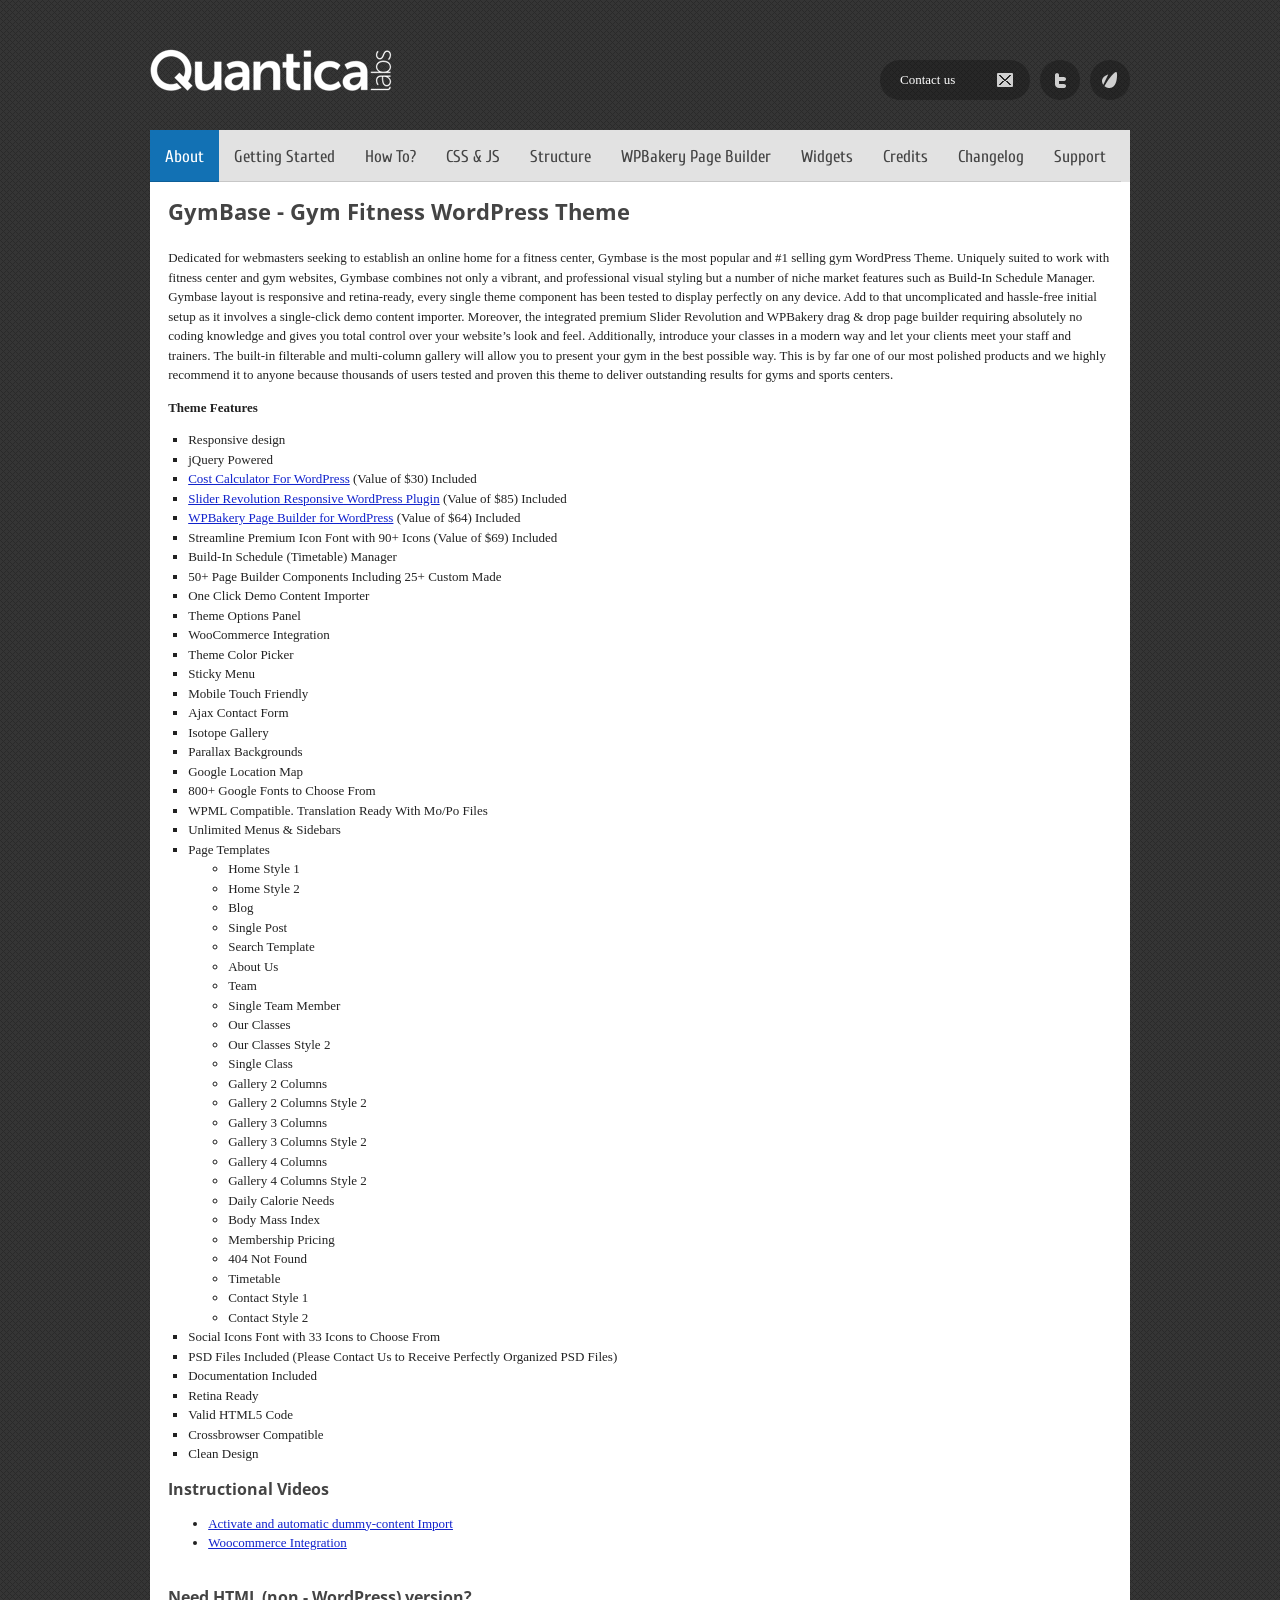
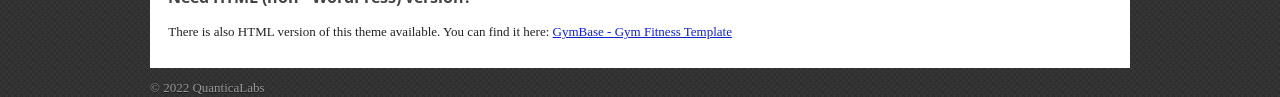
<file: documentation/index.html>
<!DOCTYPE html>
<html lang="en-US">
    <head>
        <title>GymBase - Gym Fitness WordPress Theme - Documentation</title>
        <meta http-equiv="content-type" content="text/html; charset=utf-8"/>

        <link rel="stylesheet" type="text/css" href="style/jquery-ui/smoothness/jquery-ui.css"/> 
        <link rel="stylesheet" type="text/css" href="style/base.css"/> 
        <link rel="stylesheet" type="text/css" href="https://fonts.googleapis.com/css?family=Cuprum"/>
        <link rel="stylesheet" type="text/css" href="https://fonts.googleapis.com/css?family=Open+Sans"/>

        <script type="text/javascript" src="script/jquery.min.js"></script>
        <script type="text/javascript" src="script/jquery-ui.min.js"></script>
        <script type="text/javascript" src="script/main.js"></script>

    </head>
    
    <body>
    
        <div class="main clear-fix overflow-fix box-center">
            
            <div class="header clear-fix overflow-fix">
                
                <div class="layout-50-left">
                    <a href="https://1.envato.market/quanticalabs" class="header-logo"></a>
                </div>
                
                <div class="layout-50-right">
                    
                    <ul class="no-list header-menu">
                        <li><a href="https://1.envato.market/quanticalabs-profile-contact-form-themeforest" class="header-menu-contact-us">Contact us</a></li>
                        <li><a href="https://twitter.com/QuanticaLabs" class="header-menu-twitter"></a></li>
                        <li><a href="https://1.envato.market/quanticalabs" class="header-menu-envato"></a></li>
                    </ul>
                    
                </div>
                
            </div>
            
            <div class="content">
                
                <div class="tabs">
                    
                    <ul>
                        <li><a href="#tab-about">About</a></li>
						<li><a href="#tab-getting-started">Getting Started</a></li>
						<li><a href="#tab-how-to">How To?</a></li>
                        <li><a href="#tab-css-js">CSS &amp; JS</a></li>
                        <li><a href="#tab-structure">Structure</a></li>
                        <li><a href="#tab-wpbakery-page-builder">WPBakery Page Builder</a></li>
						<li><a href="#tab-widgets">Widgets</a></li>
                        <li><a href="#tab-credits">Credits</a></li>
						<li><a href="#tab-changelog">Changelog</a></li>
                        <li><a href="#tab-support">Support</a></li>
                    </ul>
                    
                    <!-- #### -->
                    
                    <div id="tab-about">
                        
                        <h1>GymBase - Gym Fitness WordPress Theme</h1>      
                        
                        <p>
							Dedicated for webmasters seeking to establish an online home for a fitness center, Gymbase is the most popular and #1 selling gym WordPress Theme. Uniquely suited to work with fitness center and gym websites, Gymbase combines not only a vibrant, and professional visual styling but a number of niche market features such as Build-In Schedule Manager.
<br>
Gymbase layout is responsive and retina-ready, every single theme component has been tested to display perfectly on any device. Add to that uncomplicated and hassle-free initial setup as it involves a single-click demo content importer. Moreover, the integrated premium Slider Revolution and WPBakery drag & drop page builder requiring absolutely no coding knowledge and gives you total control over your website’s look and feel. Additionally, introduce your classes in a modern way and let your clients meet your staff and trainers. The built-in filterable and multi-column gallery will allow you to present your gym in the best possible way. This is by far one of our most polished products and we highly recommend it to anyone because thousands of users tested and proven this theme to deliver outstanding results for gyms and sports centers.
						</p>
						
						<p><b>Theme Features</b></p>
                        
						<ul class="documentation">
							<li>Responsive design</li>
							<li>jQuery Powered</li>
							<li><a href="https://1.envato.market/cost-calculator-for-wordpress">Cost Calculator For WordPress</a> (Value of $30) Included</li>
							<li><a href="https://1.envato.market/c/296919/275988/4415?u=https://codecanyon.net/item/slider-revolution-responsive-wordpress-plugin/2751380?ref=QuanticaLabs">Slider Revolution Responsive WordPress Plugin</a> (Value of $85) Included</li>
							<li><a href="https://1.envato.market/c/296919/275988/4415?u=https://codecanyon.net/item/visual-composer-page-builder-for-wordpress/242431?ref=QuanticaLabs">WPBakery Page Builder for WordPress</a> (Value of $64) Included</li>
							<li>Streamline Premium Icon Font with 90+ Icons (Value of $69) Included</li>
							<li>Build-In Schedule (Timetable) Manager</li>
							<li>50+ Page Builder Components Including 25+ Custom Made</li>
							<li>One Click Demo Content Importer</li>
							<li>Theme Options Panel</li>
							<li>WooCommerce Integration</li>
							<li>Theme Color Picker</li>
							<li>Sticky Menu</li>
							<li>Mobile Touch Friendly</li>
							<li>Ajax Contact Form</li>
							<li>Isotope Gallery</li>
							<li>Parallax Backgrounds</li>
							<li>Google Location Map</li>
							<li>800+ Google Fonts to Choose From</li>
							<li>WPML Compatible. Translation Ready With Mo/Po Files</li>
							<li>Unlimited Menus & Sidebars</li>
							<li>Page Templates
								<ul>
									<li>Home Style 1</li>
									<li>Home Style 2</li>
									<li>Blog</li>
									<li>Single Post</li>
									<li>Search Template</li>
									<li>About Us</li>
									<li>Team</li>
									<li>Single Team Member</li>
									<li>Our Classes</li>
									<li>Our Classes Style 2</li>
									<li>Single Class</li>
									<li>Gallery 2 Columns</li>
									<li>Gallery 2 Columns Style 2</li>
									<li>Gallery 3 Columns</li>
									<li>Gallery 3 Columns Style 2</li>
									<li>Gallery 4 Columns</li>
									<li>Gallery 4 Columns Style 2</li>
									<li>Daily Calorie Needs</li>
									<li>Body Mass Index</li>
									<li>Membership Pricing</li>
									<li>404 Not Found</li>
									<li>Timetable</li>
									<li>Contact Style 1</li>
									<li>Contact Style 2</li>
									
								</ul>
							</li>
							<li>Social Icons Font with 33 Icons to Choose From</li>
							<li>PSD Files Included (Please Contact Us to Receive Perfectly Organized PSD Files)</li>
							<li>Documentation Included</li>
							<li>Retina Ready</li>
							<li>Valid HTML5 Code</li>
							<li>Crossbrowser Compatible</li>
							<li>Clean Design</li>
						</ul>	
						
						<h4>Instructional Videos</h4>
						<ul>							
							<li><a href="https://www.youtube.com/watch?v=vA4yhpFZSlU&list=PLGLtAGgUWN3MXBR8WyAyL62dL7rn7PEo-">Activate and automatic dummy-content Import</a></li>
							<li><a href="https://www.youtube.com/watch?v=wFuZzKIkJqg&list=PLGLtAGgUWN3MXBR8WyAyL62dL7rn7PEo-&index=2">Woocommerce Integration</a></li>
						</ul>
						<br>
						<h4>Need HTML (non - WordPress) version?</h4>
						<p>
							There is also HTML version of this theme available. You can find it here: <a href='https://1.envato.market/gymbase-responsive-gym-fitness-template' rel='nofollow'>GymBase - Gym Fitness Template</a>
						</p>
                        
                    </div>
					
					<!-- #### -->

                    <div id="tab-getting-started">
                        
                        <h1>Getting Started</h1>
						<h4>1. Downloading theme archive</h4>
						<p>To install GymBase on your WordPress website, you need to download the theme archive file from your <a href="https://1.envato.market/downloads-themeforest">Downloads</a> section on <a href="https://1.envato.market/c/296919/275988/4415?u=https://themeforest.net">ThemeForest</a>. Downloaded archive will look like this 'themeforest-TcOFFSgY-gymbase-responsive-gym-fitness-wordpress-theme.zip'. Please unzip this file and inside you will find 'gymbase.zip' archive (<a href="https://support.quanticalabs.com/wp-content/uploads/2020/03/gymbase-theme-archive.png">screenshot</a>) which contains all theme files necessary to install the theme.</p>
						<br><br>
						<h4>2. Theme installation</h4>
						<p>Please login to your WP dashboard and go to '<a href="https://support.quanticalabs.com/wp-content/uploads/2014/07/themes-panel.jpg">Appearance->Themes</a>' panel, over there you can use the 'Add New' option to install new themes. Click on 'Upload Theme' button located at the top left corner of the screen (near the 'Add Themes' page title, <a href="https://support.quanticalabs.com/wp-content/uploads/2014/07/add-themes.jpg">screenshot</a>) and select the 'gymbase.zip' file from your computer, now use the 'Install Now' button and if everything goes right, you should notice 'Theme installed successfully' message (<a href="https://support.quanticalabs.com/wp-content/uploads/2014/07/gymbase-theme-installed.jpg">screenshot</a>), after that you can activate the theme.</p>
						<br><br>
						<h4>3. Plugins installation</h4>
						<p>Once the theme is active, you need to install required plugins, you can do that in '<a href="https://support.quanticalabs.com/wp-content/uploads/2020/03/gymbase-theme-required-plugins.png">Appearance->Install Plugins</a>' panel. After installation please activate plugins if necessary.</p>
						<br><br>
						<h4>4. Dummy data import</h4>
						<p>The last thing is to import the dummy data, this will create sample content and configure your WordPress settings, making your website look exactly as in our <a href="https://1.envato.market/gymbase-responsive-gym-fitness-wordpress-theme-preview" rel="nofollow">preview version</a>. This step is optional, you don't need to install dummy content if you don't need it but it will help you to see how content has been configured on demo site, you can also take it as a base for your customized website.
To do this, please go to 'Appearance->Theme Options' panel and click on 'Import dummy content' button, please remember that this can take some time, so you should wait until the confirmation message is displayed (<a href="https://support.quanticalabs.com/wp-content/uploads/2020/03/gymbase-theme-dummy-data.png">screenshot</a>). After that, your website will be ready and now you can start adding your own content or customize the theme. All steps from the dummy content process can be viewed on this <a href="https://www.youtube.com/watch?v=vA4yhpFZSlU&list=PLGLtAGgUWN3MXBR8WyAyL62dL7rn7PEo-">instructional video</a>.
				   </div>
                    
                    <!-- #### -->

                    <div id="tab-css-js">
                        
                        <h1>CSS Styles</h1>
						<p>The project uses the following cascade of theme styles (in order):</p>
						<ul class="documentation">
							<li><span class="name">animations.css</span> - styles for animated elements,</li>
							<li><span class="name">jquery.qtip.css</span> - default styles for tooltips (overwritten in <span class="name">style.css</span>),</li>
							<li><span class="name">odometer-theme-default.css</span> - styles for <a href='https://github.hubspot.com/odometer/'>Odometer</a> smoothly transitioning numbers plugin,</li>
							<li><span class="name">superfish.css</span> - default styles for superfish menu,</li>
							<li><span class="name">prettyPhoto.css</span> - default styles for prettyPhoto lightbox,</li>
							<li><span class="name">style.css</span> - base styles for the entire project,</li>
							<li><span class="name">responsive.css</span> - styles for responsive design (you can disable it under Appearance->Theme Options),</li>
							<li><span class="name">reset.css</span> - styles which resets default browsers styles.</li>
						</ul>
						<br><br>
						<h1>Javascript Files</h1>
						<h4>Plugins and library</h4>
						<ul class="documentation">
							<li><span class="name">jQuery Easing v1.4.1</span> - <a href="https://gsgd.co.uk/sandbox/jquery/easing/">https://gsgd.co.uk/sandbox/jquery/easing/</a>,</li>
							<li><span class="name">Isotope v3.0.6</span> - An exquisite jQuery plugin for magical layouts <a href="https://isotope.metafizzy.co">https://isotope.metafizzy.co</a>,</li>
							<li><span class="name">jQuery blockUI v2.70</span> - <a href="https://malsup.com/jquery/block/">https://malsup.com/jquery/block/</a>,</li>
							<li><span class="name">qTip2</span> - Pretty powerful tooltips, <a href="https://github.com/qTip2/qTip2">https://github.com/qTip2/qTip2</a>,</li>
							<li><span class="name">jQuery prettyPhoto v3.1.6</span> - Simple lightbox alternative, <a href="http://www.no-margin-for-errors.com/projects/prettyphoto-jquery-lightbox-clone/">http://www.no-margin-for-errors.com/projects/prettyphoto-jquery-lightbox-clone/</a>,</li>
							<li><span class="name">jQuery timeago</span> - Plugin that makes it easy to support automatically updating fuzzy timestamps, <a href="https://timeago.yarp.com/">https://timeago.yarp.com/</a>,</li>
							<li><span class="name">jQuery BBQ v1.2.1</span>, Plugin which provide support for browser histry, <a href="http://benalman.com/projects/jquery-bbq-plugin/">http://benalman.com/projects/jquery-bbq-plugin/</a>,</li>
							<li><span class="name">Odometer v0.4.6</span>, Plugin for Smoothly transitioning numbers, <a href="https://github.hubspot.com/odometer/">https://github.hubspot.com/odometer/</a>,</li>
							<li><span class="name">jQuery carouFredSel v6.2.1</span> - Carousel plugin, <a href="https://github.com/Codeinwp/carouFredSel-jQuery">https://github.com/Codeinwp/carouFredSel-jQuery</a>.</li>
						</ul>
						<br>
						<h4>Other files:</h4>
						<ul class="documentation">
							<li><span class="name">jquery.hint.js</span> - script which supports hints/placeholders for form fields,</li>
							<li><span class="name">main.js</span> - script contains all executable instructions of jquery plugins, events handlers etc.</li>
						</ul>

                    </div>
					
					<!-- #### -->

                    <div id="tab-how-to">
                        
                        <h1>How To?</h1>
						<h4>1. How to install GymBase theme?</h4>
						<p>Please read our <a class="go-getting-started" href="#tab-getting-started">Getting Started</a> guide, it presents step-by-step instructions on how to install the theme.
Alternatively you can install theme manually. In that case please connect with your FTP account using FTP client like FileZilla and now upload the unpacked theme directory to the 'wp-content/themes/' subdirectory, after that, you can activate it in Themes panel of WP dashboard.</p>
						<br><br>
						<h4>2. What is the correct way to update the theme?</h4>
						<p>To update the theme you need to download its latest version from <a href="https://1.envato.market/downloads-themeforest">ThemeForest downloads</a> page.
Now there are two ways to update the theme, if you don't have any custom modifications then you can simply remove the old theme version from admin panel and install new one on 'Appearance->Themes' page.
Otherwise, if you want to keep some theme files, which were modified, then you need to update it manually. Please unpack the downloaded theme archive, login to your FTP account using FTP client (e.g. FileZilla) and replace the current theme files by uploading the newest ones. If your theme has custom modifications then you can upload only those files which were changed in theme update, you can check those files in the documentation that's included in theme directory(Changelog section). This way you can keep most(or even all) of your modifications after the update.</p>
						<br><br>
						<h4>3. How can I update the WPBakery Page Builder plugin?</h4>
						<p>Firstly you must update your theme to the latest version, which includes new version of WPBakery Page Builder plugin.<br>
Now if you use <a href="https://codex.wordpress.org/Create_A_Network">WordPress MultiSite</a> installation, then just go to 'Network->Plugins' panel and delete the 'WPBakery Page Builder' plugin. Login once again to your website dashboard and you will be asked to install the WPBakery plugin, follow the instructions and the update will be complete.<br>
For standard WordPress installation, please login to your FTP account and go to 'wp-content/plugins/' subdirectory and delete entire 'js_composer/' folder, after that visit your WordPress dashboard. You should notice new message at the top of a screen, that asks you to install the required plugin, follow the instructions and the WPBakery Page Builder plugin will be installed.</p>
						<br><br>
						<h4>4. How can I setup a Child Theme?</h4>
						<p>To setup a child theme please first install the theme and import dummy data, instructions can be found <a class="go-getting-started" href="#tab-getting-started">here</a>.
Now you need to create a new folder in '/wp-content/themes/' subdirectory, you can name it 'gymbase-child' and then add two files: style.css and functions.php.
In 'style.css' file please use below code:
<pre class="code">/*
Theme Name:   GymBase Child
Description:  GymBase Child Theme
Template:     gymbase
Version:      1.0
Text Domain:  gymbase
*/</pre><br>above code includes basic details about your child theme, you can edit above information as you like.
For the second file 'functions.php' please use this code:<pre class="code">&lt;?php
function child_theme_enqueue_styles() {
	wp_enqueue_style("parent-style", get_template_directory_uri() . "/style.css", array("reset", "superfish", "prettyPhoto", "jquery-qtip", "odometer"));
}
add_action("wp_enqueue_scripts", "child_theme_enqueue_styles");</pre><br>above code loads the styles of parent gymbase theme. Now in your WP dashboard go to Themes panel and activate the 'GymBase Child' theme, you will also need to activate the WPBakery Page Builder plugin and it is possible that WordPress will deactivate widgets and main menu, so you will need to re-assign them in Widgets and Menus panel.
After that your child theme should be working correctly.
More details about Child Themes can be found here: <a href="https://codex.wordpress.org/Child_Themes">https://codex.wordpress.org/Child_Themes</a></p>
						<br><br>
						<h4>5. How can I translate the theme?</h4>
						<p>Theme supports translations. To create your language translation, please download this usefull tool <a href='https://www.poedit.net/' title='Poedit'>Poedit</a>. Then find in <span class="name">languages</span> directory <span class='name'>gymbase.po</span> file and open it in <span class='name'>Poedit</span>.
Translate appropriate texts and save the file giving it appropriate name (check <a href='https://codex.wordpress.org/WordPress_in_Your_Language'>here</a> for more). For example French: <span class="name">fr_FR</span>, German: <span class="name">de_DE</span>, etc.<br />
The last step is setting the language in <span class="name">wp-config.php</span> file. Please open it and find (or add if it doesn't exists) below line:
<pre class="code">define ('WPLANG', '');</pre>
Then set your language, for example French:
<pre class="code">define ('WPLANG', 'fr_FR');</pre>
						</p>
						<br><br>
						<h4>6. How can I control the single post layout?</h4>
						<p>If you have <a class="go-getting-started" href="#tab-getting-started">imported dummy content</a> you should see 'Single Post Template' page under 'Pages' admin menu. Please edit it using WPBakery Page Builder editor to control single post layout.<br><br>
						If you haven't imported dummy content you can create this template from scratch. To do that please add new page: 'Pages->Add New'. Name it 'Single Post Template' and select 'Single post' template for it under 'Page Attributes' box (<a href="https://support.quanticalabs.com/wp-content/uploads/2020/03/gymbase-theme-single-post-template-step-1.png">screenshot</a>). After that please switch content editor to WPBakery Page Builder by clicking 'Backend Editor' button and click on 'Templates' button (<a href="https://support.quanticalabs.com/wp-content/uploads/2020/03/gymbase-theme-single-post-template-step-2.png">screenshot</a>).
						The templates popup will be displayed, please select 'Default templates' tab from it (<a href="https://support.quanticalabs.com/wp-content/uploads/2020/03/gymbase-theme-default-templates-tab.png">screenshot</a>). Find 'Single Post Template' on the list and click on it (<a href="https://support.quanticalabs.com/wp-content/uploads/2020/03/gymbase-theme-single-post-template-vc.png">screenshot</a>). Close the 'Templates' window. Template is ready, please publish it (<a href="https://support.quanticalabs.com/wp-content/uploads/2020/03/gymbase-theme-single-post-template-step-5.png">screenshot</a>) and from now you can edit it to control single post layout.</p>
						<br><br>
						<h4>7. How can I control the blog layout?</h4>
						<p>If you have <a class="go-getting-started" href="#tab-getting-started">imported dummy content</a> you should see 'Blog Template' page under 'Pages' admin menu. Please edit it using WPBakery Page Builder editor to control blog layout.<br><br>
						If you haven't imported dummy content you can create this template from scratch. To do that please follow the instructions from point 6 (How can I control the single post layout?) but name the page 'Blog Template' and select 'Blog' template for it under 'Page Attributes' box (<a href="https://support.quanticalabs.com/wp-content/uploads/2020/03/gymbase-theme-blog-template.png">screenshot</a>). Please also use the 'Blog Template' as base for it (<a href="https://support.quanticalabs.com/wp-content/uploads/2020/03/gymbase-theme-blog-template-vc.png">screenshot</a>).</p>
						<br><br>
						<h4>8. How can I control the search results page layout?</h4>
						<p>If you have <a class="go-getting-started" href="#tab-getting-started">imported dummy content</a> you should see 'Search Template' page under 'Pages' admin menu. Please edit it using WPBakery Page Builder editor to control search results page layout.<br><br>
						If you haven't imported dummy content you can create this template from scratch. To do that please follow the instructions from point 6 (How can I control the single post layout?) but name the page 'Search Page Template' and select 'Search' template for it under 'Page Attributes' box (<a href="https://support.quanticalabs.com/wp-content/uploads/2020/03/gymbase-theme-search-page-template.png">screenshot</a>). Please also use the 'Search Template' as base for it (<a href="https://support.quanticalabs.com/wp-content/uploads/2020/03/gymbase-theme-search-page-template-vc.png">screenshot</a>).</p>
						<br><br>
						<h4>9. How can I control the single class page layout?</h4>
						<p>If you have <a class="go-getting-started" href="#tab-getting-started">imported dummy content</a> you should see 'Single Class Template' page under 'Pages' admin menu. Please edit it using WPBakery Page Builder editor to control single class page layout.<br><br>
						If you haven't imported dummy content you can create this template from scratch. To do that please follow the instructions from point 6 (How can I control the single post layout?) but name the page 'Single Class Template' and select 'Class' template for it under 'Page Attributes' box (<a href="https://support.quanticalabs.com/wp-content/uploads/2020/03/gymbase-theme-single-class-template.png">screenshot</a>). Please also use the 'Single Project Template' as base for it (<a href="https://support.quanticalabs.com/wp-content/uploads/2020/03/gymbase-theme-single-class-template-vc.png">screenshot</a>).</p>
						<br><br>
						<h4>10. How can I control the single gallery page layout?</h4>
						<p>If you have <a class="go-getting-started" href="#tab-getting-started">imported dummy content</a> you should see 'Single Gallery Template' page under 'Pages' admin menu. Please edit it using WPBakery Page Builder editor to control single gallery page layout.<br><br>
						If you haven't imported dummy content you can create this template from scratch. To do that please follow the instructions from point 6 (How can I control the single post layout?) but name the page 'Single Gallery Template' and select 'Gallery' template for it under 'Page Attributes' box (<a href="https://support.quanticalabs.com/wp-content/uploads/2020/03/gymbase-theme-single-gallery-template.png">screenshot</a>). Please also use the 'Single Gallery Template' as base for it (<a href="https://support.quanticalabs.com/wp-content/uploads/2020/03/gymbase-theme-single-gallery-template-vc.png">screenshot</a>).</p>
						<br><br>
						<h4>11. How can I control the single trainer page layout?</h4>
						<p>If you have <a class="go-getting-started" href="#tab-getting-started">imported dummy content</a> you should see 'Single Trainer Template' page under 'Pages' admin menu. Please edit it using WPBakery Page Builder editor to control single team member page layout.<br><br>
						If you haven't imported dummy content you can create this template from scratch. To do that please follow the instructions from point 6 (How can I control the single post layout?) but name the page 'Single Trainer Template' and select 'Trainer' template for it under 'Page Attributes' box (<a href="https://support.quanticalabs.com/wp-content/uploads/2020/03/gymbase-theme-single-trainer-template.png">screenshot</a>). Please also use the 'Single Trainer Template' as base for it (<a href="https://support.quanticalabs.com/wp-content/uploads/2020/03/gymbase-theme-single-trainer-template-vc.png">screenshot</a>).</p>
						<br><br>
						<h4>12. How to integrate WooCommerce (shop) plugin?</h4>
						<p>Please check this <a href="https://www.youtube.com/watch?v=wFuZzKIkJqg&list=PLGLtAGgUWN3MXBR8WyAyL62dL7rn7PEo-&index=2">instructional video</a> to see how to setup Shop.</p>
						<br><br>
						<h4>13. How to control Theme Options?</h4>
						<p>You can control Theme Options in WP Dashboard area under 'Appearance->Theme Options'.</p>
						<br><br>
						<h4>14. What steps should I take after update from version 12.1 and lower?</h4>
						<p>GymBase from version 13.0 is not fully backward compatible. We've added many improvements in code and for the layouts. So if you were using version 12.1 or lower and you have just updated theme, please follow below steps:
						<br><br>1. Clear browser cache.
						<br><br>2. Home Slider has been replaced with Slider Revolution plugin. You can import new slider under 'Slider Revolution' menu in admin area (<a href="https://support.quanticalabs.com/wp-content/uploads/2020/03/gymbase-theme-revolution-slider-import.png">screenshot</a>). For import, please use gymbase-home.zip file which you will find in 'dummy_content_files' directory in the theme package downloaded from ThemeForest.<br>
						After the import please open your home page for edit and set the 'Template' for it to 'Default without breadcrumbs' (<a href="https://support.quanticalabs.com/wp-content/uploads/2020/03/gymbase-theme-home-page-template.png">screen</a>). Then please add new row in the content editor and insert 'Revolution Slider' component to it. In the row settings, please set 'Full width' type (<a href="https://support.quanticalabs.com/wp-content/uploads/2020/03/gymbase-theme-full-width-row-settings.png">screenshot</a>). If you would like to have sidebar with home boxes on the slider, please add another row and insert 'Widgetised Sidebar' component to it. In the 'Widgetised Sidebar' component settings, please choose 'Home Top' and set <em>home-box-container-list for-home-slider margin-minus</em> in the 'Extra class name' field (<a href="https://support.quanticalabs.com/wp-content/uploads/2020/03/gymbase-theme-home-widgetised-sidebar.png">screenshot</a>).
						<br><br>
						<strong>If you would like to keep displaying old slider (deprecated), please open your home page for edit and select 'From Theme Options (deprecated)' under 'Main Slider' dropdown (<a href="https://support.quanticalabs.com/wp-content/uploads/2020/03/gymbase-theme-home-page-old-slider.png">screen</a>).</strong>
						<br><br>3. Default margin values for components has been set to 'None'. If after theme update you see spacings/margins layout problems, please open particular row component settings and set 'Top margin' value (<a href="https://support.quanticalabs.com/wp-content/uploads/2020/03/gymbase-theme-top-margin-setting.png">screen</a>).
						<br><br>4. Sidebar Footer Bottom is displaying 4 columns now instead of 3. If you would like to have 4 columns there, please first import new sidebars under 'Appearance->Theme Options' by checking 'Import only template pages and sidebars' and clicking 'Import dummy content' button (<a href="https://support.quanticalabs.com/wp-content/uploads/2020/03/gymbase-theme-import-template-pages-sidebars.png">screen</a>). Then go to 'Appearance->Sidebars' and choose 'Footer Bottom' for edit. Then set below values in the configuration (<a href="https://support.quanticalabs.com/wp-content/uploads/2020/03/gymbase-theme-sidebar-footer-bottom-config.png">screenshot</a>):<br>
						'Before widget': <pre class="code">&lt;div id='%1$s' class='widget %2$s vc_col-sm-3 wpb_column vc_column_container'&gt;</pre>
						'After widget': <pre class="code">&lt;/div&gt;</pre>
						'Before title': <pre class="code">&lt;h5 class='box-header animation-slide'&gt;</pre>
						'After title': <pre class="code">&lt;/h5&gt;</pre>
						<br>5. There is new 'Sidebar Copyright Area' available. After you will import new sidebars under 'Appearance->Theme Options' by checking 'Import only template pages and sidebars' and clicking 'Import dummy content' button (<a href="https://support.quanticalabs.com/wp-content/uploads/2020/03/gymbase-theme-import-template-pages-sidebars.png">screen</a>) you will see it under 'Apperance->Widgets': (<a href="https://support.quanticalabs.com/wp-content/uploads/2020/03/gymbase-theme-sidebar-copyright-area.png">screenshot</a>). You can use it for example to display 'Social Icons' widget.
						<br><br>6. There is new menu location: 'Footer Menu'. You can assign menu to it under 'Appearance->Menus->Manage Locations' (<a href="https://support.quanticalabs.com/wp-content/uploads/2020/03/gymbase-theme-footer-menu-location.png">screen</a>).
						<br><br>7. If trainers details are not displaying correctly for 'Trainers list' component, please under component settings set 'Load content from description in details' option to 'No' (<a href="https://support.quanticalabs.com/wp-content/uploads/2020/03/gymbase-theme-trainers-load-content-from-description.png">screen</a>).
						<br><br>8. For some pages you might get 404 error after update, to fix it simply go to 'Settings->Permalinks' in your WP Dashboard and click 'Save Changes' button there. WordPress will flush the rewrite rules which should help in this case.
						<br><br>9. You can use 'Regenerate Thumbnails' plugin to regenerate all images and make them compatible with current version of theme. You can download this plugin <a href="https://wordpress.org/plugins/regenerate-thumbnails/">here</a>.
						<br><br>10. YouTube and Vimeo links format has been updated. Please update your links for gallery items to new format. Vimeo: https://vimeo.com/%video_id% YouTube: https://www.youtube.com/watch?v=%video_id%
						<br><br>
						<h4>15. Have another questions?</h4>
						<p>Please check the <a href="https://support.quanticalabs.com/forum/topic/6433/faq-frequently-asked-questions">FAQ section</a> on our Support Forum.</p>
					</div>
                    
                    <!-- #### -->
                    
                    <div id="tab-structure">
                        
                        <h1>Theme Structure</h1>
                        
                        <p>Project is divided by four main files: index.php, header.php, footer.php and functions.php</p>
                        
                        <br/>   
						<h4>index.php</h4>    
						<p>
							It's main project file which calls other. It contains <span class="name">get_header</span> and <span class="name">get_footer</span> calls.
						</p>  
						
                        <br/>
                        <h4>header.php</h4>                        
						<p>
							The file contains <span class="name">head</span> section of the html tree structure.
							You can find here also <span class="name">wp_head</span> call.
						</p>
						
						<br />
                        <h4>footer.php</h4>                        
                        <p>
							The file contains bottom part of the page, including copyright area and footer area.
							You can find here also <span class="name">wp_footer</span> call.
						</p>
						
						<br />
                        <h4>functions.php</h4>                        
                        <p>
							The file contains definition/includes of the functions for:
						</p>
						<ul class="documentation">
							<li>widgets,</li>
							<li>shortcodes,</li>
							<li>sidebars,</li>
							<li>ajax calls,</li>
							<li>load javascript and css files,</li>
							<li>base configuration,</li>
							<li>menu generation,</li>
							<li>custom meta box and options pages.</li>
						</ul>
                        
                    </div>

                 
                    <!-- #### -->
                    
                    <div id="tab-wpbakery-page-builder">
                        <h1>WPBakery Page Builder</h1>
						<p>WPBakery Page Builder documentation is available <a href='https://kb.wpbakery.com/'>here</a>.
						
					</div>
					
					<!-- #### -->
                    
                    <div id="tab-widgets">
                        <h1>Widgets</h1>
						<p>
							There are 9 build in widgets:
							<ul class="documentation">
								<li>Cart Icon,</li>
								<li>Home Box,</li>
								<li>Footer Box,</li>
								<li>Upcoming Classes,</li>
								<li>Classes Accordion,</li>
								<li>Contact Details Box,</li>
								<li>Scrolling Most Commented Posts,</li>
								<li>Scrolling Most Viewed Posts,</li>
								<li>Scrolling Recent Posts,</li>
								<li>Social Icons,</li>
								<li>Twitter Feed.</li>
							</ul>
						</p>
						<p>
							You can see how to configure widgets on this <a href="https://www.youtube.com/watch?v=eUs_NrOXoVk&index=6&list=PLGLtAGgUWN3MXBR8WyAyL62dL7rn7PEo-" target="_blank">video</a>.
						</p>
					</div>
                    
                    <!-- #### -->
                    
                    <div id="tab-credits">
						<h1>Credits</h1>
						<h4>Fonts used</h4>
						<ul class="documentation">
							<li><span class="name">Raleway</span> By Matt McInerney, Pablo Impallari, Rodrigo Fuenzalida, Igino Marini, SIL Open Font License, 1.1<br/><a href="https://fonts.google.com/specimen/Raleway">https://fonts.google.com/specimen/Raleway</a>,</li>
							<li><span class="name">Lato</span> By Lukasz Dziedzic, SIL Open Font License, 1.1<br/><a href="https://www.google.com/fonts/specimen/Lato">https://www.google.com/fonts/specimen/Lato</a>,</li>
							<li><span class="name">EB Garamond</span> By Georg Duffner, SIL Open Font License, 1.1<br/><a href="https://fonts.google.com/specimen/EB+Garamond">https://fonts.google.com/specimen/EB+Garamond</a>,</li>
							<li><span class="name">Arial</span> - default system font,</li>
							<li><span class="name">Streamline Icon Font</span><br/><a href="https://www.webalys.com/">https://www.webalys.com/</a>,</li>
							<li><span class="name">Template Icon Font</span> By Multiple Designers, MIT License,</li>
							<li><span class="name">Social Icon Font</span> By Multiple Designers, MIT License.</li>
						</ul>
						<br/>
						<h4>Images</h4>
						<p>Premium images used for live preview purpose (not included in downloadable package):</p>
						<ul class="documentation">
							<li>Active athlete man doing rowing workout By Photocreo Bednarek<br/><a href="https://stock.adobe.com/pl/images/active-athlete-man-doing-rowing-workout/180224799" target="_blank">https://stock.adobe.com/pl/images/active-athlete-man-doing-rowing-workout/180224799</a>,</li>
							<li>Man and woman with barbell flexing muscles in gym By Syda Productions<br/><a href="https://stock.adobe.com/pl/images/man-and-woman-with-barbell-flexing-muscles-in-gym/74967223" target="_blank">https://stock.adobe.com/pl/images/man-and-woman-with-barbell-flexing-muscles-in-gym/74967223</a>,</li>
							<li>Fit people working out using machines By WavebreakmediaMicro<br/><a href="https://stock.adobe.com/pl/images/fit-people-working-out-using-machines/94051073" target="_blank">https://stock.adobe.com/pl/images/fit-people-working-out-using-machines/94051073</a>,</li>
							<li>Women couple training over steppers in aerobic class By David Pereiras<br/><a href="https://stock.adobe.com/pl/images/women-couple-training-over-steppers-in-aerobic-class/92856374" target="_blank">https://stock.adobe.com/pl/images/women-couple-training-over-steppers-in-aerobic-class/92856374</a>,</li>
							<li>Happy Young Couple Running on Treadmill Device By Flamingo Images<br/><a href="https://stock.adobe.com/pl/images/happy-young-couple-running-on-treadmill-device/86046071" target="_blank">https://stock.adobe.com/pl/images/happy-young-couple-running-on-treadmill-device/86046071</a>,</li>
							<li>Exercising with gymnastic rings By grki<br/><a href="https://stock.adobe.com/pl/images/exercising-with-gymnastic-rings/162336611" target="_blank">https://stock.adobe.com/pl/images/exercising-with-gymnastic-rings/162336611</a>,</li>
							<li>Woman working quads By xalanx<br/><a href="https://stock.adobe.com/pl/images/woman-working-quads/63962801" target="_blank">https://stock.adobe.com/pl/images/woman-working-quads/63962801</a>,</li>
							<li>Senior woman exercise abdominal in fitness center By CandyBox Images<br/><a href="https://stock.adobe.com/pl/images/senior-woman-exercise-abdominal-in-fitness-center/39727445" target="_blank">https://stock.adobe.com/pl/images/senior-woman-exercise-abdominal-in-fitness-center/39727445</a>,</li>
							<li>Personal trainer helps the girl to do exercises in the gym By Dmitriy Shipilov<br/><a href="https://stock.adobe.com/pl/images/personal-trainer-helps-the-girl-to-do-exercises-in-the-gym/193656949" target="_blank">https://stock.adobe.com/pl/images/personal-trainer-helps-the-girl-to-do-exercises-in-the-gym/193656949</a>,</li>
							<li>Female personal trainer motivating a young man lift weights By javiindy<br/><a href="https://stock.adobe.com/pl/images/female-personal-trainer-motivating-a-young-man-lift-weights/142776058" target="_blank">https://stock.adobe.com/pl/images/female-personal-trainer-motivating-a-young-man-lift-weights/142776058</a>,</li>
							<li>Apparatus and equipment in modern gym By zhu difeng<br/><a href="https://stock.adobe.com/pl/images/apparatus-and-equipment-in-modern-gym/98766161" target="_blank">https://stock.adobe.com/pl/images/apparatus-and-equipment-in-modern-gym/98766161</a>,</li>
							<li>A girl performs a dumbbell with one hand in the slope using a bench. exercise on the broadest back muscles with dumbbells side view By satyrenko <br/><a href="https://stock.adobe.com/pl/images/a-girl-performs-a-dumbbell-with-one-hand-in-the-slope-using-a-bench-exercise-on-the-broadest-back-muscles-with-dumbbells-side-view/239009385" target="_blank">https://stock.adobe.com/pl/images/a-girl-performs-a-dumbbell-with-one-hand-in-the-slope-using-a-bench-exercise-on-the-broadest-back-muscles-with-dumbbells-side-view/239009385</a>,</li>
							<li>Woman during workout with trainer By Photographee.eu<br/><a href="https://stock.adobe.com/pl/images/woman-during-workout-with-trainer/145891767" target="_blank">https://stock.adobe.com/pl/images/woman-during-workout-with-trainer/145891767</a>,</li>
							<li>Group of men flexing muscles with barbell in gym By Syda Productions<br/><a href="https://stock.adobe.com/pl/images/group-of-men-flexing-muscles-with-barbell-in-gym/73183862" target="_blank">https://stock.adobe.com/pl/images/group-of-men-flexing-muscles-with-barbell-in-gym/73183862</a>,</li>
							<li>Little Girl Climbing Rock Wall By altanaka<br/><a href="https://stock.adobe.com/pl/images/little-girl-climbing-rock-wall/58372701" target="_blank">https://stock.adobe.com/pl/images/little-girl-climbing-rock-wall/58372701</a>,</li>
							<li>Couple training in gym together By Kaspars Grinvalds<br/><a href="https://stock.adobe.com/pl/images/couple-training-in-gym-together/183670286" target="_blank">https://stock.adobe.com/pl/images/couple-training-in-gym-together/183670286</a>,</li>
							<li>Back view of slim athletic woman with muscular body holding barbell exercising in gym. Concept of strength, health and endurance By Stasique<br/><a href="https://stock.adobe.com/pl/images/back-view-of-slim-athletic-woman-with-muscular-body-holding-barbell-exercising-in-gym-concept-of-strength-health-and-endurance/97551998" target="_blank">https://stock.adobe.com/pl/images/back-view-of-slim-athletic-woman-with-muscular-body-holding-barbell-exercising-in-gym-concept-of-strength-health-and-endurance/97551998</a>,</li>
							<li>Sporty young woman posing on black background By Africa Studio<br/><a href="https://stock.adobe.com/pl/images/sporty-young-woman-posing-on-black-background/131157197" target="_blank">https://stock.adobe.com/pl/images/sporty-young-woman-posing-on-black-background/131157197</a>,</li>
							<li>Sportsman with crossed arms By LIGHTFIELD STUDIOS<br/><a href="https://stock.adobe.com/pl/images/sportsman-with-crossed-arms/170831220" target="_blank">https://stock.adobe.com/pl/images/sportsman-with-crossed-arms/170831220</a>,</li>
							<li>Sportsman doing lunges with trainer By LIGHTFIELD STUDIOS<br/><a href="https://stock.adobe.com/pl/images/sportsman-doing-lunges-with-trainer/170831305" target="_blank">https://stock.adobe.com/pl/images/sportsman-doing-lunges-with-trainer/170831305</a>.</li>
						</ul>
						<p>Images that are an integral part of this template, please do not use it separately for other purposes:</p>
						<ul class="documentation">
							<li><span class="name">Fitness young woman on gym bike spinning</span> By CandyBoxImages<br/><a href="https://1.envato.market/c/296919/275988/4415?u=https://photodune.net/item/fitness-young-woman-on-gym-bike-spinning/350646?ref=quanticalabs">https://photodune.net/item/fitness-young-woman-on-gym-bike-spinning/350646</a>,</li>
							<li><span class="name">Dumbbells in a row</span> By IS2<br/><a href="https://1.envato.market/c/296919/275988/4415?u=https://photodune.net/item/dumbbells-in-a-row/960939?ref=quanticalabs">https://photodune.net/item/dumbbells-in-a-row/960939</a>,</li>
							<li><span class="name">bodybuilder man doing biceps muscle exercises</span> By kadmy<br/><a href="https://1.envato.market/c/296919/275988/4415?u=https://photodune.net/item/bodybuilder-man-doing-biceps-muscle-exercises/2321595?ref=quanticalabs">https://photodune.net/item/bodybuilder-man-doing-biceps-muscle-exercises/2321595</a>.</li>
						</ul>
						<p>Images under creative commons attribution 2.0 generic (CC BY 2.0) for commercial use:</p>
						<ul class="documentation">
							<li><span class="name">love your body - 2</span> By lululemon athletica<br/><a href="https://www.flickr.com/photos/lululemonathletica/4906334228/">https://www.flickr.com/photos/lululemonathletica/4906334228/</a>,</li>
							<li><span class="name">love your body - 3</span> By lululemon athletica<br/><a href="https://www.flickr.com/photos/lululemonathletica/4906335200/">https://www.flickr.com/photos/lululemonathletica/4906335200/</a>,</li>
							<li><span class="name">Salutation Nation - 077</span> By lululemon athletica<br/><a href="https://www.flickr.com/photos/lululemonathletica/4870445028/">https://www.flickr.com/photos/lululemonathletica/4870445028/</a>,</li>
							<li><span class="name">Salutation Nation - 108</span> By lululemon athletica<br/><a href="https://www.flickr.com/photos/lululemonathletica/4869847135/">https://www.flickr.com/photos/lululemonathletica/4869847135/</a>,</li>
							<li><span class="name">Salutation Nation - 094</span> By lululemon athletica<br/><a href="https://www.flickr.com/photos/lululemonathletica/4869840809/">https://www.flickr.com/photos/lululemonathletica/4869840809/</a>,</li>
							<li><span class="name">Rolling</span> By sportsandsocial<br/><a href="https://www.flickr.com/photos/sportsandsocial/2944270197 ">https://www.flickr.com/photos/sportsandsocial/2944270197</a>,</li>
							<li><span class="name">Free weights</span> By sportsandsocial<br/><a href="https://www.flickr.com/photos/sportsandsocial/2945528496/">https://www.flickr.com/photos/sportsandsocial/2945528496/</a>.</li>
						</ul>
                    </div>
                    
                    <!-- #### -->
					
					<div id="tab-changelog">
						<h1>Changelog</h1>
						<p><b>19 August 2022</b>, ver. 14.6</p>
						<ul class="documentation">
							<li>Revolution Slider update (to version 6.5.31).</li>
							<li>Cost Calculator plugin update (to version 4.1).</li>
							<li>Minor code fixes.</li>
						</ul>
						<pre>search.php
single.php
single-classes.php
single-gymbase_gallery.php
single-trainers.php
template-blog.php
admin/style/style.css
js/main.js
plugins/ql-cost-calculator.zip
plugins/revslider.zip</pre>
						<p><b>09 July 2022</b>, ver. 14.5</p>
						<ul class="documentation">
							<li>WPBakery Page Builder update (to version 6.9).</li>
							<li>Revolution Slider update (to version 6.5.25).</li>
							<li>Cost Calculator plugin update (to version 4.0).</li>
							<li>Theme Dummy Content Importer plugin update (to version 1.8).</li>
							<li>Minor code fixes.</li>
						</ul>
						<pre>admin/style/style.css
plugins_activator.php
plugins/js_composer.zip
plugins/ql_importer.zip
plugins/ql-cost-calculator.zip
plugins/revslider.zip</pre>
						<p><b>11 February 2022</b>, ver. 14.4</p>
						<ul class="documentation">
							<li>Issue fix: WPBakery Page Builder wasn't enabled by default for custom posts.</li>
						</ul>
						<pre>functions.php</pre>
						<p><b>02 February 2022</b>, ver. 14.3</p>
						<ul class="documentation">
							<li>WPBakery Page Builder update (to version 6.8).</li>
							<li>Revolution Slider update (to version 6.5.15).</li>
							<li>Cost Calculator plugin update (to version 3.9).</li>
							<li>WooCommerce template files update.</li>
							<li>New option for timetable component: 'Display before and after hour text on mobiles'</li>
							<li>Minor code fixes.</li>
						</ul>
						<pre>theme-options.php
admin/functions.php
dummy_content_files/gymbase-dummy-data.xml.gz
languages/gymbase.mo
languages/gymbase.po
languages/gymbase.pot
plugins/js_composer.zip
plugins/ql-cost-calculator.zip
plugins/revslider.zip
shortcodes/cart_icon.php
shortcodes/timetable.php
widgets/widget-contact-details.php
widgets/widget-footer-box.php
widgets/widget-home-box.php
widgets/widget-social-icons.php
widgets/widget-upcoming-classes.php
woocommerce/order/order-details-customer.php
--- new files ---
admin/js/theme_admin_widgets.js</pre>
						<p><b>17 June 2021</b>, ver. 14.2</p>
						<ul class="documentation">
							<li>WPBakery Page Builder update (to version 6.6).</li>
							<li>Revolution Slider update (to version 6.5.1).</li>
							<li>Cost Calculator plugin update (to version 3.8).</li>
							<li>GymBase Theme Classes plugin update (to version 1.2).</li>
							<li>Theme Dummy Content Importer plugin update (to version 1.7).</li>
							<li>New 'Send From' option added under email config.</li>
							<li>Minor code improvements.</li>
						</ul>
						<pre>comments.php
comments-functions.php
contact_form.php
functions.php
plugins_activator.php
style.css
theme-options.php
dummy_content_files/gymbase-widget_data.json
js/main.js
languages/gymbase.mo
languages/gymbase.po
languages/gymbase.pot
plugins/gymbase_classes.zip
plugins/js_composer.zip
plugins/ql_importer.zip
plugins/ql_sidebars.zip
plugins/ql_twitter_widget.zip
plugins/ql-cost-calculator.zip
plugins/revslider.zip
shortcodes/shortcodes.php
shortcodes/single-post.php
widgets/widget-upcoming-classes.php</pre>
						<p><b>24 December 2020</b>, ver. 14.1</p>
						<ul class="documentation">
							<li>WPBakery Page Builder update (to version 6.5.1).</li>
							<li>Fix for not working Tabs component issue.</li>
						</ul>
						<pre>plugins_activator.php
admin/style/style.css
plugins/js_composer.zip</pre>
						<p><b>19 December 2020</b>, ver. 14.0</p>
						<ul class="documentation">
							<li>Compatibility with WordPress 5.6 added.</li>
							<li>WPBakery Page Builder update (to version 6.5).</li>
							<li>Revolution Slider update (to version 6.3.3).</li>
							<li>Cost Calculator plugin update (to version 3.7).</li>
							<li>Fix for not working reCaptcha issue.</li>
							<li>WooCommerce template files update.</li>
							<li>Minor code fixes.</li>
						</ul>
						<pre>functions.php
plugins_activator.php
js/main.js
languages/gymbase.mo
languages/gymbase.po
languages/gymbase.pot
plugins/js_composer.zip
plugins/ql-cost-calculator.zip
plugins/revslider.zip
woocommerce/style.css
woocommerce/order/order-details.php
--- new files ---
js/jquery.easing.1.4.1.js
--- removed files ---
js/jquery.easing.1.3.js</pre>
						<p><b>15 October 2020</b>, ver. 13.9</p>
						<ul class="documentation">
							<li>WPBakery Page Builder update (to version 6.4.1).</li>
							<li>Revolution Slider update (to version 6.2.23).</li>
							<li>Minor code fixes.</li>
						</ul>
						<pre>custom_colors.php
plugins_activator.php
plugins/js_composer.zip
plugins/revslider.zip
shortcodes/blog.php
widgets/widget-contact-details.php
widgets/widget-social-icons.php</pre>
						<p><b>11 September 2020</b>, ver. 13.8</p>
						<ul class="documentation">
							<li>WPBakery Page Builder update (to version 6.3).</li>
							<li>Revolution Slider update (to version 6.2.22).</li>
							<li>Cost Calculator plugin update (to version 3.6).</li>
							<li>WooCommerce template files update.</li>
						</ul>
						<pre>pagination.php
plugins_activator.php
js/main.js
plugins/js_composer.zip
plugins/ql-cost-calculator.zip
plugins/revslider.zip
woocommerce/cart/cross-sells.php</pre>
						<p><b>14 August 2020</b>, ver. 13.7</p>
						<ul class="documentation">
							<li>Compatibility with WordPress 5.5 added.</li>
							<li>Revolution Slider update (to version 6.2.19).</li>
							<li>Cost Calculator plugin update (to version 3.5).</li>
							<li>WooCommerce template files update.</li>
							<li>Minor code improvements.</li>
						</ul>
						<pre>functions.php
plugins_activator.php
style.css
admin/js/jquery.ba-bbq.min.js
admin/js/theme_admin.js
js/jquery.ba-bbq.min.js
js/jquery.qtip.min.js
languages/gymbase.mo
languages/gymbase.po
languages/gymbase.pot
plugins/ql-cost-calculator.zip
plugins/revslider.zip
style/jquery.qtip.css
woocommerce/single-product-reviews.php</pre>
						<p><b>01 August 2020</b>, ver. 13.6</p>
						<ul class="documentation">
							<li>New Page added: About Us.</li>
							<li>New Page added: Membership Pricing.</li>
							<li>Revolution Slider update (to version 6.2.17).</li>
							<li>Cost Calculator plugin update (to version 3.4).</li>
							<li>GymBase Theme Shortcodes plugin update (to version 1.2).</li>
							<li>WooCommerce template files update.</li>
							<li>Minor code fixes.</li>
						</ul>
						<pre>plugins_activator.php
style.css
admin/js/jquery.ba-bbq.min.js
admin/js/theme_admin.js
admin/style/style.css
dummy_content_files/gymbase-dummy-data.xml.gz
dummy_content_files/gymbase-dummy-images.xml.gz
js/jquery.ba-bbq.min.js
js/main.js
languages/gymbase.mo
languages/gymbase.po
languages/gymbase.pot
plugins/gymbase_shortcodes.zip
plugins/ql-cost-calculator.zip
plugins/revslider.zip
shortcodes/featured_item.php
shortcodes/shortcodes.php
style/responsive.css
woocommerce/single-product-reviews.php
--- new files ---
admin/js/timeline_carousel_vc.js
shortcodes/timeline_carousel.php
shortcodes/timeline_item.php</pre>
						<p><b>23 May 2020</b>, ver. 13.5</p>
						<ul class="documentation">
							<li>New Page added: Daily Calorie Needs.</li>
							<li>New Page added: Body Mass Index.</li>
							<li>Revolution Slider update (to version 6.2.9).</li>
							<li>Cost Calculator plugin update (to version 3.3).</li>
							<li>WooCommerce template files update.</li>
							<li>Minor code fixes.</li>
						</ul>
						<pre>custom_colors.php
functions.php
plugins_activator.php
style.css
dummy_content_files/gymbase-dummy-data.xml.gz
dummy_content_files/gymbase-widget_data.json
js/main.js
languages/gymbase.mo
languages/gymbase.po
languages/gymbase.pot
plugins/ql-cost-calculator.zip
plugins/revslider.zip
shortcodes/items_list.php
vc_templates/vc_column.php
vc_templates/vc_column_inner.php
woocommerce/myaccount/form-login.php</pre>
						<p><b>30 April 2020</b>, ver. 13.4</p>
						<ul class="documentation">
							<li>New Home Template added.</li>
							<li>New component: Testimonials.</li>
							<li>New component: Our clients list.</li>
							<li>New component: Icon.</li>
							<li>New display method: 'Carousel' for Classes list component.</li>
							<li>New options for Featured item component.</li>
							<li><a href="https://1.envato.market/cost-calculator-for-wordpress">Cost Calculator</a> plugin added (Value of $30).</li>
							<li>WPBakery Page Builder update (to version 6.2).</li>
							<li>GymBase Theme Shortcodes plugin update (to version 1.1).</li>
							<li>Minor code fixes.</li>
						</ul>
						<pre>404.php
custom_colors.php
functions.php
gallery-functions.php
plugins_activator.php
style.css
theme-options.php
admin/style/style.css
dummy_content_files/gymbase-dummy-data.xml.gz
dummy_content_files/gymbase-dummy-images.xml.gz
js/main.js
languages/gymbase.mo
languages/gymbase.po
languages/gymbase.pot
plugins/gymbase_shortcodes.zip
plugins/js_composer.zip
shortcodes/featured_item.php
shortcodes/shortcodes.php
style/responsive.css
vc_templates/vc_column.php
vc_templates/vc_nested_tabs.php
vc_templates/vc_row.php
vc_templates/vc_row_inner.php
vc_templates/vc_tabs.php
widgets/widget-contact-details.php
--- new files ---
js/jquery.parallax.js
js/jquery.parallax.min.js
plugins/ql-cost-calculator.zip
shortcodes/icon.php
shortcodes/our_clients_carousel.php
shortcodes/testimonials.php
vc_templates/vc_column_inner.php</pre>
						<p><b>31 March 2020</b>, ver. 13.3</p>
						<ul class="documentation">
							<li>GymBase Theme Classes plugin update (to version 1.1).</li>
							<li>GymBase Theme Galleries plugin update (to version 1.1).</li>
							<li>GymBase Theme Trainers plugin update (to version 1.1).</li>
							<li>Minor code fixes.</li>
						</ul>
						<pre>admin/style/style.css
plugins_activator.php
plugins/gymbase_classes.zip
plugins/gymbase_galleries.zip
plugins/gymbase_trainers.zip</pre>
						<p><b>24 March 2020</b>, ver. 13.2</p>
						<ul class="documentation">
							<li>New color settings for dropdown menu.</li>
							<li>Missing sidebars added in dummy data.</li>
							<li>Minor code fixes.</li>
						</ul>
						<pre>custom_colors.php
functions.php
single-classes.php
style.css
admin/style/style.css
dummy_content_files/gymbase-dummy-data.xml.gz
dummy_content_files/gymbase-dummy-data-templates-sidebars.xml.gz
languages/gymbase.mo
languages/gymbase.po
languages/gymbase.pot
style/responsive.css
woocommerce/checkout/thankyou.php</pre>
						<p><b>12 March 2020</b>, ver. 13.1</p>
						<ul class="documentation">
							<li>WooCommerce template files update.</li>
							<li>Dummy data files update.</li>
							<li>Minor code fixes.</li>
						</ul>
						<pre>functions.php
style.css
dummy_content_files/gymbase-dummy-data.xml.gz
style/responsive.css
widgets/widget-classes.php
woocommerce/cart/shipping-calculator.php
woocommerce/global/quantity-input.php</pre>
						<p><b>10 March 2020</b>, ver. 13.0</p>
						<ul class="documentation">
							<li>WPBakery Page Builder update (to version 6.1).</li>
							<li>Slider Revolution plugin integrated with the theme, free of charge.</li>
							<li>WooCommerce template files update.</li>
							<li>Wider site layout to look better on desktop screens.</li>
							<li>Improved spacing and visual hierarchy of elements for better readability.</li>
							<li>Improved typography.</li>
							<li>Font based icons - scalable, easy to change the color, perfectly sharp on a mobile devices.</li>
							<li>111 premium font based featured icons included.</li>
							<li>33 font based social icons included.</li>
							<li>GymBase is now 100% retina ready.</li>
							<li>Improved mobile menu.</li>
							<li>Improved mobile layouts.</li>
							<li>Unlimited colors.</li>
							<li>Redesigned: site header, footer and page content elements.</li>
							<li>New template: Team.</li>
							<li>New template: Single Team.</li>
							<li>New template: Our Classes Style 2.</li>
							<li>New template: Single Class.</li>
							<li>New templates: Gallery 2 Columns, Gallery 2 Columns Style 2.</li>
							<li>New templates: Gallery 3 Columns, Gallery 3 Columns Style 2.</li>
							<li>New template: Gallery 4 Columns Style 2.</li>
							<li>New template: Contact Style 2.</li>
							<li>Improved post typography.</li>
							<li>Updated lightbox popup for images.</li>
							<li>Bug fixes.</li>
						</ul>
						<pre>404.php
class-tgm-plugin-activation.php
comments.php
comments-form.php
comments-functions.php
contact_form.php
custom_colors.php
footer.php
functions.php
header.php
index.php
meta-box.php
nav-menu-dropdown-walker.php
page.php
pagination.php
plugins_activator.php
search.php
searchform.php
single.php
single-classes.php
signle-trainers.php
style.css
template-blog.php
template-home.php
theme-options.php
woocommerce.php
admin/functions.php
admin/images/wp_admin_map.png
admin/images/visual_composer/visual_composer.png
admin/js/theme_admin.js
admin/style/style.css
js/jquery.blockUI.js
js/main.js
plugins/js_composer.zip
shortcodes/blog.php
shortcodes/cart_icon.php
shortcodes/items_list.php
shortcodes/map.php
shortcodes/shortcodes.php
shortcodes/slider.php
shortcodes/timetable.php
style/responsive.css
style/superfish.css
vc_templates/vc_accordion.php
vc_templates/vc_accordion_tab.php
vc_templates/vc_column.php
vc_templates/vc_nested_accordion.php
vc_templates/vc_nested_accordion_tab.php
vc_templates/vc_nested_tab.php
vc_templates/vc_nested_tabs.php
vc_templates/vc_row_inner.php
vc_templates/vc_tab.php
vc_templates/vc_tabs.php
widgets/widget-cart-icon.php
widgets/widget-classes.php
widgets/widget-contact-details.php
widgets/widget-footer-box.php
widgets/widget-home-box.php
widgets/widget-scrolling-most-commented.php
widgets/widget-scrolling-most-viewed.php
widgets/widget-recent-posts.php
widgets/widget-social-icons.php
widgets/widget-upcoming-classes.php
woocommerce/responsive.css
woocommerce/single-product-reviews.php
woocommerce/style.css
woocommerce/cart/cart.php
woocommerce/cart/cart-empty.php
woocommerce/cart/cart-shipping.php
woocommerce/cart/cart-totals.php
woocommerce/cart/shipping-calculator.php
woocommerce/checkout/form-billing.php
woocommerce/checkout/form-checkout.php
woocommerce/checkout/form-shipping.php
woocommerce/checkout/thankyou.php
woocommerce/global/quantity-input.php
woocommerce/myaccount/form-edit-account.php
woocommerce/myaccount/form-edit-address.php
woocommerce/myaccount/form-login.php
woocommerce/myaccount/my-address.php
woocommerce/order/order-details.php
woocommerce/order/order-details-customer.php
woocommerce/single-product/related.php
--- new files ---
gallery-functions.php
single-gymbase_gallery.php
template-default-without-breadcrumbs.php
dummy_content_files/gymbase-dummy-data.xml.gz
dummy_content_files/gymbase-dummy-data-templates-sidebars.xml.gz
dummy_content_files/gymbase-dummy-images.xml.gz
dummy_content_files/gymbase-dummy-shop.xml.gz
dummy_content_files/gymbase-home.zip
dummy_content_files/gymbase-widget_data.json
js/jquery.imagesloaded-packed.js
js/jquery.isotope-packed.js
js/jquery.prettyPhoto.js
js/odometer.min.js
languages/gymbase.mo
languages/gymbase.po
languages/gymbase.pot
plugins/gymbase_classes.zip
plugins/gymbase_galleries.zip
plugins/gymbase_trainers.zip
plugins/gymbase_widgets_shortcodes.zip
plugins/ql_importer.zip
plugins/ql_sidebars.zip
plugins/ql_twitter_widget.zip
plugins/revslider.zip
shortcodes/comments.php
shortcodes/counter_box.php
shortcodes/featured_item.php
shortcodes/single-class.php
shortcodes/single-gymbase_gallery.php
shortcodes/single-post.php
shortcodes/single-trainer.php
style/animations.css
style/animations_rtl.css
style/odometer-theme-default.css
style/prettyPhoto.css
vc_templates/rev_slider_vc.php
--- new directories ---
fonts/
--- repaced directories ---
images/
--- removed files ---
post-type-classes.php
post-type-gallery.php
post-type-trainers.php
post-type-weekdays.php
sidebar-blog.php
sidebar-footer-bottom.php
sidebar-footer-top.php
sidebar-header.php
sidebar-header-top.php
sidebar-header-top-right.php
sidebar-home-right.php
sidebar-home-top.php
sidebar-right.php
admin/images/checkbox-switch-off.png
admin/images/checkbox-switch-on.png
admin/images/wp_admin_icon_map.png
dummy_content_files/dummy-shop.xml
dummy_content_files/dummy-shop.xml.gz
dummy_content_files/gymbase-content.xml
dummy_content_files/gymbase-content.xml.gz
dummy_content_files/widget_data.json
js/jquery.fancybox-1.3.4.pack.js
js/jquery.isotope.min.js
js/jquery-1.7.2.min.js
js/jquery-ui-1.8.21.custom.min.js
languages/default.mo
languages/default.po
shortcodes/accordion.php
shortcodes/columns.php
shortcodes/home_box.php
shortcodes/item.php
shortcodes/latest_news.php
shortcodes/scrolling_list.php
shortcodes/social_icons.php
shortcodes/tabs.php
widgets/widget-twitter.php
--- removed directories ---
importer/
style/fancybox/
libraries/</pre>
						<p><b>17 January 2019</b>, ver. 12.1</p>
						<ul class="documentation">
							<li>Minor code fix.</li>
						</ul>
						<pre>post-type-classes.php</pre>
						<p><b>04 January 2019</b>, ver. 12.0</p>
						<ul class="documentation">
							<li>Fix for widgets import issue under WP 5.0.</li>
						</ul>
						<pre>theme-options.php
languages/default.mo
langauges/default.po
woocommerce/style.css
woocommerce/myaccount/form-lost-password.php
--- new directories ---
dummy_content_files/</pre>
						<p><b>07 December 2018</b>, ver. 11.9</p>
						<ul class="documentation">
							<li>WPBakery Page Builder update (to version 5.6).</li>
							<li>WooCommerce template files update.</li>
							<li>Minor code fixes.</li>
						</ul>
						<pre>comments-functions.php
contact_form.php
plugins_activator.php
plugins/js_composer.zip
widgets/widget-contact-details.php
woocommerce/myaccount/form-lost-password.php
woocommerce/order/order-details.php</pre>
						<p><b>08 November 2018</b>, ver. 11.8</p>
						<ul class="documentation">
							<li>WPBakery Page Builder update (to version 5.5.5).</li>
							<li>WooCommerce template files update.</li>
							<li>Minor code fixes.</li>
						</ul>
						<pre>functions.php
plugins_activator.php
js/main.js
languages/default.mo
languages/default.po
plugins/js_composer.zip
shortcodes/slider.php
woocommerce/single-product-reviews.php
woocommerce/cart/cart.php
woocommerce/cart/cart-empty.php
woocommerce/cart/cart-shipping.php
woocommerce/cart/shipping-calculator.php
woocommerce/checkout/form-checkout.php
woocommerce/myaccount/form-edit-account.php
woocommerce/myaccount/form-login.php
woocommerce/myaccount/my-account.php
woocommerce/order/order-details-customer.php</pre>
						<p><b>06 July 2018</b>, ver. 11.7</p>
						<ul class="documentation">
							<li>Option to enable reCaptcha in the contact form and comment form added.</li>
							<li>Option to enable terms and conditions checkbox in the contact form and comment form added.</li>
							<li>WPBakery Page Builder update (to version 5.5.2).</li>
							<li>WooCommerce template files update.</li>
							<li>Minor code fixes.</li>
						</ul>
						<pre>comments-form.php
comments-functions.php
contact_form.php
custom_colors.php
functions.php
plugins_activator.php
style.css
theme-options.php
admin/js/theme_admin.js
js/main.js
languages/default.mo
languages/default.po
plugins/js_composer.zip
shortcodes/map.php
style/responsive.css
woocommerce/cart/cart.php
woocommerce/cart/shipping-calculator.php
woocommerce/global/quantity-input.php
woocommerce/myaccount/form-edit-account.php
woocommerce/myaccount/form-edit-address.php
woocommerce/myaccount/form-login.php
woocommerce/myaccount/form-lost-password.php</pre>
						<p><b>27 April 2018</b>, ver. 11.6</p>
						<ul class="documentation">
							<li>WPBakery Page Builder update (to version 5.4.7).</li>
							<li>WooCommerce template files update.</li>
							<li>Minor code fixes.</li>
						</ul>
						<pre>functions.php
plugins_activator.php
importer/wordpress-importer.php
languages/default.mo
langauges/default.po
plugins/js_composer.zip
widgets/widget-cart-icon.php
widgets/widget-classes.php
widgets/widget-contact-details.php
widgets/widget-footer-box.php
widgets/widget-home-box.php
widgets/widget-scrolling-most-commented.php
widgets/widget-scrolling-most-viewed.php
widgets/widget-scrolling-recent-posts.php
widgets/widget-social-icons.php
widgets/widget-twitter.php
widgets/widget-upcoming-classes.php
woocommerce/responsive.css
woocommerce/style.css
woocommerce/cart/cart.php
woocommerce/cart/cart-totals.php
woocommerce/global/quantity-input.php
woocommerce/myaccount/form-edit-account.php
woocommerce/myaccount/form-edit-address.php
woocommerce/myaccount/form-login.php
woocommerce/myaccount/form-lost-password.php
woocommerce/myaccount/navigation.php
woocommerce/order/order-details.php
woocommerce/order/order-details-customer.php
woocommerce/single-product/short-description.php
--- removed files ---
woocommerce/myaccount/my-orders.php</pre>
						<p><b>27 November 2017</b>, ver. 11.5</p>
						<ul class="documentation">
							<li>Visual Composer update (to version 5.4.5).</li>
							<li>WooCommerce template files update.</li>
							<li>Minor code fixes.</li>
						</ul>
						<pre>header.php
plugins_activator.php
admin/js/theme_admin.js
languages/default.mo
langauges/default.po
plugins/js_composer.zip
shortcodes/cart_icon.php
shortcodes/shortcodes.php
vc_templates/vc_column.php
vc_templates/vc_row.php
vc_templates/vc_row_inner.php
widgets/widget-cart-icon.php
widgets/widget-classes.php
widgets/widget-contact-details.php
widgets/widget-footer-box.php
widgets/widget-home-box.php
widgets/widget-scrolling-most-commented.php
widgets/widget-scrolling-most-viewed.php
widgets/widget-scrolling-recent-posts.php
widgets/widget-social-icons.php
widgets/widget-twitter.php
widgets/widget-upcoming-classes.php
woocommerce/single-product-reviews.php
woocommerce/style.css
woocommerce/cart/cart-shipping.php
woocommerce/cart/shipping-calculator.php
woocommerce/checkout/form-checkout.php
woocommerce/checkout/thankyou.php
woocommerce/global/quantity-input.php
woocommerce/myaccount/form-login.php
woocommerce/order/order-details.php
woocommerce/order/order-details-customer.php</pre>
						<p><b>25 August 2017</b>, ver. 11.4</p>
						<ul class="documentation">
							<li>Visual Composer update (to version 5.2.1).</li>
							<li>WooCommerce template files update.</li>
						</ul>
						<pre>class-tgm-plugin-activation.php
plugins_activator.php
importer/wordpress-importer.php
languages/default.mo
languages/default.po
plugins/js_composer.zip
woocommerce/cart/cart.php
woocommerce/cart/cart-empty.php
woocommerce/cart/cart-shipping.php
woocommerce/checkout/form-billing.php
woocommerce/checkout/form-shipping.php
woocommerce/checkout/form-edit-address.php</pre>
						<p><b>10 May 2017</b>, ver. 11.3</p>
						<ul class="documentation">
							<li>WooCommerce template files update.</li>
						</ul>
						<pre>woocommerce/cart/cart.php
woocommerce/checkout/form-shipping.php
woocommerce/global/quantity-input.php
woocommerce/myaccount/form-edit-address.php
woocommerce/myaccount/form-lost-password.php</pre>
						<p><b>13 April 2017</b>, ver. 11.2</p>
						<ul class="documentation">
							<li>Visual Composer update (to version 5.1.1).</li>
							<li>WooCommerce template files update.</li>
						</ul>
						<pre>comments.php
functions.php
style.css
js/main.js
languages/default.mo
languages/default.po
plugins/js_composer.zip
style/responsive.css
woocommerce/responsive.css
woocommerce/style.css
woocommerce/cart/cart.php
woocommerce/cart/cross-sells.php
woocommerce/checkout/form-billing.php
woocommerce/checkout/form-checkout.php
woocommerce/checkout/thankyou.php
woocommerce/myaccount/form-edit-address.php
woocommerce/order/order-details.php
woocommerce/order/order-details-customer.php
woocommerce/single-product/meta.php
woocommerce/single-product/related.php
--- new files ---
woocommerce/single-product/up-sells.php</pre>
						<p><b>17 March 2017</b>, ver. 11.1</p>
						<ul class="documentation">
							<li>Visual Composer update (to version 5.1).</li>
							<li>Email send function changed to wp_mail() (phpMailer script removed).</li>
							<li>Minor code fixes.</li>
						</ul>
						<pre>comments-functions.php
contact_form.php
custom_colors.php
functions.php
plugins_activator.php
style.css
admin/functions.php
admin/style/style.css
importer/wordpress-importer.php
js/main.js
languages/default.mo
languages/default.po
plugins/js_composer.zip
shortcodes/item.php
shortcodes/map.php
shortcodes/shortcodes.php
vc_templates/vc_accordion_tab.php
vc_templates/vc_nested_accordion_tab.php
vc_templates/vc_nested_tab.php
vc_templates/vc_nested_tabs.php
vc_templates/vc_tab.php
vc_templates/vc_tabs.php
widgets/widget-scrolling-most-commented.php
widgets/widget-scrolling-most-viewed.php
widgets/widget-scrolling-reent-posts.php
widgets/widget-twitter.php
woocommerce/responsive.css
woocommerce/single-product-reviews.php
woocommerce/style.css
woocommerce/cart/cart.php
woocommerce/cart/cart-empty.php
woocommerce/cart/cart-shipping.php
woocommerce/cart/cart-totals.php
woocommerce/cart/cross-sells.php
woocommerce/cart/shipping-calculator.php
woocommerce/checkout/form-billing.php
woocommerce/checkout/form-checkout.php
woocommerce/checkout/form-shipping.php
woocommerce/checkout/thankyou.php
woocommerce/global/quantity-input.php
woocommerce/myaccount/form-edit-account.php
woocommerce/myaccount/form-edit-address.php
woocommerce/myaccount/form-login.php
woocommerce/myaccount/form-lost-password.php
woocommerce/myaccount/my-address.php
woocommerce/myaccount/my-orders.php
woocommerce/order/order-details.php
woocommerce/order/order-details-customer.php
woocommerce/single-product/meta.php
woocommerce/single-product/related.php
--- removed directories ---
phpMailer/</pre>
						<p><b>15 June 2016</b>, ver. 11.0</p>
						<ul class="documentation">
							<li>Visual Composer update (to version 4.12).</li>
							<li>WooCommerce template files update.</li>
							<li>Fix for Google Maps component – Google API key is now required.</li>
							<li>Improvements for child theme functionality.</li>
							<li>New mobile menu.</li>
							<li>Updated Media Library window for selecting files.</li>
							<li>Minor code fixes.</li>
						</ul>
						<pre>class-tgm-plugin-activation.php
comments.php
custom_colors.php
functions.php
header.php
plugins_activator.php
searchform.php
sidebar-header.php
style.css
theme-options.php
admin/functions.php
admin/js/theme_admin.js
importer/importer.php
js/main.js
languages/default.mo
languages/default.po
plugins/js_composer.zip
shortcodes/map.php
style/responsive.css
woocommerce/style.css
woocommerce/myaccount/form-edit-account.php
woocommerce/myaccount/form-edit-address.php
woocommerce/myaccount/form-login.php
woocommerce/myaccount/form-lost-password.php
woocommerce/myaccount/my-account.php
woocommerce/myaccount/my-address.php
woocommerce/order/order-details.php
--- new files ---
mobile-menu-walker.php
images/icon_menu_arrow_down.png
images/icon_menu_arrow_up.png
woocommerce/myaccount/navigation.php
--- removed files ---
woocommerce/myaccount/view-order.php
woocommerce/single-product/review.php</pre>
						<p><b>16 April 2016</b>, ver. 10.9</p>
						<ul class="documentation">
							<li>Visual Composer update (to version 4.11.2.1).</li>
						</ul>
						<pre>plugins_activator.php
plugins/js_composer.zip
woocommerce/style.css</pre>
						<p><b>6 April 2016</b>, ver. 10.8</p>
						<ul class="documentation">
							<li>Visual Composer update (to version 4.11.1).</li>
							<li>WooCommerce template files update.</li>
							<li>Minor code fixes.</li>
						</ul>
						<pre>dummy-shop.xml
dummy-shop.xml.gz
functions.php
plugins_activator.php
style.css
admin/style/style.css
plugins/js_composer.zip
woocommerce/myaccount/form-edit-account.php
woocommerce/order/order-details.php</pre>
						<p><b>26 January 2016</b>, ver. 10.7</p>
						<ul class="documentation">
							<li>Visual Composer update (to version 4.9.2).</li>
							<li>WooCommerce template files update.</li>
						</ul>
						<pre>plugins_activator.php
admin/style/style.css
languages/default.mo
languages/default.po
plugins/js_composer.zip
woocommerce/cart/cart-shipping.php
woocommerce/global/quantity-input.php
woocommerce/myaccount/my-orders.php
woocommerce/order/order-details.php
woocommerce/single-product/review.php</pre>
						<p><b>17 December 2015</b>, ver. 10.6</p>
						<ul class="documentation">
							<li>Visual Composer update (to version 4.9).</li>
							<li>Fix for admin area menu icons.</li>
							<li>Fix for widgets and classes colorpicker.</li>
							<li>Minor code fixes.</li>
						</ul>
						<pre>comments-functions.php
custom_colors.php
functions.php
header.php
plugins_activator.php
post-type-classes.php
style.css
admin/functions.php
admin/style/colorpicker.css
admin/style/style.css
languages/default.mo
languages/default.po
plugins/js_composer.zip
shortcodes/shortcodes.php
vc_templates/vc_row.php
widgets/widget-footer-box.php
widgets/widget-home-box.php
widgets/widget-upcoming-classes.php
--- new files ---
admin/images/visual_composer/controls.png
vc_templates/vc_column.php
vc_templates/vc_row_inner.php
vc_templates/widget_sidebar.php
--- removed files ---
admin/images/icons/ directory</pre>
						<p><b>26 November 2015</b>, ver. 10.5</p>
						<ul class="documentation">
							<li>Visual Composer update (to version 4.8.1).</li>
							<li>Minor code fixes.</li>
						</ul>
						<pre>contact_form.php
header.php
plugins_activator.php
admin/functions.php
admin/style/style.css
plugins/js_composer.zip</pre>
						<p><b>02 November 2015</b>, ver. 10.4</p>
						<ul class="documentation">
							<li>Visual Composer update (to version 4.8.0.1).</li>
							<li>Child theme functionality improvements.</li>
							<li>Minor code fixes.</li>
						</ul>
						<pre>archive.php
category.php
contact_form.php
functions.php
plugins_activator.php
post-type-classes.php
post-type-gallery.php
post-type-trainers.php
search.php
single.php
style.css
admin/functions.php
plugins/js_composer.zip
shortcodes/blog.php
shortcodes/items_list.php
shortcodes/map.php
shortcodes/shortcodes.php
shortcodes/timetable.php
widgets/widget-twitter.php</pre>
						<p><b>05 October 2015</b>, ver. 10.3</p>
						<p><b>06 October 2015</b>, ver. 10.3.1</p>
						<ul class="documentation">
							<li>Bug Fix: wrong events to columns attribution in timetable.</li>
						</ul>
						<pre>shortcodes/timetable.php</pre>
						<p><b>05 October 2015</b>, ver. 10.3</p>
						<ul class="documentation">
							<li>Visual Composer update (to version 4.7.4).</li>
						</ul>
						<pre>plugins/js_composer.zip</pre>
						<p><b>01 October 2015</b>, ver. 10.2</p>
						<ul class="documentation">
							<li>Visual Composer update (to version 4.7.3).</li>
							<li>Minor code fixes.</li>
						</ul>
						<pre>functions.php
plugins_activator.php
admin/functions.php
plugins/js_composer.zip
shortcodes/latest_news.php</pre>
						<p><b>28 September 2015</b>, ver. 10.1</p>
						<ul class="documentation">
							<li>Fixes for responsive layouts.</li>
						</ul>
						<pre>style.css
style/responsive.css
woocommerce/style.css</pre>
						<p><b>25 September 2015</b>, ver. 10.0</p>
						<ul class="documentation">
							<li>Added support for WooCommerce plugin</li>
							<li>Visual Composer update (to version 4.7.2)</li>
							<li>Fix for widget notices on WordPress 4.3</li>
							<li>Updated set of social icons</li>
							<li>New section 'Social Share' in Theme Options panel</li>
							<li>New option allows to select subset of Google Font in Theme Options panel</li>							
							<li>New option 'FAVICON URL' in Theme Options panel</li>
							<li>New option 'Hour minute separator' in Upcoming Classes widget</li>
							<li>Minor code improvements</li>
						</ul>
						<pre>archive.php
category.php
contact_form.php
custom_colors.php
functions.php
gymbase-content.xml
header.php
plugins_activator.php
post-type-classes.php
post-type-gallery.php
post-type-weekdays.php
search.php
single.php
style.css
theme-options.php
widget_data.json
woocommerce.php
admin/js/theme_admin.js
admin/style/style.css
images/social_icon_facebook.png
images/social_icon_googleplus.png
images/social_icon_instagram.png
images/social_icon_skype.png
images/social_icon_twitter.png
js/main.js
languages/default.mo
languages/default.po
plugins/js_composer.zip
shortcodes/blog.php
shortcodes/map.php
shortcodes/shortcodes.php
shortcodes/timetable.php
style/responsive.css
widgets/widget-classes.php
widgets/widget-contact-details.php
widgets/widget-footer-box.php
widgets/widget-home-box.php
widgets/widget-scrolling-most-commented.php
widgets/widget-scrolling-most-viewed.php
widgets/widget-scrolling-recent-posts.php
widgets/widget-social-icons.php
widgets/widget-twitter.php
widgets/widget-upcoming-classes.php
--- new files and folders ---
gymbase-content.xml.gz
sidebar-header-top-right.php
images/icon_cart.png
images/social_icon_linkedin.png
images/social_icon_mail.png
images/social_icon_pinterest.png
images/social_icon_reddit.png
images/social_icon_stumbleupon.png
images/social_icon_tumblr.png
shortcodes/cart_icon.php
widgets/widget-cart-icon.php
woocommerce/
vc_templates/</pre>
						<p><b>22 June 2015</b>, ver. 9.2</p>
						<ul class="documentation">
							<li>Visual Composer update (to version 4.5.3).</li>
						</ul>
						<pre>plugins/js_composer.zip</pre>
						<p><b>18 May 2015</b>, ver. 9.1</p>
						<ul class="documentation">
							<li>Visual Composer update (to version 4.5.1)</li>
							<li>New parameters in Timetable component: Class category and Hour minute separator</li>
							<li>Fix for Google Fonts issue in Theme Options panel</li>
							<li>Minor code fixes</li>
						</ul>
						<pre>comments.php
contact_form.php
functions.php
header.php
meta-box.php
nav-menu-dropdown-walker.php
plugins_activator.php
post-type-classes.php
post-type-gallery.php
post-type-trainers.php
theme-options.php
admin/functions.php
admin/style/style.css
importer/wordpress-importer.php
languages/default.po
languages/default.mo
plugins/js_composer.zip
shortcodes/blog.php
shortcodes/item.php
shortcodes/items_list.php
shortcodes/map.php
shortcodes/shortcodes.php
shortcodes/timetable.php
widgets/widget-classes.php
widgets/widget-contact-details.php
widgets/widget-footer-box.php
widgets/widget-home-box.php
widgets/widget-scrolling-most-commented.php
widgets/widget-scrolling-most-viewed.php
widgets/widget-scrolling-recent-posts.php
widgets/widget-social-icons.php
widgets/widget-twitter.php
widgets/widget-upcoming-classes.php</pre>
						<p><b>28 April 2015</b>, ver. 9.0</p>
						<ul class="documentation">
							<li>Visual Composer update (to version 4.5)</li>
							<li>Fix for <a href='https://blog.sucuri.net/2015/04/security-advisory-xss-vulnerability-affecting-multiple-wordpress-plugins.html'>XSS Vulnerability</a></li>
							<li>New field 'Google Analytics tracking code' in Theme options</li>
							<li>Instagram social icon added</li>
						</ul>
						<pre>class-tgm-plugin-activation.php
header.php
style.css
theme-options.php
admin/style/style.css
languages/default.po
languages/default.mo
plugins/js_composer.zip
widgets/widget-contact-details.php
--- new files ---
images/social_icon_instagram.png</pre>
						<p><b>09 April 2015</b>, ver. 8.9</p>
						<ul class="documentation">
							<li>Visual Composer update (to version 4.4.3)</li>
							<li>Minor code fixes</li>
						</ul>
						<pre>functions.php
screenshot.png
plugins/js_composer.zip
shortcodes/map.php
widgets/widget-classes.php</pre>
						<p><b>06 February 2015</b>, ver. 8.8</p>
						<ul class="documentation">
							<li>Visual Composer update (to version 4.4.2)</li>
						</ul>
						<pre>plugins/js_composer.zip</pre>
						<p><b>16 January 2015</b>, ver. 8.7</p>
						<ul class="documentation">
							<li>Theme Options->Color panel now includes preview of default colors</li>
							<li>Additional option to set the slider text color</li>
							<li>Friendly URL's for Gallery and Trainers components</li>
							<li>Google Map includes option to disable scrollwhell feature</li>
						</ul>
						<pre>custom_colors.php
post-type-classes.php
post-type-gallery.php
post-type-trainers.php
theme-options.php
admin/js/theme_admin.js
shortcodes/map.php
languages/default.po
languages/default.mo</pre>
						<p><b>22 December 2014</b>, ver. 8.6</p>
						<ul class="documentation">
							<li>Visual Composer update (to version 4.3.5)</li>
						</ul>
						<pre>plugins/js_composer.zip</pre>
						<p><b>04 December 2014</b>, ver. 8.5</p>
						<ul class="documentation">
							<li>Fix for classes, galleries and trainers content</li>
						</ul>
						<pre>gymbase-content.xml
post-type-classes.php
post-type-gallery.php
post-type-trainers.php
single.php
single-classes.php
single-trainers.php
style.css
admin/functions.php
shortcodes/items_list.php
style/responsive.css
languages/default.po
languages/default.mo
--- removed files ---
template-blog-old.php
template-default-old.php
template-full-width-old.php
template-home-old.php</pre>
						<p><b>18 November 2014</b>, ver. 8.4</p>
						<ul class="documentation">
							<li>Fix for conflict with Timetable plugin</li>
							<li>Fix for Fancybox pop-up window reposition</li>
							<li>Small style changes to the box header element</li>
						</ul>
						<pre>theme-options.php
style.css
languages/default.po
languages/default.mo</pre>
						<p><b>02 October 2014</b>, ver. 8.3</p>
						<ul class="documentation">
							<li>Visual Composer update (to version 4.3.4)</li>
							<li>Fix for style.css file load when using Child Theme</li>
							<li>Comment email notification added</li>
						</ul>
						<pre>comments-functions.php
functions.php
plugins/js_composer.zip</pre>
						<p><b>16 September 2014</b>, ver. 8.2</p>
						<ul class="documentation">
							<li>Small code improvements</li>
						</ul>
						<pre>gymbase-content.xml
post-type-classes.php
admin/style/style.css
languages/default.po
languages/default.mo
shortcodes/map.php
shortcodes/timetable.php
style/responsive.css</pre>
						<p><b>28 August 2014</b>, ver. 8.1</p>
						<ul class="documentation">
							<li>Visual Composer plugin update (version 4.3.3)</li>
							<li>CarouFredSel library update (version 6.2.1)</li>
							<li>Fix for class hours, national characters are now supported</li>
							<li>Fix for items list shortcode</li>
						</ul>
						<pre>style.css
functions.php
post-type-classes.php
style/responsive.css
js/main.js
shortcodes/item.php
shortcodes/items_list.php
widgets/widget-scrolling-most-viewed.php
widgets/widget-scrolling-most-commented.php
plugins/js_composer.zip
admin/functions.php
admin/style/style.css
--- new files ---
js/jquery.carouFredSel-6.2.1-packed.js
--- removed files ---
js/jquery.carouFredSel-5.6.1-packed.js</pre>
						<p><b>07 July 2014</b>, ver. 8.0</p>
						<ul class="documentation">
							<li>Visual Composer plugin added (version 4.2.2)</li>
							<li><a href='https://codex.wordpress.org/Child_Themes'>Child Themes</a> support added</li>
							<li>One click dummy content import in Theme Options added</li>
						</ul>
						<pre>archive.php
category.php
contact_form.php
functions.php
gymbase-content.xml
page.php
post-type-classes.php
post-type-gallery.php
post-type-trainers.php
search.php
single-classes.php
single-trainers.php
single.php
style.css
template-blog.php
template-home.php
theme-options.php
admin/js/theme_admin.js
admin/style/style.css
js/main.js
style/responsive.css
languages/default.mo
languages/default.po
shortcodes/blog.php
shortcodes/item.php
shortcodes/items_list.php
shortcodes/latest_news.php
shortcodes/map.php
shortcodes/shortcodes.php
shortcodes/slider.php
shortcodes/timetable.php
widgets/widget-classes.php
widgets/widget-scrolling-most-commented.php
widgets/widget-scrolling-most-viewed.php
widgets/widget-scrolling-recent-posts.php
widgets/widget-twitter.php
widgets/widget-upcoming-classes.php
--- new files ---
template-blog-old.php
template-default-old.php
template-full-width-old.php
template-home-old.php
plugins_activator.php
class-tgm-plugin-activation.php
plugins/js_composer.zip
importer/ directory
admin/images/visual_composer/ directory
--- removed files ---
formatter.php</pre>
						
						<p><b>17 February 2014</b>, ver. 7.4</p>
						<ul class="documentation">
							<li>Fix for email template option in Theme Options panel.</li>
						</ul>
						<pre>theme-options.php</pre>
						
						<p><b>26 November 2013</b>, ver. 7.3</p>
						<ul class="documentation">
							<li>Fix for timetable hours DataBase table prefix rename operation</li>
						</ul>
						<pre>post-type-classes.php</pre>
						<p><b>28 October 2013</b>, ver. 7.2</p>
						<ul class="documentation">
							<li>Fix for timetable hours DataBase table prefix</li>
						</ul>
						<pre>post-type-classes.php</pre>
						<p><b>24 October 2013</b>, ver. 7.1</p>
						<ul class="documentation">
							<li>Accordion classes page fix</li>
							<li>Support for nonstandard DataBase table prefix</li>
							<li>Small CSS style fixes</li>
							<li>Language file update</li>
							<li>Widget Upcoming Classes fix (when using categories)</li>
							<li>Incorrect post dates fix</li>
						</ul>
						<pre>latest_news.php
post-type-classes.php
single.php
template-blog.php
js/main.js
languages/default.po
shortcodes/timetable.php  
widgets/widget-upcoming-classes.php</pre>                        
						<p><b>06 August 2013</b>, ver. 7.0</p>
						<ul class="documentation">
							<li>Accordion content height bug fix</li>
						</ul>
						<pre>js/main.js</pre>
						<p><b>02 August 2013</b>, ver. 6.9</p>
						<ul class="documentation">
							<li>WP 3.6 compatibility</li>
							<li>Accordion style bug fix for IE10</li>
						</ul>
						<pre>style.css
js/jquery.blockUI.js</pre>
						<p><b>13 June 2013</b>, ver. 6.8</p>
						<ul class="documentation">
							<li>Twitter widget update (API 1.1 compatibility)</li>
						</ul>
						<pre>functions.php
js/main.js
widgets/widget-twitter.php
--- new files ---
libraries directory added
-- removed files ---
js/jquery.linkify.js</pre>
						<p><b>15 May 2013</b>, ver. 6.7</p>
						<ul class="documentation">
							<li>Fix for contact form (js error when publishing first comment)</li>
							<li>Fix for body text color</li>
							<li>Fix for text translation</li>
						</ul>
						<pre>custom_colors.php
search.php
single.php
js/main.js</pre>
						<ul class="documentation">
							<li>Fix for text translation</li>
						</ul>
						<pre>search.php
single.php</pre>
						<p><b>29 March 2013</b>, ver. 6.6</p>
						<ul class="documentation">
							<li>Fix for pagination in comments</li>
						</ul>
						<pre>comments-form.php
js/main.js</pre>
						<p><b>28 March 2013</b>, ver. 6.5</p>
						<ul class="documentation">
							<li>Fix for 'posted by' in search results</li>
							<li>Fix for pagination in comments</li>
						</ul>
						<pre>functions.php
search.php
js/main.js</pre>
						<p><b>15 March 2013</b>, ver. 6.4</p>
						<ul class="documentation">
							<li>Fix for port settings in SMTP configuration of contact form</li>
						</ul>
						<pre>contact_form.php</pre>
						<p><b>14 March 2013</b>, ver. 6.3</p>
						<ul class="documentation">
							<li>Fix for not showing icons bug</li>
						</ul>
						<pre>style.css</pre>
						<p><b>14 March 2013</b>, ver. 6.2</p>
						<ul class="documentation">
							<li>Timetable update (displays only weekdays added under 'Weekdays' submenu)</li>
							<li>Main css styles moved from style/style.css file to root style.css file</li>
						</ul>
						<pre>functions.php
shortcodes/timetable.php
--- removed files ---
style/style.css
--- moved files ---
style/custom.css -> custom.css</pre>
						<p><b>04 March 2013</b>, ver. 6.1</p>
						<ul class="documentation">
							<li>Align images classes added in styles</li>
							<li>Single templates for trainers and classes added</li>
							<li>Fix for not validated uppercase email addresses in contact form</li>
							<li>Fix for unescaped search query</li>
						</ul>
						<pre>contact_form.php
search.php
style/style.css
--- new files ---
single-classes.php
single-trainers.php</pre>
						<p><b>25 February 2013</b>, ver. 6.0</p>
						<ul class="documentation">
							<li>Fix for submenu background color option</li>
							<li>Fix for overflowing tooltip text when grouping classes in timetable)</li>
							<li>Fix for google map aligment bug in Chrome</li>
						</ul>
						<pre>custom_colors.php
main.js
timetable.php
admin/js/theme_admin.js
style/style.css</pre>
						<p><b>14 February 2013</b>, ver. 5.9</p>
						<ul class="documentation">
							<li>Fix for localization time function in posts</li>
						</ul>
						<pre>single.php
template-blog.php
shortcodes/latest-news.php</pre>
						<p><b>13 February 2013</b>, ver. 5.8</p>
						<ul class="documentation">
							<li>Change gallery class to prevent conflict with other galleries</li>
							<li>Localization for time function in posts</li>
							<li>Other small inprovements</li>
						</ul>
						<pre>post-type-gallery.php
post-type-trainers.php
template-blog.php
single.php
js/main.js
shortcodes/latest-news.php
style/style.css
style/responsive.css
widgets/widget-scrolling-recent-posts.php
widgets/widget-scrolling-most-commented.php
widgets/widget-scrolling-most-viewed.php</pre>
						<p><b>06 February 2013</b>, ver. 5.7</p>
						<ul class="documentation">
							<li>Text color settings for gallery box added</li>
							<li>onChange event support in Theme Options colors settings</li>
						</ul>
						<pre>theme_admin.js
theme-options.php
custom_colors.php</pre>
						<p><b>30 January 2013</b>, ver. 5.6</p>
						<ul class="documentation">
							<li>Fix for '0' content in 'before_hour_text' and 'after_hour_text' fields</li>
						</ul>
						<p><b>29 January 2013</b>, ver. 5.5</p>
						<ul class="documentation">
							<li>Fix for wrong displayed 'posted by' information</li>
						</ul>
						<p><b>28 January 2013</b>, ver. 5.4</p>
						<ul class="documentation">
							<li>Tooltips for classes in timetable added</li>
							<li>Ability to assign trainers and categories to classes hours in timetable added</li>
							<li>New 'hour_category' parameter for [timetable] shortcode added</li>
						</ul>
						<p><b>22 January 2013</b>, ver. 5.3</p>
						<ul class="documentation">
							<li>Fix for php warning on trainers page</li>
						</ul>
						<p><b>16 January 2013</b>, ver. 5.2</p>
						<ul class="documentation">
							<li>Fix for tabs in classes (wrong tab has been opened after browser window reload)</li>
							<li>New Theme Options design</li>
							<li>Timezone setting for 'Upcoming Classes' widget</li>
						</ul>
						<p><b>7 January 2013</b>, ver. 5.1</p>
						<ul class="documentation">
							<li>Fix for timetable button in classes</li>
							<li>Option to choose 'database' or 'server' time in 'Upcoming Classes' widget</li>
						</ul>
						<p><b>17 December 2012</b>, ver. 5.0</p>
						<ul class="documentation">
							<li>Fix for filtering in gallery in WP 4.5</li>
						</ul>
						<p><b>11 December 2012</b>, ver. 4.9</p>
						<ul class="documentation">
							<li>Compatibility with PHP 5.4.9</li>
						</ul>
						<p><b>12 November 2012</b>, ver. 4.8</p>
						<ul class="documentation">
							<li>Categories for Trainers added</li>
						</ul>
						<p><b>06 November 2012</b>, ver. 4.7</p>
						<ul class="documentation">
							<li>Ability to set different colors for each class box in timetable</li>
							<li>Categories for classes added</li>
						</ul>
						<p><b>31 October 2012</b>, ver. 4.6</p>
						<ul class="documentation">
							<li>Link for classes page added in 'Upcoming Classes' widget</li>
						</ul>
						<p><b>30 October 2012</b>, ver. 4.5</p>
						<ul class="documentation">
							<li>Fix for archives and categories pages titles</li>
						</ul>
						<p><b>18 October 2012</b>, ver. 4.4</p>
						<ul class="documentation">
							<li>12h hours mode (am/pm) option added for Upcoming Classes widget</li>
						</ul>
						<p><b>17 October 2012</b>, ver. 4.3</p>
						<ul class="documentation">
							<li>Fix for Twitter feed issue in IE</li>
						</ul>
						<p><b>15 October 2012</b>, ver. 4.2</p>
						<ul class="documentation">
							<li>12h hours mode (am/pm) option added for timetable</li>
						</ul>
						<p><b>12 October 2012</b>, ver. 4.1</p>
						<ul class="documentation">
							<li>Fix for Twitter feed issue</li>
							<li>Support for internationals characters in classes accordion and timetable tabs</li>
						</ul>
						<p><b>24 September 2012</b>, ver. 4.0</p>
						<ul class="documentation">
							<li>Small code and styles improvements, few color options added</li>
						</ul>
						<p><b>19 September 2012</b>, ver. 3.9</p>
						<ul class="documentation">
							<li>Information in upcoming classes widget when no classes found</li>
						</ul>
						<p><b>12 September 2012</b>, ver. 3.8</p>
						<ul class="documentation">
							<li>New widget area (header-top)</li>
							<li>Social icons widget added</li>
						</ul>
						<p><b>10 September 2012</b>, ver. 3.7</p>
						<ul class="documentation">
							<li>Small css and code fixes</li>
						</ul>
						<p><b>06 September 2012</b>, ver. 3.6</p>
						<ul class="documentation">
							<li>Fix for timetable 'class' parameter</li>
						</ul>
						<p><b>04 September 2012</b>, ver. 3.5</p>
						<ul class="documentation">
							<li>Check 'if published' for classes added</li>
						</ul>
						<p><b>31 August 2012</b>, ver. 3.4</p>
						<ul class="documentation">
							<li>Comments settings bug fix</li>
						</ul>
						<p><b>30 August 2012</b>, ver. 3.3</p>
						<ul class="documentation">
							<li>Small css upgrades</li>
						</ul>
						<p><b>28 August 2012</b>, ver. 3.2</p>
						<ul class="documentation">
							<li>Bug fix - accordion colors settings doesn't work</li>
						</ul>
						<p><b>27 August 2012</b>, ver. 3.1</p>
						<ul class="documentation">
							<li>Jumping slider title issue fix</li>
						</ul>
						<p><b>21 August 2012</b>, ver. 3.0</p>
						<ul class="documentation">
							<li>Tabs and Accordion shortcodes added</li>
							<li>Bug with default WordPress content formatting fix</li>
						</ul>
						<p><b>10 August 2012</b>, ver. 2.0</p>
						<ul class="documentation">
							<li>Color picker to customize the theme colors added</li>
							<li>Over 800 fonts variants to choose added</li>
							<li>New options in widgets configuration added</li>
						</ul>
						<p><b>08 August 2012</b>, ver. 1.4</p>
						<ul class="documentation">
							<li>Fix for Classes Accordion widget (urls won't works for some permalinks structures)</li>
						</ul>
						<p><b>02 August 2012</b>, ver. 1.3</p>
						<ul class="documentation">
							<li>Slider issue fix (image wasn't centered)</li>
							<li>CSS improvements</li>
						</ul>
						<p><b>31 July 2012</b>, ver. 1.2</p>
						<ul class="documentation">
							<li>Bug fix for classes hours</li>
						</ul>
						<p><b>30 July 2012</b>, ver. 1.1</p>
						<ul class="documentation">
							<li>Bug fix for weekdays in 'Class hours' section</li>
						</ul>
						<p><b>27 July 2012</b>, ver. 1.0</p>
						<ul class="documentation">
							<li>First release</li>
						</ul>
					</div>
                    
                    <!-- #### -->
                    
                    <div id="tab-support">
                        <h1>Support</h1>
						<p>
							Support for all our items is conducted through our <a href="https://support.quanticalabs.com/forum">Support Forum</a>.<br/> 
							Please register an account and search the forum or create a new topic, we&#039;ll answer as soon as possible.<br/><br/>
							We&#039;re in GMT +1 and we aim to answer all questions within <b>24 hours</b> (Monday – Friday). In some cases the waiting time can be extended to <b>48 hours</b>.<br/>
							Support requests sent during weekends or public holidays will be processed on next Monday or the next business day.
						</p>
						<br />
						<h4>Need HTML (non - WordPress) version?</h4>
						<p>
							There is also HTML version of this theme available. You can find it here: <a href='https://1.envato.market/gymbase-responsive-gym-fitness-template' rel='nofollow'>GymBase - Gym Fitness Template</a>
						</p>
                    </div>
                
                </div>                
                
            </div>
            
            <div class="footer">
                <a href="https://1.envato.market/quanticalabs">&copy; 2022 QuanticaLabs</a>
            </div>
            
        </div>
        
        <div>
        
            <input type="hidden" id="open-tabs" value="1" />
        
        </div>
        
    </body>
    
</html>
</file>
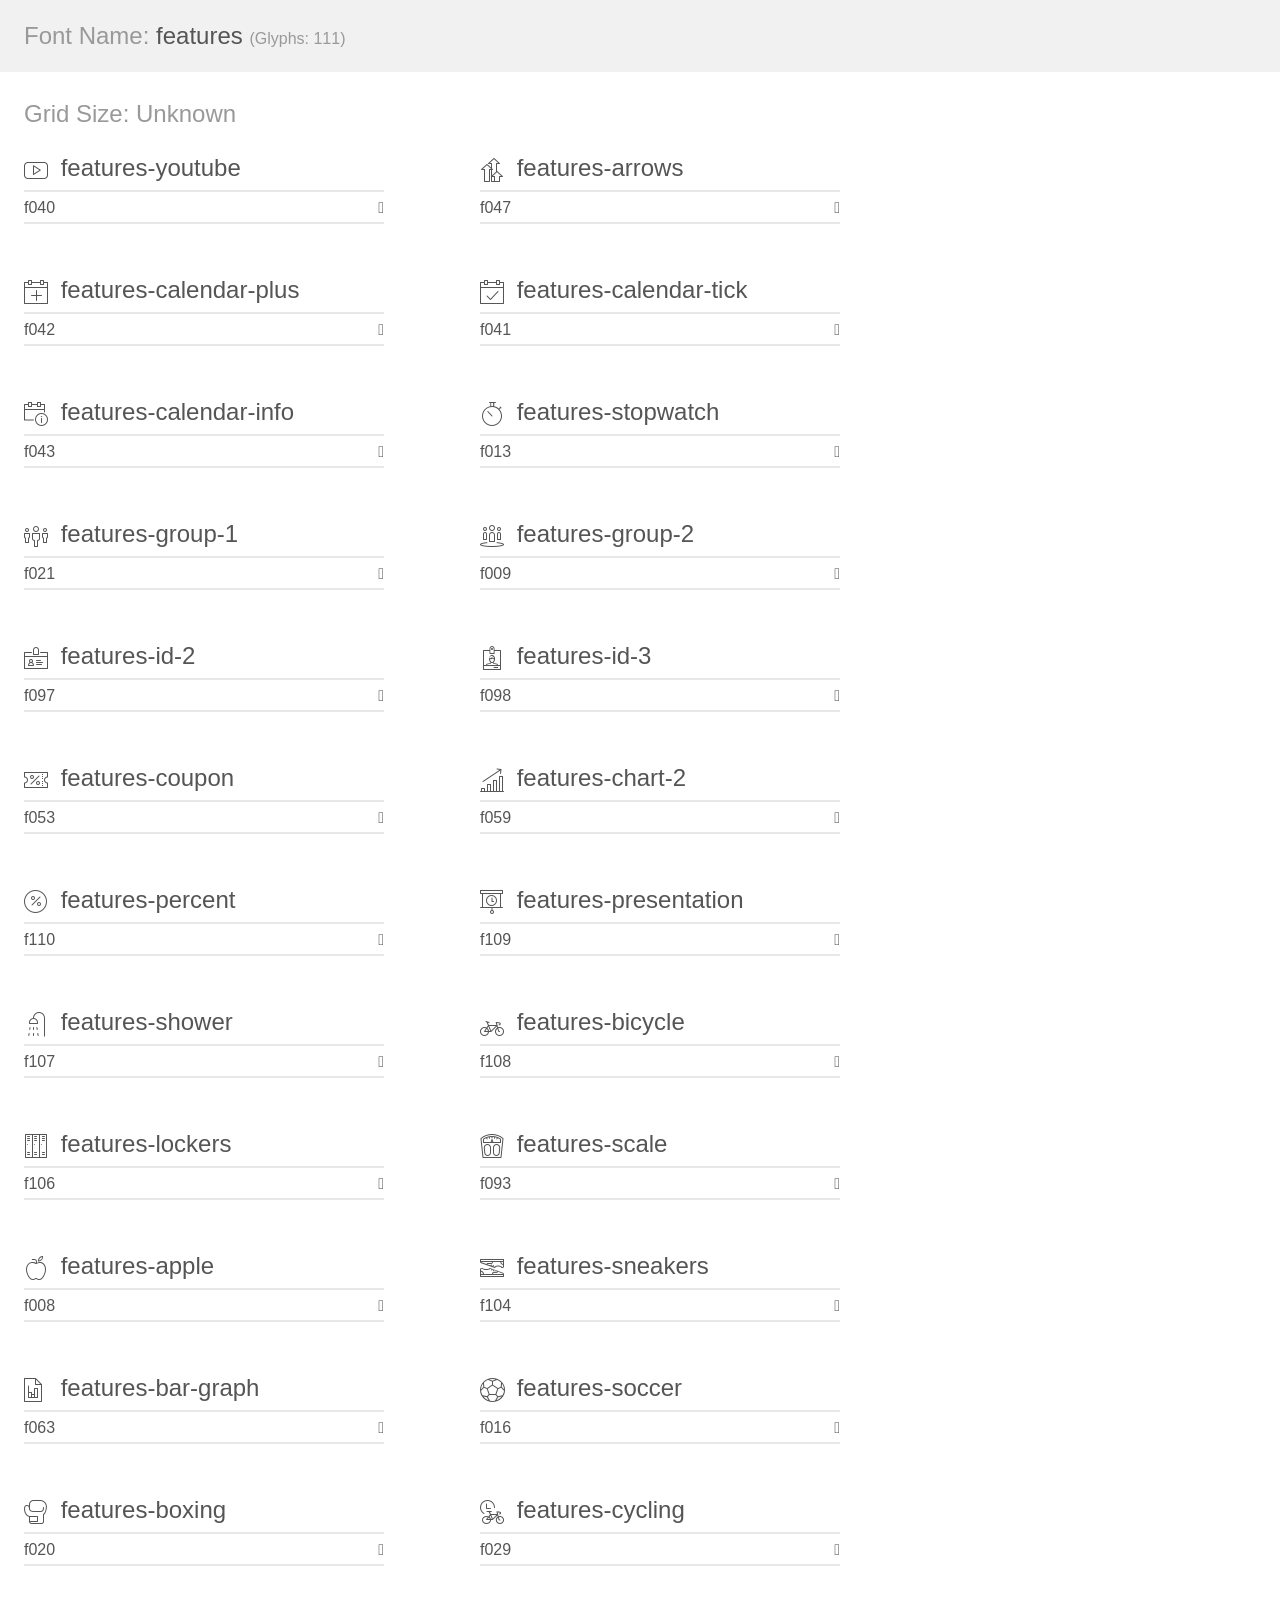
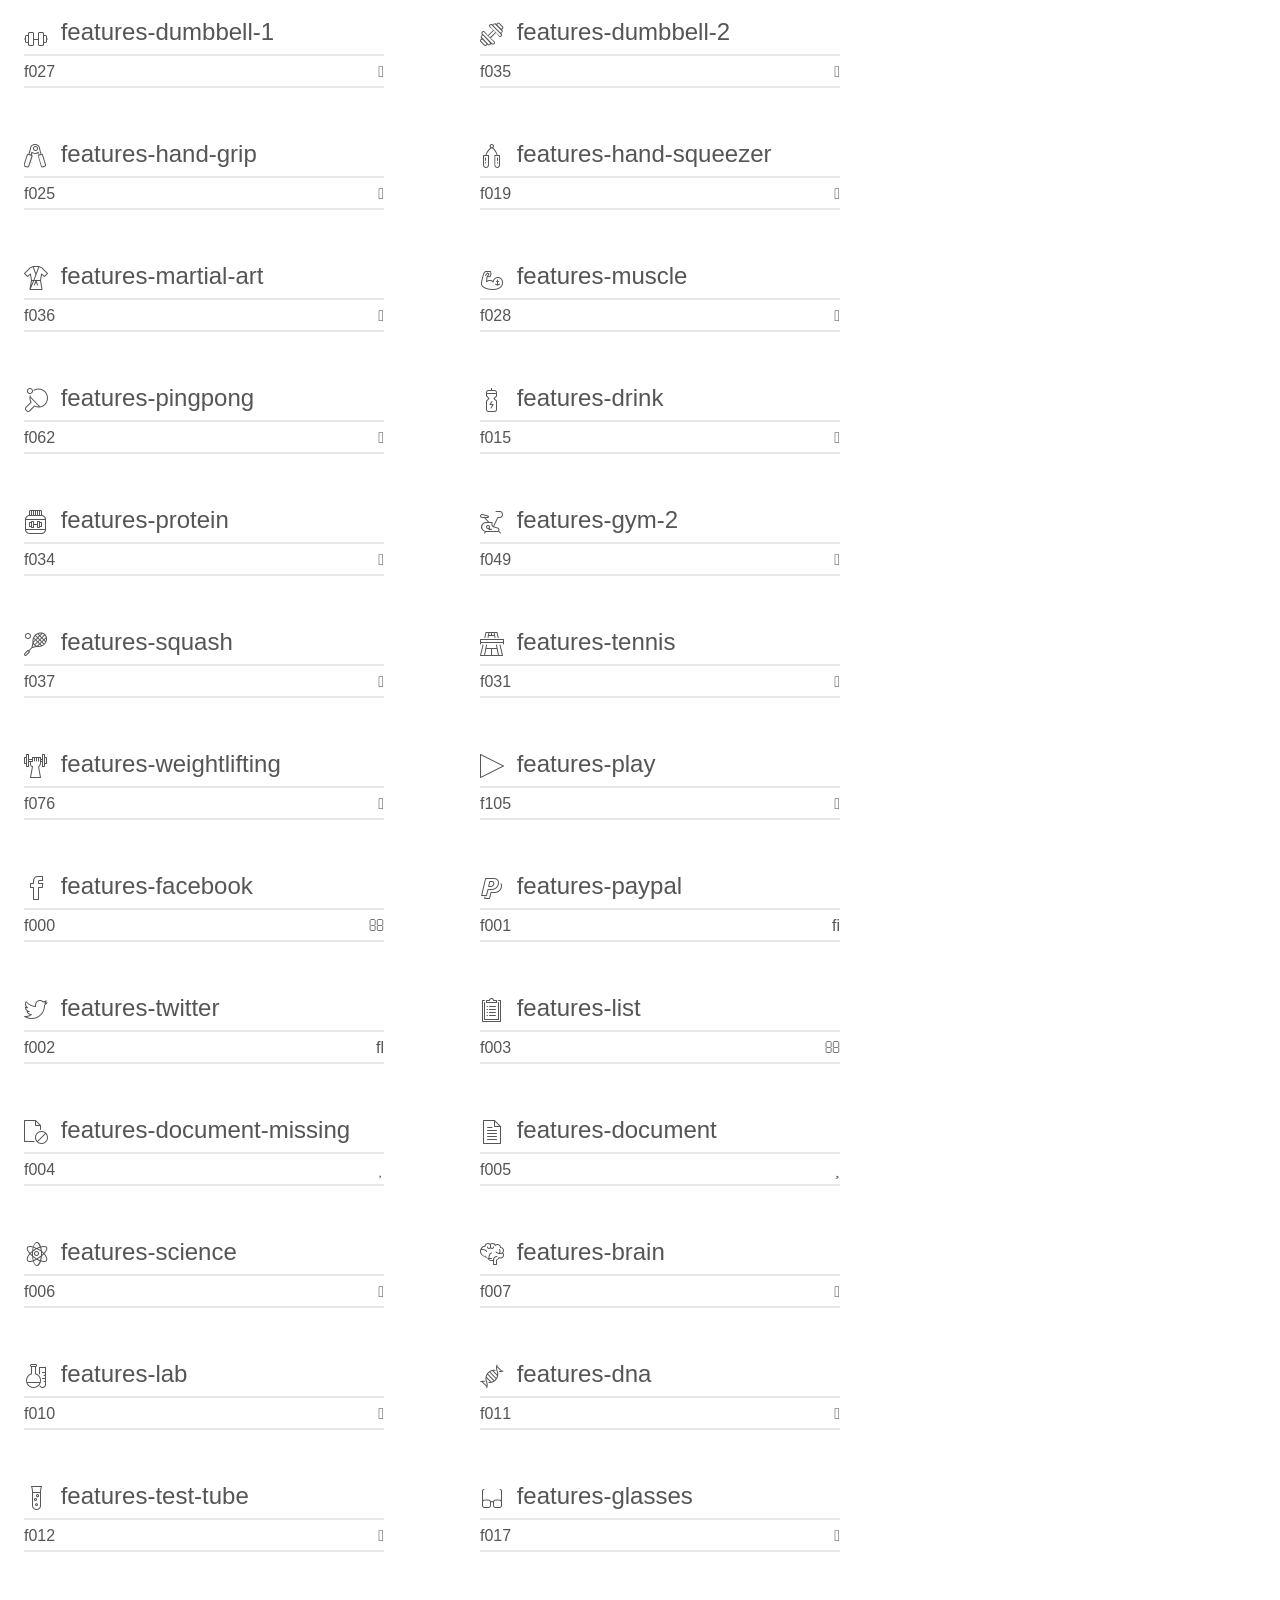
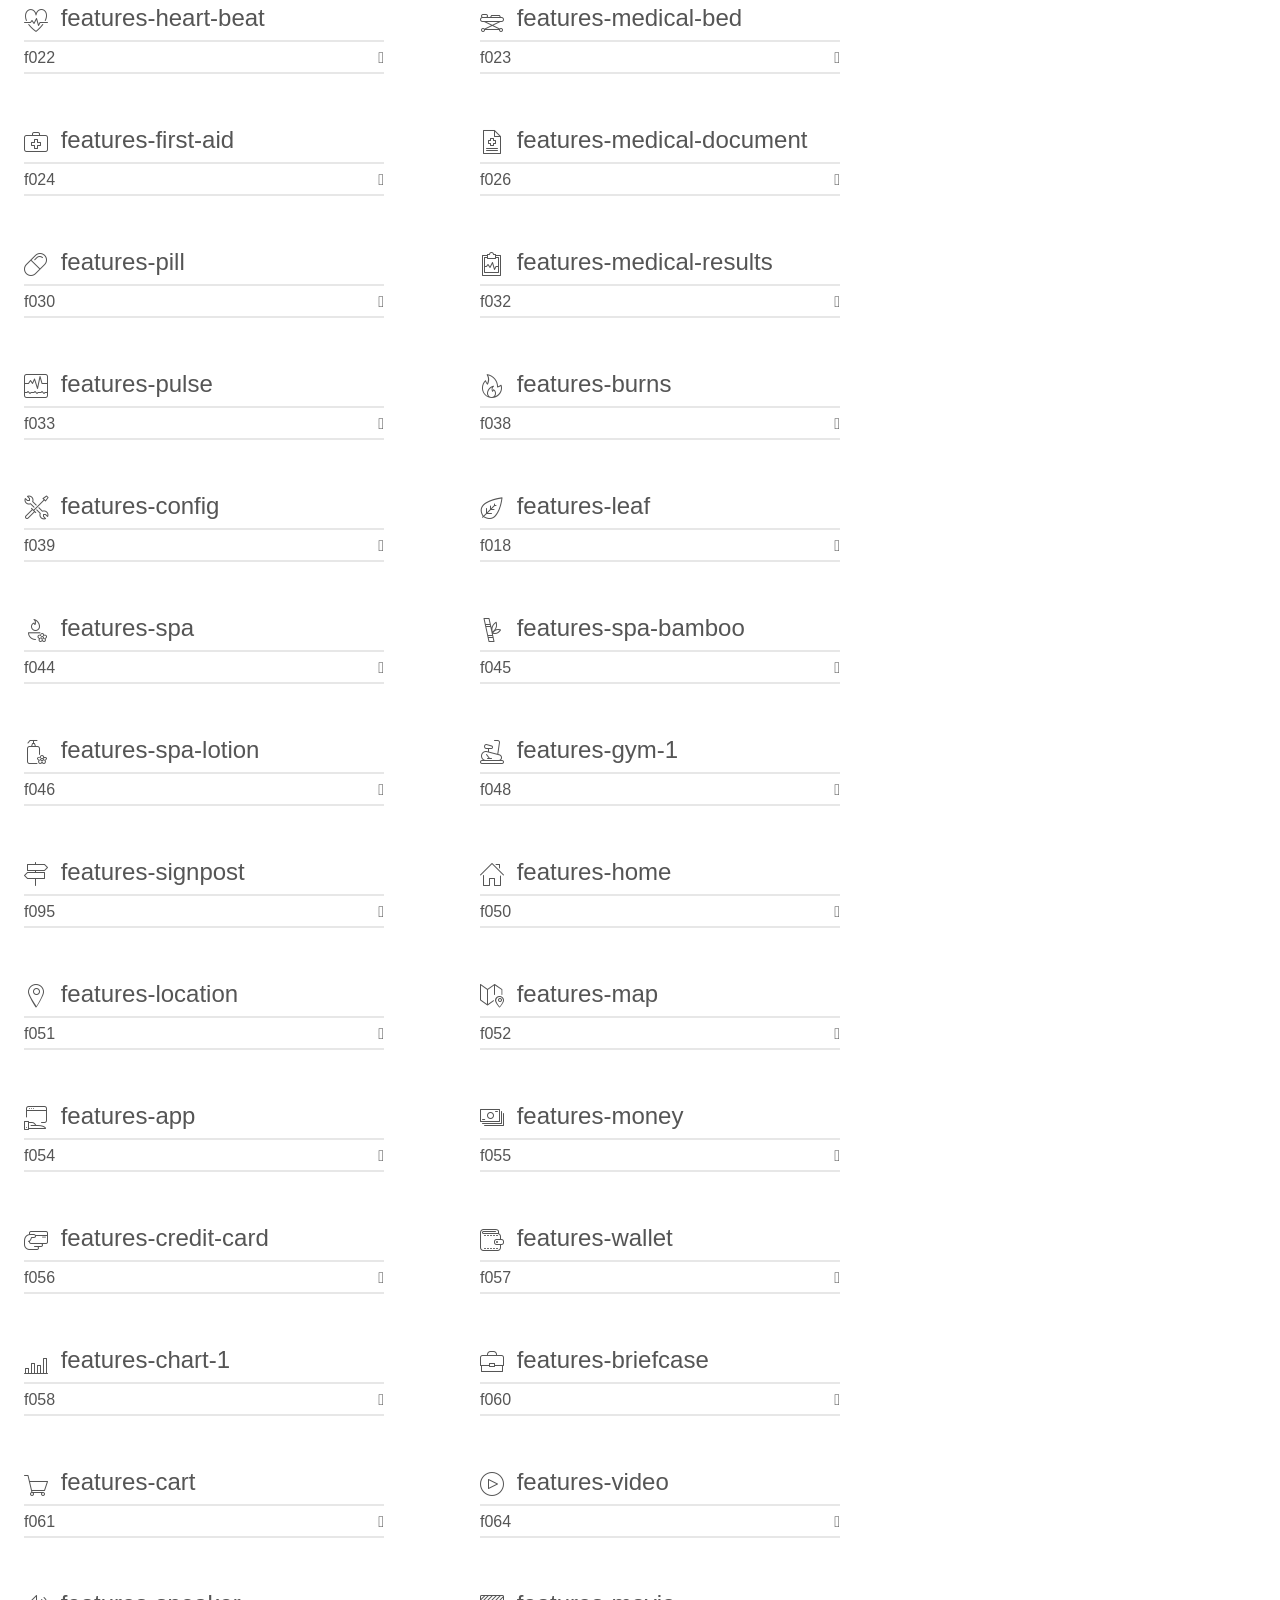
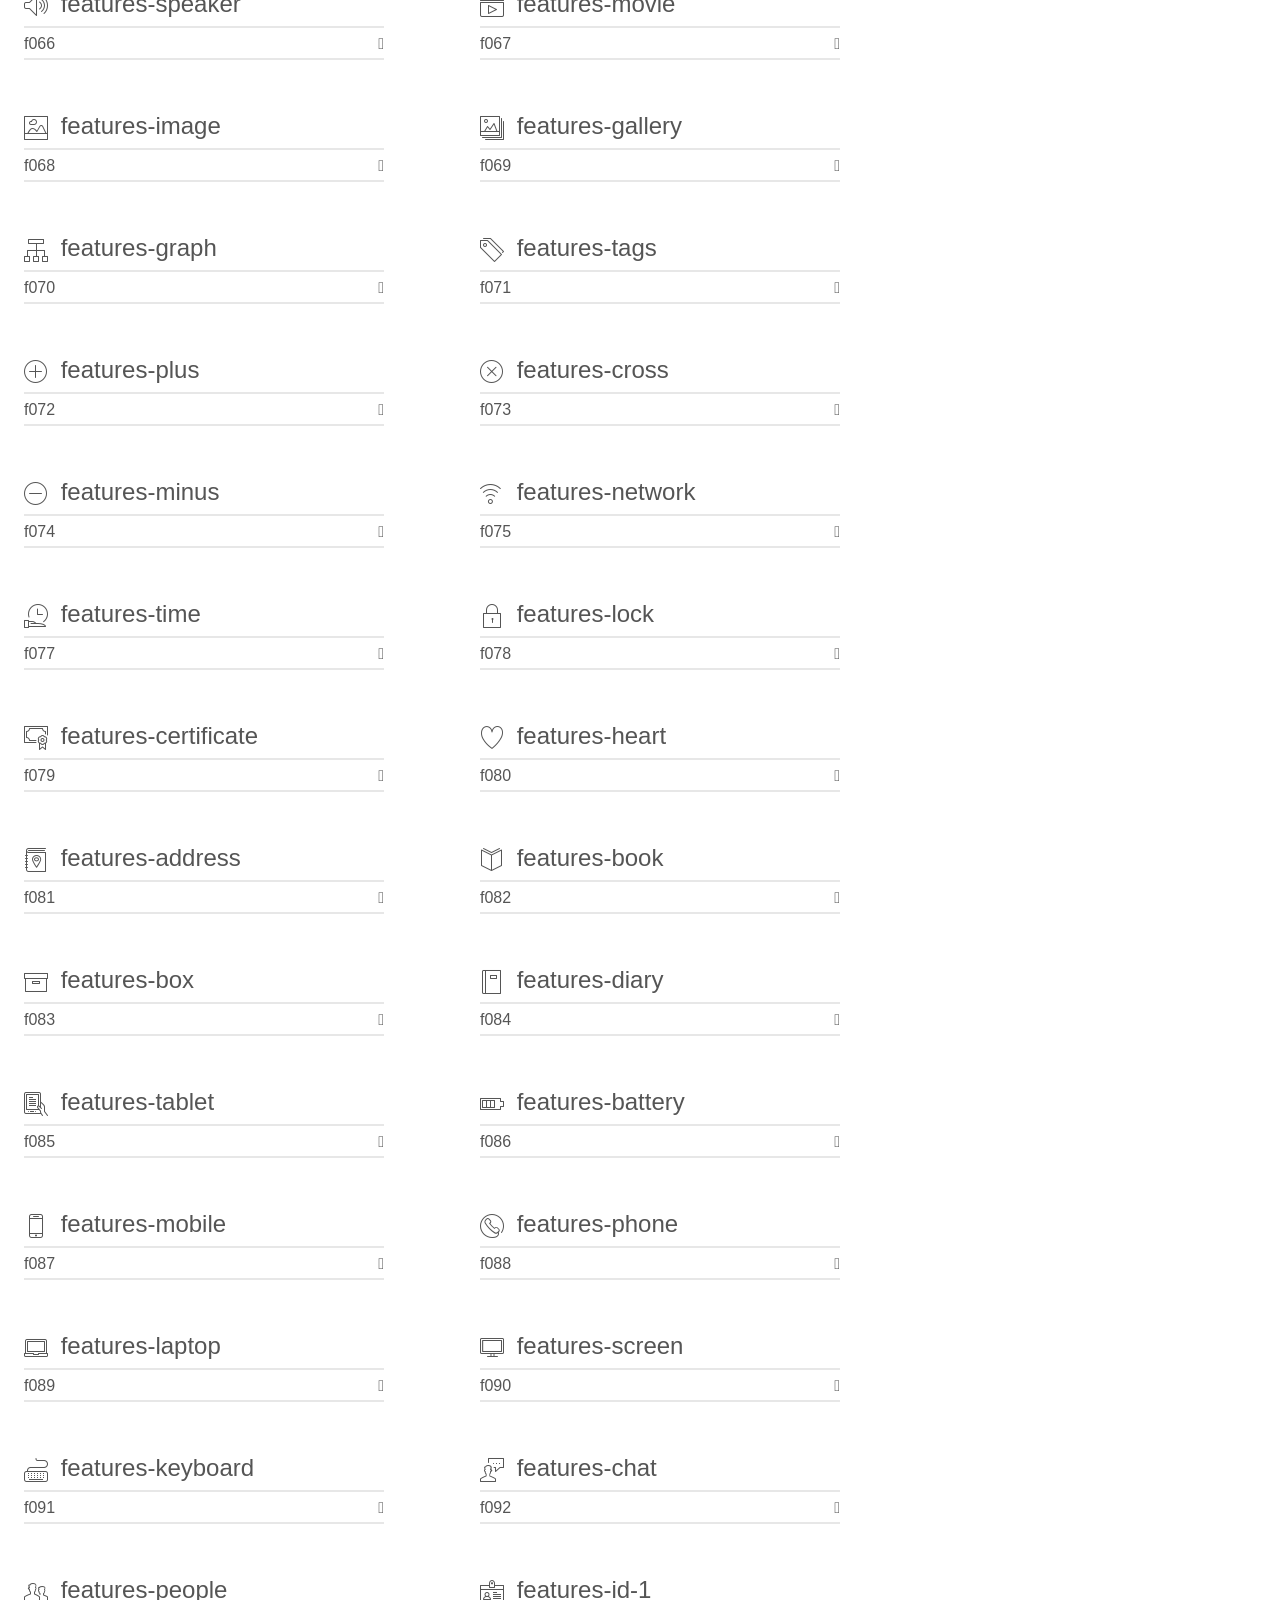
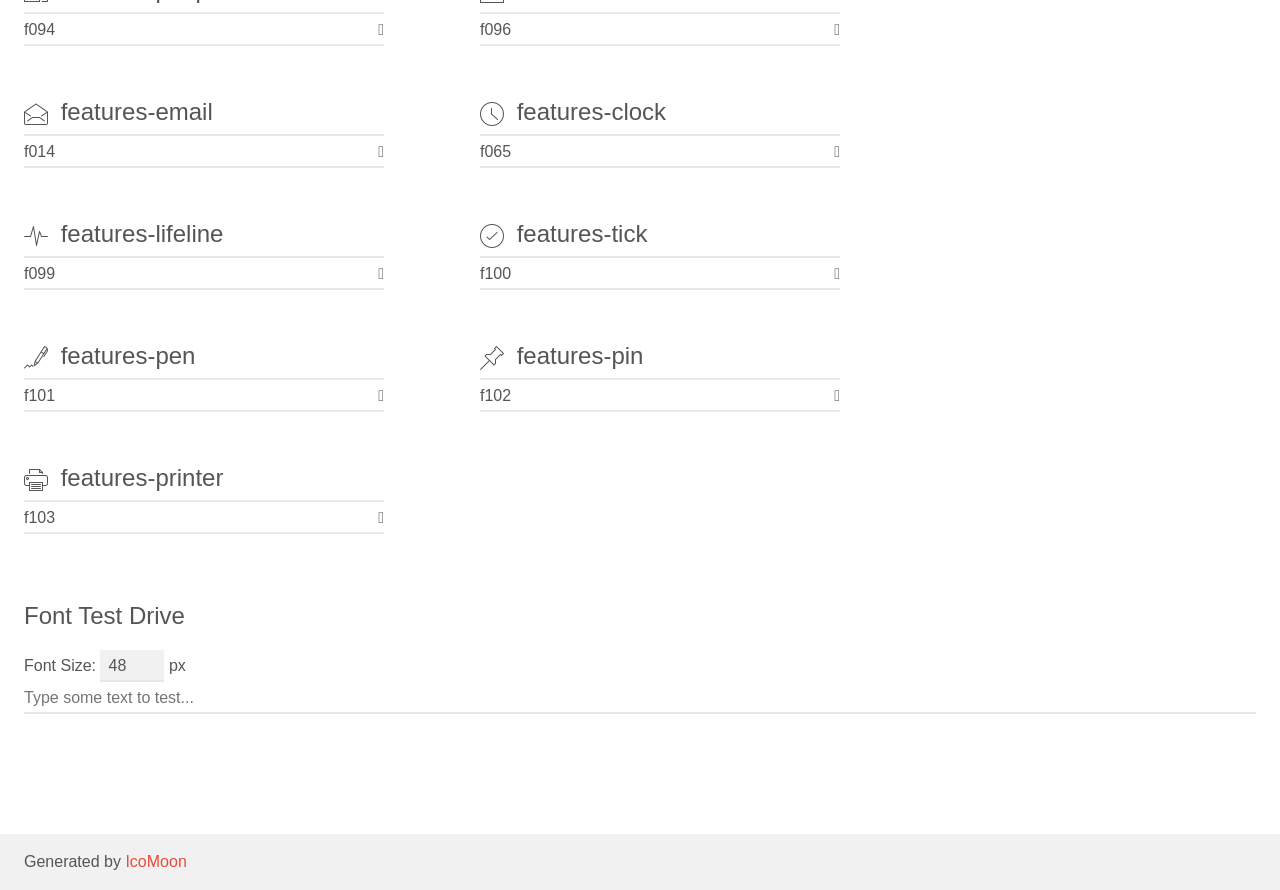
<file: fonts/features/demo.html>
<!doctype html>
<html>
<head>
    <meta charset="utf-8">
    <title>IcoMoon Demo</title>
    <meta name="description" content="An Icon Font Generated By IcoMoon.io">
    <meta name="viewport" content="width=device-width, initial-scale=1">
    <link rel="stylesheet" href="demo-files/demo.css">
    <link rel="stylesheet" href="style.css"></head>
<body>
    <div class="bgc1 clearfix">
        <h1 class="mhmm mvm"><span class="fgc1">Font Name:</span> features <small class="fgc1">(Glyphs:&nbsp;111)</small></h1>
    </div>
    <div class="clearfix mhl ptl">
        <h1 class="mvm mtn fgc1">Grid Size: Unknown</h1>
        <div class="glyph fs1">
            <div class="clearfix bshadow0 pbs">
                <span class="features-youtube">
                
                </span>
                <span class="mls"> features-youtube</span>
            </div>
            <fieldset class="fs0 size1of1 clearfix hidden-false">
                <input type="text" readonly value="f040" class="unit size1of2" />
                <input type="text" maxlength="1" readonly value="&#xf040;" class="unitRight size1of2 talign-right" />
            </fieldset>
            <div class="fs0 bshadow0 clearfix hidden-true">
                <span class="unit pvs fgc1">liga: </span>
                <input type="text" readonly value="" class="liga unitRight" />
            </div>
        </div>
        <div class="glyph fs1">
            <div class="clearfix bshadow0 pbs">
                <span class="features-arrows">
                
                </span>
                <span class="mls"> features-arrows</span>
            </div>
            <fieldset class="fs0 size1of1 clearfix hidden-false">
                <input type="text" readonly value="f047" class="unit size1of2" />
                <input type="text" maxlength="1" readonly value="&#xf047;" class="unitRight size1of2 talign-right" />
            </fieldset>
            <div class="fs0 bshadow0 clearfix hidden-true">
                <span class="unit pvs fgc1">liga: </span>
                <input type="text" readonly value="" class="liga unitRight" />
            </div>
        </div>
        <div class="glyph fs1">
            <div class="clearfix bshadow0 pbs">
                <span class="features-calendar-plus">
                
                </span>
                <span class="mls"> features-calendar-plus</span>
            </div>
            <fieldset class="fs0 size1of1 clearfix hidden-false">
                <input type="text" readonly value="f042" class="unit size1of2" />
                <input type="text" maxlength="1" readonly value="&#xf042;" class="unitRight size1of2 talign-right" />
            </fieldset>
            <div class="fs0 bshadow0 clearfix hidden-true">
                <span class="unit pvs fgc1">liga: </span>
                <input type="text" readonly value="" class="liga unitRight" />
            </div>
        </div>
        <div class="glyph fs1">
            <div class="clearfix bshadow0 pbs">
                <span class="features-calendar-tick">
                
                </span>
                <span class="mls"> features-calendar-tick</span>
            </div>
            <fieldset class="fs0 size1of1 clearfix hidden-false">
                <input type="text" readonly value="f041" class="unit size1of2" />
                <input type="text" maxlength="1" readonly value="&#xf041;" class="unitRight size1of2 talign-right" />
            </fieldset>
            <div class="fs0 bshadow0 clearfix hidden-true">
                <span class="unit pvs fgc1">liga: </span>
                <input type="text" readonly value="" class="liga unitRight" />
            </div>
        </div>
        <div class="glyph fs1">
            <div class="clearfix bshadow0 pbs">
                <span class="features-calendar-info">
                
                </span>
                <span class="mls"> features-calendar-info</span>
            </div>
            <fieldset class="fs0 size1of1 clearfix hidden-false">
                <input type="text" readonly value="f043" class="unit size1of2" />
                <input type="text" maxlength="1" readonly value="&#xf043;" class="unitRight size1of2 talign-right" />
            </fieldset>
            <div class="fs0 bshadow0 clearfix hidden-true">
                <span class="unit pvs fgc1">liga: </span>
                <input type="text" readonly value="" class="liga unitRight" />
            </div>
        </div>
        <div class="glyph fs1">
            <div class="clearfix bshadow0 pbs">
                <span class="features-stopwatch">
                
                </span>
                <span class="mls"> features-stopwatch</span>
            </div>
            <fieldset class="fs0 size1of1 clearfix hidden-false">
                <input type="text" readonly value="f013" class="unit size1of2" />
                <input type="text" maxlength="1" readonly value="&#xf013;" class="unitRight size1of2 talign-right" />
            </fieldset>
            <div class="fs0 bshadow0 clearfix hidden-true">
                <span class="unit pvs fgc1">liga: </span>
                <input type="text" readonly value="" class="liga unitRight" />
            </div>
        </div>
        <div class="glyph fs1">
            <div class="clearfix bshadow0 pbs">
                <span class="features-group-1">
                
                </span>
                <span class="mls"> features-group-1</span>
            </div>
            <fieldset class="fs0 size1of1 clearfix hidden-false">
                <input type="text" readonly value="f021" class="unit size1of2" />
                <input type="text" maxlength="1" readonly value="&#xf021;" class="unitRight size1of2 talign-right" />
            </fieldset>
            <div class="fs0 bshadow0 clearfix hidden-true">
                <span class="unit pvs fgc1">liga: </span>
                <input type="text" readonly value="" class="liga unitRight" />
            </div>
        </div>
        <div class="glyph fs1">
            <div class="clearfix bshadow0 pbs">
                <span class="features-group-2">
                
                </span>
                <span class="mls"> features-group-2</span>
            </div>
            <fieldset class="fs0 size1of1 clearfix hidden-false">
                <input type="text" readonly value="f009" class="unit size1of2" />
                <input type="text" maxlength="1" readonly value="&#xf009;" class="unitRight size1of2 talign-right" />
            </fieldset>
            <div class="fs0 bshadow0 clearfix hidden-true">
                <span class="unit pvs fgc1">liga: </span>
                <input type="text" readonly value="" class="liga unitRight" />
            </div>
        </div>
        <div class="glyph fs1">
            <div class="clearfix bshadow0 pbs">
                <span class="features-id-2">
                
                </span>
                <span class="mls"> features-id-2</span>
            </div>
            <fieldset class="fs0 size1of1 clearfix hidden-false">
                <input type="text" readonly value="f097" class="unit size1of2" />
                <input type="text" maxlength="1" readonly value="&#xf097;" class="unitRight size1of2 talign-right" />
            </fieldset>
            <div class="fs0 bshadow0 clearfix hidden-true">
                <span class="unit pvs fgc1">liga: </span>
                <input type="text" readonly value="" class="liga unitRight" />
            </div>
        </div>
        <div class="glyph fs1">
            <div class="clearfix bshadow0 pbs">
                <span class="features-id-3">
                
                </span>
                <span class="mls"> features-id-3</span>
            </div>
            <fieldset class="fs0 size1of1 clearfix hidden-false">
                <input type="text" readonly value="f098" class="unit size1of2" />
                <input type="text" maxlength="1" readonly value="&#xf098;" class="unitRight size1of2 talign-right" />
            </fieldset>
            <div class="fs0 bshadow0 clearfix hidden-true">
                <span class="unit pvs fgc1">liga: </span>
                <input type="text" readonly value="" class="liga unitRight" />
            </div>
        </div>
        <div class="glyph fs1">
            <div class="clearfix bshadow0 pbs">
                <span class="features-coupon">
                
                </span>
                <span class="mls"> features-coupon</span>
            </div>
            <fieldset class="fs0 size1of1 clearfix hidden-false">
                <input type="text" readonly value="f053" class="unit size1of2" />
                <input type="text" maxlength="1" readonly value="&#xf053;" class="unitRight size1of2 talign-right" />
            </fieldset>
            <div class="fs0 bshadow0 clearfix hidden-true">
                <span class="unit pvs fgc1">liga: </span>
                <input type="text" readonly value="" class="liga unitRight" />
            </div>
        </div>
        <div class="glyph fs1">
            <div class="clearfix bshadow0 pbs">
                <span class="features-chart-2">
                
                </span>
                <span class="mls"> features-chart-2</span>
            </div>
            <fieldset class="fs0 size1of1 clearfix hidden-false">
                <input type="text" readonly value="f059" class="unit size1of2" />
                <input type="text" maxlength="1" readonly value="&#xf059;" class="unitRight size1of2 talign-right" />
            </fieldset>
            <div class="fs0 bshadow0 clearfix hidden-true">
                <span class="unit pvs fgc1">liga: </span>
                <input type="text" readonly value="" class="liga unitRight" />
            </div>
        </div>
        <div class="glyph fs1">
            <div class="clearfix bshadow0 pbs">
                <span class="features-percent">
                
                </span>
                <span class="mls"> features-percent</span>
            </div>
            <fieldset class="fs0 size1of1 clearfix hidden-false">
                <input type="text" readonly value="f110" class="unit size1of2" />
                <input type="text" maxlength="1" readonly value="&#xf110;" class="unitRight size1of2 talign-right" />
            </fieldset>
            <div class="fs0 bshadow0 clearfix hidden-true">
                <span class="unit pvs fgc1">liga: </span>
                <input type="text" readonly value="" class="liga unitRight" />
            </div>
        </div>
        <div class="glyph fs1">
            <div class="clearfix bshadow0 pbs">
                <span class="features-presentation">
                
                </span>
                <span class="mls"> features-presentation</span>
            </div>
            <fieldset class="fs0 size1of1 clearfix hidden-false">
                <input type="text" readonly value="f109" class="unit size1of2" />
                <input type="text" maxlength="1" readonly value="&#xf109;" class="unitRight size1of2 talign-right" />
            </fieldset>
            <div class="fs0 bshadow0 clearfix hidden-true">
                <span class="unit pvs fgc1">liga: </span>
                <input type="text" readonly value="" class="liga unitRight" />
            </div>
        </div>
        <div class="glyph fs1">
            <div class="clearfix bshadow0 pbs">
                <span class="features-shower">
                
                </span>
                <span class="mls"> features-shower</span>
            </div>
            <fieldset class="fs0 size1of1 clearfix hidden-false">
                <input type="text" readonly value="f107" class="unit size1of2" />
                <input type="text" maxlength="1" readonly value="&#xf107;" class="unitRight size1of2 talign-right" />
            </fieldset>
            <div class="fs0 bshadow0 clearfix hidden-true">
                <span class="unit pvs fgc1">liga: </span>
                <input type="text" readonly value="" class="liga unitRight" />
            </div>
        </div>
        <div class="glyph fs1">
            <div class="clearfix bshadow0 pbs">
                <span class="features-bicycle">
                
                </span>
                <span class="mls"> features-bicycle</span>
            </div>
            <fieldset class="fs0 size1of1 clearfix hidden-false">
                <input type="text" readonly value="f108" class="unit size1of2" />
                <input type="text" maxlength="1" readonly value="&#xf108;" class="unitRight size1of2 talign-right" />
            </fieldset>
            <div class="fs0 bshadow0 clearfix hidden-true">
                <span class="unit pvs fgc1">liga: </span>
                <input type="text" readonly value="" class="liga unitRight" />
            </div>
        </div>
        <div class="glyph fs1">
            <div class="clearfix bshadow0 pbs">
                <span class="features-lockers">
                
                </span>
                <span class="mls"> features-lockers</span>
            </div>
            <fieldset class="fs0 size1of1 clearfix hidden-false">
                <input type="text" readonly value="f106" class="unit size1of2" />
                <input type="text" maxlength="1" readonly value="&#xf106;" class="unitRight size1of2 talign-right" />
            </fieldset>
            <div class="fs0 bshadow0 clearfix hidden-true">
                <span class="unit pvs fgc1">liga: </span>
                <input type="text" readonly value="" class="liga unitRight" />
            </div>
        </div>
        <div class="glyph fs1">
            <div class="clearfix bshadow0 pbs">
                <span class="features-scale">
                
                </span>
                <span class="mls"> features-scale</span>
            </div>
            <fieldset class="fs0 size1of1 clearfix hidden-false">
                <input type="text" readonly value="f093" class="unit size1of2" />
                <input type="text" maxlength="1" readonly value="&#xf093;" class="unitRight size1of2 talign-right" />
            </fieldset>
            <div class="fs0 bshadow0 clearfix hidden-true">
                <span class="unit pvs fgc1">liga: </span>
                <input type="text" readonly value="" class="liga unitRight" />
            </div>
        </div>
        <div class="glyph fs1">
            <div class="clearfix bshadow0 pbs">
                <span class="features-apple">
                
                </span>
                <span class="mls"> features-apple</span>
            </div>
            <fieldset class="fs0 size1of1 clearfix hidden-false">
                <input type="text" readonly value="f008" class="unit size1of2" />
                <input type="text" maxlength="1" readonly value="&#xf008;" class="unitRight size1of2 talign-right" />
            </fieldset>
            <div class="fs0 bshadow0 clearfix hidden-true">
                <span class="unit pvs fgc1">liga: </span>
                <input type="text" readonly value="" class="liga unitRight" />
            </div>
        </div>
        <div class="glyph fs1">
            <div class="clearfix bshadow0 pbs">
                <span class="features-sneakers">
                
                </span>
                <span class="mls"> features-sneakers</span>
            </div>
            <fieldset class="fs0 size1of1 clearfix hidden-false">
                <input type="text" readonly value="f104" class="unit size1of2" />
                <input type="text" maxlength="1" readonly value="&#xf104;" class="unitRight size1of2 talign-right" />
            </fieldset>
            <div class="fs0 bshadow0 clearfix hidden-true">
                <span class="unit pvs fgc1">liga: </span>
                <input type="text" readonly value="" class="liga unitRight" />
            </div>
        </div>
        <div class="glyph fs1">
            <div class="clearfix bshadow0 pbs">
                <span class="features-bar-graph">
                
                </span>
                <span class="mls"> features-bar-graph</span>
            </div>
            <fieldset class="fs0 size1of1 clearfix hidden-false">
                <input type="text" readonly value="f063" class="unit size1of2" />
                <input type="text" maxlength="1" readonly value="&#xf063;" class="unitRight size1of2 talign-right" />
            </fieldset>
            <div class="fs0 bshadow0 clearfix hidden-true">
                <span class="unit pvs fgc1">liga: </span>
                <input type="text" readonly value="" class="liga unitRight" />
            </div>
        </div>
        <div class="glyph fs1">
            <div class="clearfix bshadow0 pbs">
                <span class="features-soccer">
                
                </span>
                <span class="mls"> features-soccer</span>
            </div>
            <fieldset class="fs0 size1of1 clearfix hidden-false">
                <input type="text" readonly value="f016" class="unit size1of2" />
                <input type="text" maxlength="1" readonly value="&#xf016;" class="unitRight size1of2 talign-right" />
            </fieldset>
            <div class="fs0 bshadow0 clearfix hidden-true">
                <span class="unit pvs fgc1">liga: </span>
                <input type="text" readonly value="" class="liga unitRight" />
            </div>
        </div>
        <div class="glyph fs1">
            <div class="clearfix bshadow0 pbs">
                <span class="features-boxing">
                
                </span>
                <span class="mls"> features-boxing</span>
            </div>
            <fieldset class="fs0 size1of1 clearfix hidden-false">
                <input type="text" readonly value="f020" class="unit size1of2" />
                <input type="text" maxlength="1" readonly value="&#xf020;" class="unitRight size1of2 talign-right" />
            </fieldset>
            <div class="fs0 bshadow0 clearfix hidden-true">
                <span class="unit pvs fgc1">liga: </span>
                <input type="text" readonly value="" class="liga unitRight" />
            </div>
        </div>
        <div class="glyph fs1">
            <div class="clearfix bshadow0 pbs">
                <span class="features-cycling">
                
                </span>
                <span class="mls"> features-cycling</span>
            </div>
            <fieldset class="fs0 size1of1 clearfix hidden-false">
                <input type="text" readonly value="f029" class="unit size1of2" />
                <input type="text" maxlength="1" readonly value="&#xf029;" class="unitRight size1of2 talign-right" />
            </fieldset>
            <div class="fs0 bshadow0 clearfix hidden-true">
                <span class="unit pvs fgc1">liga: </span>
                <input type="text" readonly value="" class="liga unitRight" />
            </div>
        </div>
        <div class="glyph fs1">
            <div class="clearfix bshadow0 pbs">
                <span class="features-dumbbell-1">
                
                </span>
                <span class="mls"> features-dumbbell-1</span>
            </div>
            <fieldset class="fs0 size1of1 clearfix hidden-false">
                <input type="text" readonly value="f027" class="unit size1of2" />
                <input type="text" maxlength="1" readonly value="&#xf027;" class="unitRight size1of2 talign-right" />
            </fieldset>
            <div class="fs0 bshadow0 clearfix hidden-true">
                <span class="unit pvs fgc1">liga: </span>
                <input type="text" readonly value="" class="liga unitRight" />
            </div>
        </div>
        <div class="glyph fs1">
            <div class="clearfix bshadow0 pbs">
                <span class="features-dumbbell-2">
                
                </span>
                <span class="mls"> features-dumbbell-2</span>
            </div>
            <fieldset class="fs0 size1of1 clearfix hidden-false">
                <input type="text" readonly value="f035" class="unit size1of2" />
                <input type="text" maxlength="1" readonly value="&#xf035;" class="unitRight size1of2 talign-right" />
            </fieldset>
            <div class="fs0 bshadow0 clearfix hidden-true">
                <span class="unit pvs fgc1">liga: </span>
                <input type="text" readonly value="" class="liga unitRight" />
            </div>
        </div>
        <div class="glyph fs1">
            <div class="clearfix bshadow0 pbs">
                <span class="features-hand-grip">
                
                </span>
                <span class="mls"> features-hand-grip</span>
            </div>
            <fieldset class="fs0 size1of1 clearfix hidden-false">
                <input type="text" readonly value="f025" class="unit size1of2" />
                <input type="text" maxlength="1" readonly value="&#xf025;" class="unitRight size1of2 talign-right" />
            </fieldset>
            <div class="fs0 bshadow0 clearfix hidden-true">
                <span class="unit pvs fgc1">liga: </span>
                <input type="text" readonly value="" class="liga unitRight" />
            </div>
        </div>
        <div class="glyph fs1">
            <div class="clearfix bshadow0 pbs">
                <span class="features-hand-squeezer">
                
                </span>
                <span class="mls"> features-hand-squeezer</span>
            </div>
            <fieldset class="fs0 size1of1 clearfix hidden-false">
                <input type="text" readonly value="f019" class="unit size1of2" />
                <input type="text" maxlength="1" readonly value="&#xf019;" class="unitRight size1of2 talign-right" />
            </fieldset>
            <div class="fs0 bshadow0 clearfix hidden-true">
                <span class="unit pvs fgc1">liga: </span>
                <input type="text" readonly value="" class="liga unitRight" />
            </div>
        </div>
        <div class="glyph fs1">
            <div class="clearfix bshadow0 pbs">
                <span class="features-martial-art">
                
                </span>
                <span class="mls"> features-martial-art</span>
            </div>
            <fieldset class="fs0 size1of1 clearfix hidden-false">
                <input type="text" readonly value="f036" class="unit size1of2" />
                <input type="text" maxlength="1" readonly value="&#xf036;" class="unitRight size1of2 talign-right" />
            </fieldset>
            <div class="fs0 bshadow0 clearfix hidden-true">
                <span class="unit pvs fgc1">liga: </span>
                <input type="text" readonly value="" class="liga unitRight" />
            </div>
        </div>
        <div class="glyph fs1">
            <div class="clearfix bshadow0 pbs">
                <span class="features-muscle">
                
                </span>
                <span class="mls"> features-muscle</span>
            </div>
            <fieldset class="fs0 size1of1 clearfix hidden-false">
                <input type="text" readonly value="f028" class="unit size1of2" />
                <input type="text" maxlength="1" readonly value="&#xf028;" class="unitRight size1of2 talign-right" />
            </fieldset>
            <div class="fs0 bshadow0 clearfix hidden-true">
                <span class="unit pvs fgc1">liga: </span>
                <input type="text" readonly value="" class="liga unitRight" />
            </div>
        </div>
        <div class="glyph fs1">
            <div class="clearfix bshadow0 pbs">
                <span class="features-pingpong">
                
                </span>
                <span class="mls"> features-pingpong</span>
            </div>
            <fieldset class="fs0 size1of1 clearfix hidden-false">
                <input type="text" readonly value="f062" class="unit size1of2" />
                <input type="text" maxlength="1" readonly value="&#xf062;" class="unitRight size1of2 talign-right" />
            </fieldset>
            <div class="fs0 bshadow0 clearfix hidden-true">
                <span class="unit pvs fgc1">liga: </span>
                <input type="text" readonly value="" class="liga unitRight" />
            </div>
        </div>
        <div class="glyph fs1">
            <div class="clearfix bshadow0 pbs">
                <span class="features-drink">
                
                </span>
                <span class="mls"> features-drink</span>
            </div>
            <fieldset class="fs0 size1of1 clearfix hidden-false">
                <input type="text" readonly value="f015" class="unit size1of2" />
                <input type="text" maxlength="1" readonly value="&#xf015;" class="unitRight size1of2 talign-right" />
            </fieldset>
            <div class="fs0 bshadow0 clearfix hidden-true">
                <span class="unit pvs fgc1">liga: </span>
                <input type="text" readonly value="" class="liga unitRight" />
            </div>
        </div>
        <div class="glyph fs1">
            <div class="clearfix bshadow0 pbs">
                <span class="features-protein">
                
                </span>
                <span class="mls"> features-protein</span>
            </div>
            <fieldset class="fs0 size1of1 clearfix hidden-false">
                <input type="text" readonly value="f034" class="unit size1of2" />
                <input type="text" maxlength="1" readonly value="&#xf034;" class="unitRight size1of2 talign-right" />
            </fieldset>
            <div class="fs0 bshadow0 clearfix hidden-true">
                <span class="unit pvs fgc1">liga: </span>
                <input type="text" readonly value="" class="liga unitRight" />
            </div>
        </div>
        <div class="glyph fs1">
            <div class="clearfix bshadow0 pbs">
                <span class="features-gym-2">
                
                </span>
                <span class="mls"> features-gym-2</span>
            </div>
            <fieldset class="fs0 size1of1 clearfix hidden-false">
                <input type="text" readonly value="f049" class="unit size1of2" />
                <input type="text" maxlength="1" readonly value="&#xf049;" class="unitRight size1of2 talign-right" />
            </fieldset>
            <div class="fs0 bshadow0 clearfix hidden-true">
                <span class="unit pvs fgc1">liga: </span>
                <input type="text" readonly value="" class="liga unitRight" />
            </div>
        </div>
        <div class="glyph fs1">
            <div class="clearfix bshadow0 pbs">
                <span class="features-squash">
                
                </span>
                <span class="mls"> features-squash</span>
            </div>
            <fieldset class="fs0 size1of1 clearfix hidden-false">
                <input type="text" readonly value="f037" class="unit size1of2" />
                <input type="text" maxlength="1" readonly value="&#xf037;" class="unitRight size1of2 talign-right" />
            </fieldset>
            <div class="fs0 bshadow0 clearfix hidden-true">
                <span class="unit pvs fgc1">liga: </span>
                <input type="text" readonly value="" class="liga unitRight" />
            </div>
        </div>
        <div class="glyph fs1">
            <div class="clearfix bshadow0 pbs">
                <span class="features-tennis">
                
                </span>
                <span class="mls"> features-tennis</span>
            </div>
            <fieldset class="fs0 size1of1 clearfix hidden-false">
                <input type="text" readonly value="f031" class="unit size1of2" />
                <input type="text" maxlength="1" readonly value="&#xf031;" class="unitRight size1of2 talign-right" />
            </fieldset>
            <div class="fs0 bshadow0 clearfix hidden-true">
                <span class="unit pvs fgc1">liga: </span>
                <input type="text" readonly value="" class="liga unitRight" />
            </div>
        </div>
        <div class="glyph fs1">
            <div class="clearfix bshadow0 pbs">
                <span class="features-weightlifting">
                
                </span>
                <span class="mls"> features-weightlifting</span>
            </div>
            <fieldset class="fs0 size1of1 clearfix hidden-false">
                <input type="text" readonly value="f076" class="unit size1of2" />
                <input type="text" maxlength="1" readonly value="&#xf076;" class="unitRight size1of2 talign-right" />
            </fieldset>
            <div class="fs0 bshadow0 clearfix hidden-true">
                <span class="unit pvs fgc1">liga: </span>
                <input type="text" readonly value="" class="liga unitRight" />
            </div>
        </div>
        <div class="glyph fs1">
            <div class="clearfix bshadow0 pbs">
                <span class="features-play">
                
                </span>
                <span class="mls"> features-play</span>
            </div>
            <fieldset class="fs0 size1of1 clearfix hidden-false">
                <input type="text" readonly value="f105" class="unit size1of2" />
                <input type="text" maxlength="1" readonly value="&#xf105;" class="unitRight size1of2 talign-right" />
            </fieldset>
            <div class="fs0 bshadow0 clearfix hidden-true">
                <span class="unit pvs fgc1">liga: </span>
                <input type="text" readonly value="" class="liga unitRight" />
            </div>
        </div>
        <div class="glyph fs1">
            <div class="clearfix bshadow0 pbs">
                <span class="features-facebook">
                
                </span>
                <span class="mls"> features-facebook</span>
            </div>
            <fieldset class="fs0 size1of1 clearfix hidden-false">
                <input type="text" readonly value="f000" class="unit size1of2" />
                <input type="text" maxlength="1" readonly value="&#xf000;" class="unitRight size1of2 talign-right" />
            </fieldset>
            <div class="fs0 bshadow0 clearfix hidden-true">
                <span class="unit pvs fgc1">liga: </span>
                <input type="text" readonly value="" class="liga unitRight" />
            </div>
        </div>
        <div class="glyph fs1">
            <div class="clearfix bshadow0 pbs">
                <span class="features-paypal">
                
                </span>
                <span class="mls"> features-paypal</span>
            </div>
            <fieldset class="fs0 size1of1 clearfix hidden-false">
                <input type="text" readonly value="f001" class="unit size1of2" />
                <input type="text" maxlength="1" readonly value="&#xf001;" class="unitRight size1of2 talign-right" />
            </fieldset>
            <div class="fs0 bshadow0 clearfix hidden-true">
                <span class="unit pvs fgc1">liga: </span>
                <input type="text" readonly value="" class="liga unitRight" />
            </div>
        </div>
        <div class="glyph fs1">
            <div class="clearfix bshadow0 pbs">
                <span class="features-twitter">
                
                </span>
                <span class="mls"> features-twitter</span>
            </div>
            <fieldset class="fs0 size1of1 clearfix hidden-false">
                <input type="text" readonly value="f002" class="unit size1of2" />
                <input type="text" maxlength="1" readonly value="&#xf002;" class="unitRight size1of2 talign-right" />
            </fieldset>
            <div class="fs0 bshadow0 clearfix hidden-true">
                <span class="unit pvs fgc1">liga: </span>
                <input type="text" readonly value="" class="liga unitRight" />
            </div>
        </div>
        <div class="glyph fs1">
            <div class="clearfix bshadow0 pbs">
                <span class="features-list">
                
                </span>
                <span class="mls"> features-list</span>
            </div>
            <fieldset class="fs0 size1of1 clearfix hidden-false">
                <input type="text" readonly value="f003" class="unit size1of2" />
                <input type="text" maxlength="1" readonly value="&#xf003;" class="unitRight size1of2 talign-right" />
            </fieldset>
            <div class="fs0 bshadow0 clearfix hidden-true">
                <span class="unit pvs fgc1">liga: </span>
                <input type="text" readonly value="" class="liga unitRight" />
            </div>
        </div>
        <div class="glyph fs1">
            <div class="clearfix bshadow0 pbs">
                <span class="features-document-missing">
                
                </span>
                <span class="mls"> features-document-missing</span>
            </div>
            <fieldset class="fs0 size1of1 clearfix hidden-false">
                <input type="text" readonly value="f004" class="unit size1of2" />
                <input type="text" maxlength="1" readonly value="&#xf004;" class="unitRight size1of2 talign-right" />
            </fieldset>
            <div class="fs0 bshadow0 clearfix hidden-true">
                <span class="unit pvs fgc1">liga: </span>
                <input type="text" readonly value="" class="liga unitRight" />
            </div>
        </div>
        <div class="glyph fs1">
            <div class="clearfix bshadow0 pbs">
                <span class="features-document">
                
                </span>
                <span class="mls"> features-document</span>
            </div>
            <fieldset class="fs0 size1of1 clearfix hidden-false">
                <input type="text" readonly value="f005" class="unit size1of2" />
                <input type="text" maxlength="1" readonly value="&#xf005;" class="unitRight size1of2 talign-right" />
            </fieldset>
            <div class="fs0 bshadow0 clearfix hidden-true">
                <span class="unit pvs fgc1">liga: </span>
                <input type="text" readonly value="" class="liga unitRight" />
            </div>
        </div>
        <div class="glyph fs1">
            <div class="clearfix bshadow0 pbs">
                <span class="features-science">
                
                </span>
                <span class="mls"> features-science</span>
            </div>
            <fieldset class="fs0 size1of1 clearfix hidden-false">
                <input type="text" readonly value="f006" class="unit size1of2" />
                <input type="text" maxlength="1" readonly value="&#xf006;" class="unitRight size1of2 talign-right" />
            </fieldset>
            <div class="fs0 bshadow0 clearfix hidden-true">
                <span class="unit pvs fgc1">liga: </span>
                <input type="text" readonly value="" class="liga unitRight" />
            </div>
        </div>
        <div class="glyph fs1">
            <div class="clearfix bshadow0 pbs">
                <span class="features-brain">
                
                </span>
                <span class="mls"> features-brain</span>
            </div>
            <fieldset class="fs0 size1of1 clearfix hidden-false">
                <input type="text" readonly value="f007" class="unit size1of2" />
                <input type="text" maxlength="1" readonly value="&#xf007;" class="unitRight size1of2 talign-right" />
            </fieldset>
            <div class="fs0 bshadow0 clearfix hidden-true">
                <span class="unit pvs fgc1">liga: </span>
                <input type="text" readonly value="" class="liga unitRight" />
            </div>
        </div>
        <div class="glyph fs1">
            <div class="clearfix bshadow0 pbs">
                <span class="features-lab">
                
                </span>
                <span class="mls"> features-lab</span>
            </div>
            <fieldset class="fs0 size1of1 clearfix hidden-false">
                <input type="text" readonly value="f010" class="unit size1of2" />
                <input type="text" maxlength="1" readonly value="&#xf010;" class="unitRight size1of2 talign-right" />
            </fieldset>
            <div class="fs0 bshadow0 clearfix hidden-true">
                <span class="unit pvs fgc1">liga: </span>
                <input type="text" readonly value="" class="liga unitRight" />
            </div>
        </div>
        <div class="glyph fs1">
            <div class="clearfix bshadow0 pbs">
                <span class="features-dna">
                
                </span>
                <span class="mls"> features-dna</span>
            </div>
            <fieldset class="fs0 size1of1 clearfix hidden-false">
                <input type="text" readonly value="f011" class="unit size1of2" />
                <input type="text" maxlength="1" readonly value="&#xf011;" class="unitRight size1of2 talign-right" />
            </fieldset>
            <div class="fs0 bshadow0 clearfix hidden-true">
                <span class="unit pvs fgc1">liga: </span>
                <input type="text" readonly value="" class="liga unitRight" />
            </div>
        </div>
        <div class="glyph fs1">
            <div class="clearfix bshadow0 pbs">
                <span class="features-test-tube">
                
                </span>
                <span class="mls"> features-test-tube</span>
            </div>
            <fieldset class="fs0 size1of1 clearfix hidden-false">
                <input type="text" readonly value="f012" class="unit size1of2" />
                <input type="text" maxlength="1" readonly value="&#xf012;" class="unitRight size1of2 talign-right" />
            </fieldset>
            <div class="fs0 bshadow0 clearfix hidden-true">
                <span class="unit pvs fgc1">liga: </span>
                <input type="text" readonly value="" class="liga unitRight" />
            </div>
        </div>
        <div class="glyph fs1">
            <div class="clearfix bshadow0 pbs">
                <span class="features-glasses">
                
                </span>
                <span class="mls"> features-glasses</span>
            </div>
            <fieldset class="fs0 size1of1 clearfix hidden-false">
                <input type="text" readonly value="f017" class="unit size1of2" />
                <input type="text" maxlength="1" readonly value="&#xf017;" class="unitRight size1of2 talign-right" />
            </fieldset>
            <div class="fs0 bshadow0 clearfix hidden-true">
                <span class="unit pvs fgc1">liga: </span>
                <input type="text" readonly value="" class="liga unitRight" />
            </div>
        </div>
        <div class="glyph fs1">
            <div class="clearfix bshadow0 pbs">
                <span class="features-heart-beat">
                
                </span>
                <span class="mls"> features-heart-beat</span>
            </div>
            <fieldset class="fs0 size1of1 clearfix hidden-false">
                <input type="text" readonly value="f022" class="unit size1of2" />
                <input type="text" maxlength="1" readonly value="&#xf022;" class="unitRight size1of2 talign-right" />
            </fieldset>
            <div class="fs0 bshadow0 clearfix hidden-true">
                <span class="unit pvs fgc1">liga: </span>
                <input type="text" readonly value="" class="liga unitRight" />
            </div>
        </div>
        <div class="glyph fs1">
            <div class="clearfix bshadow0 pbs">
                <span class="features-medical-bed">
                
                </span>
                <span class="mls"> features-medical-bed</span>
            </div>
            <fieldset class="fs0 size1of1 clearfix hidden-false">
                <input type="text" readonly value="f023" class="unit size1of2" />
                <input type="text" maxlength="1" readonly value="&#xf023;" class="unitRight size1of2 talign-right" />
            </fieldset>
            <div class="fs0 bshadow0 clearfix hidden-true">
                <span class="unit pvs fgc1">liga: </span>
                <input type="text" readonly value="" class="liga unitRight" />
            </div>
        </div>
        <div class="glyph fs1">
            <div class="clearfix bshadow0 pbs">
                <span class="features-first-aid">
                
                </span>
                <span class="mls"> features-first-aid</span>
            </div>
            <fieldset class="fs0 size1of1 clearfix hidden-false">
                <input type="text" readonly value="f024" class="unit size1of2" />
                <input type="text" maxlength="1" readonly value="&#xf024;" class="unitRight size1of2 talign-right" />
            </fieldset>
            <div class="fs0 bshadow0 clearfix hidden-true">
                <span class="unit pvs fgc1">liga: </span>
                <input type="text" readonly value="" class="liga unitRight" />
            </div>
        </div>
        <div class="glyph fs1">
            <div class="clearfix bshadow0 pbs">
                <span class="features-medical-document">
                
                </span>
                <span class="mls"> features-medical-document</span>
            </div>
            <fieldset class="fs0 size1of1 clearfix hidden-false">
                <input type="text" readonly value="f026" class="unit size1of2" />
                <input type="text" maxlength="1" readonly value="&#xf026;" class="unitRight size1of2 talign-right" />
            </fieldset>
            <div class="fs0 bshadow0 clearfix hidden-true">
                <span class="unit pvs fgc1">liga: </span>
                <input type="text" readonly value="" class="liga unitRight" />
            </div>
        </div>
        <div class="glyph fs1">
            <div class="clearfix bshadow0 pbs">
                <span class="features-pill">
                
                </span>
                <span class="mls"> features-pill</span>
            </div>
            <fieldset class="fs0 size1of1 clearfix hidden-false">
                <input type="text" readonly value="f030" class="unit size1of2" />
                <input type="text" maxlength="1" readonly value="&#xf030;" class="unitRight size1of2 talign-right" />
            </fieldset>
            <div class="fs0 bshadow0 clearfix hidden-true">
                <span class="unit pvs fgc1">liga: </span>
                <input type="text" readonly value="" class="liga unitRight" />
            </div>
        </div>
        <div class="glyph fs1">
            <div class="clearfix bshadow0 pbs">
                <span class="features-medical-results">
                
                </span>
                <span class="mls"> features-medical-results</span>
            </div>
            <fieldset class="fs0 size1of1 clearfix hidden-false">
                <input type="text" readonly value="f032" class="unit size1of2" />
                <input type="text" maxlength="1" readonly value="&#xf032;" class="unitRight size1of2 talign-right" />
            </fieldset>
            <div class="fs0 bshadow0 clearfix hidden-true">
                <span class="unit pvs fgc1">liga: </span>
                <input type="text" readonly value="" class="liga unitRight" />
            </div>
        </div>
        <div class="glyph fs1">
            <div class="clearfix bshadow0 pbs">
                <span class="features-pulse">
                
                </span>
                <span class="mls"> features-pulse</span>
            </div>
            <fieldset class="fs0 size1of1 clearfix hidden-false">
                <input type="text" readonly value="f033" class="unit size1of2" />
                <input type="text" maxlength="1" readonly value="&#xf033;" class="unitRight size1of2 talign-right" />
            </fieldset>
            <div class="fs0 bshadow0 clearfix hidden-true">
                <span class="unit pvs fgc1">liga: </span>
                <input type="text" readonly value="" class="liga unitRight" />
            </div>
        </div>
        <div class="glyph fs1">
            <div class="clearfix bshadow0 pbs">
                <span class="features-burns">
                
                </span>
                <span class="mls"> features-burns</span>
            </div>
            <fieldset class="fs0 size1of1 clearfix hidden-false">
                <input type="text" readonly value="f038" class="unit size1of2" />
                <input type="text" maxlength="1" readonly value="&#xf038;" class="unitRight size1of2 talign-right" />
            </fieldset>
            <div class="fs0 bshadow0 clearfix hidden-true">
                <span class="unit pvs fgc1">liga: </span>
                <input type="text" readonly value="" class="liga unitRight" />
            </div>
        </div>
        <div class="glyph fs1">
            <div class="clearfix bshadow0 pbs">
                <span class="features-config">
                
                </span>
                <span class="mls"> features-config</span>
            </div>
            <fieldset class="fs0 size1of1 clearfix hidden-false">
                <input type="text" readonly value="f039" class="unit size1of2" />
                <input type="text" maxlength="1" readonly value="&#xf039;" class="unitRight size1of2 talign-right" />
            </fieldset>
            <div class="fs0 bshadow0 clearfix hidden-true">
                <span class="unit pvs fgc1">liga: </span>
                <input type="text" readonly value="" class="liga unitRight" />
            </div>
        </div>
        <div class="glyph fs1">
            <div class="clearfix bshadow0 pbs">
                <span class="features-leaf">
                
                </span>
                <span class="mls"> features-leaf</span>
            </div>
            <fieldset class="fs0 size1of1 clearfix hidden-false">
                <input type="text" readonly value="f018" class="unit size1of2" />
                <input type="text" maxlength="1" readonly value="&#xf018;" class="unitRight size1of2 talign-right" />
            </fieldset>
            <div class="fs0 bshadow0 clearfix hidden-true">
                <span class="unit pvs fgc1">liga: </span>
                <input type="text" readonly value="" class="liga unitRight" />
            </div>
        </div>
        <div class="glyph fs1">
            <div class="clearfix bshadow0 pbs">
                <span class="features-spa">
                
                </span>
                <span class="mls"> features-spa</span>
            </div>
            <fieldset class="fs0 size1of1 clearfix hidden-false">
                <input type="text" readonly value="f044" class="unit size1of2" />
                <input type="text" maxlength="1" readonly value="&#xf044;" class="unitRight size1of2 talign-right" />
            </fieldset>
            <div class="fs0 bshadow0 clearfix hidden-true">
                <span class="unit pvs fgc1">liga: </span>
                <input type="text" readonly value="" class="liga unitRight" />
            </div>
        </div>
        <div class="glyph fs1">
            <div class="clearfix bshadow0 pbs">
                <span class="features-spa-bamboo">
                
                </span>
                <span class="mls"> features-spa-bamboo</span>
            </div>
            <fieldset class="fs0 size1of1 clearfix hidden-false">
                <input type="text" readonly value="f045" class="unit size1of2" />
                <input type="text" maxlength="1" readonly value="&#xf045;" class="unitRight size1of2 talign-right" />
            </fieldset>
            <div class="fs0 bshadow0 clearfix hidden-true">
                <span class="unit pvs fgc1">liga: </span>
                <input type="text" readonly value="" class="liga unitRight" />
            </div>
        </div>
        <div class="glyph fs1">
            <div class="clearfix bshadow0 pbs">
                <span class="features-spa-lotion">
                
                </span>
                <span class="mls"> features-spa-lotion</span>
            </div>
            <fieldset class="fs0 size1of1 clearfix hidden-false">
                <input type="text" readonly value="f046" class="unit size1of2" />
                <input type="text" maxlength="1" readonly value="&#xf046;" class="unitRight size1of2 talign-right" />
            </fieldset>
            <div class="fs0 bshadow0 clearfix hidden-true">
                <span class="unit pvs fgc1">liga: </span>
                <input type="text" readonly value="" class="liga unitRight" />
            </div>
        </div>
        <div class="glyph fs1">
            <div class="clearfix bshadow0 pbs">
                <span class="features-gym-1">
                
                </span>
                <span class="mls"> features-gym-1</span>
            </div>
            <fieldset class="fs0 size1of1 clearfix hidden-false">
                <input type="text" readonly value="f048" class="unit size1of2" />
                <input type="text" maxlength="1" readonly value="&#xf048;" class="unitRight size1of2 talign-right" />
            </fieldset>
            <div class="fs0 bshadow0 clearfix hidden-true">
                <span class="unit pvs fgc1">liga: </span>
                <input type="text" readonly value="" class="liga unitRight" />
            </div>
        </div>
        <div class="glyph fs1">
            <div class="clearfix bshadow0 pbs">
                <span class="features-signpost">
                
                </span>
                <span class="mls"> features-signpost</span>
            </div>
            <fieldset class="fs0 size1of1 clearfix hidden-false">
                <input type="text" readonly value="f095" class="unit size1of2" />
                <input type="text" maxlength="1" readonly value="&#xf095;" class="unitRight size1of2 talign-right" />
            </fieldset>
            <div class="fs0 bshadow0 clearfix hidden-true">
                <span class="unit pvs fgc1">liga: </span>
                <input type="text" readonly value="" class="liga unitRight" />
            </div>
        </div>
        <div class="glyph fs1">
            <div class="clearfix bshadow0 pbs">
                <span class="features-home">
                
                </span>
                <span class="mls"> features-home</span>
            </div>
            <fieldset class="fs0 size1of1 clearfix hidden-false">
                <input type="text" readonly value="f050" class="unit size1of2" />
                <input type="text" maxlength="1" readonly value="&#xf050;" class="unitRight size1of2 talign-right" />
            </fieldset>
            <div class="fs0 bshadow0 clearfix hidden-true">
                <span class="unit pvs fgc1">liga: </span>
                <input type="text" readonly value="" class="liga unitRight" />
            </div>
        </div>
        <div class="glyph fs1">
            <div class="clearfix bshadow0 pbs">
                <span class="features-location">
                
                </span>
                <span class="mls"> features-location</span>
            </div>
            <fieldset class="fs0 size1of1 clearfix hidden-false">
                <input type="text" readonly value="f051" class="unit size1of2" />
                <input type="text" maxlength="1" readonly value="&#xf051;" class="unitRight size1of2 talign-right" />
            </fieldset>
            <div class="fs0 bshadow0 clearfix hidden-true">
                <span class="unit pvs fgc1">liga: </span>
                <input type="text" readonly value="" class="liga unitRight" />
            </div>
        </div>
        <div class="glyph fs1">
            <div class="clearfix bshadow0 pbs">
                <span class="features-map">
                
                </span>
                <span class="mls"> features-map</span>
            </div>
            <fieldset class="fs0 size1of1 clearfix hidden-false">
                <input type="text" readonly value="f052" class="unit size1of2" />
                <input type="text" maxlength="1" readonly value="&#xf052;" class="unitRight size1of2 talign-right" />
            </fieldset>
            <div class="fs0 bshadow0 clearfix hidden-true">
                <span class="unit pvs fgc1">liga: </span>
                <input type="text" readonly value="" class="liga unitRight" />
            </div>
        </div>
        <div class="glyph fs1">
            <div class="clearfix bshadow0 pbs">
                <span class="features-app">
                
                </span>
                <span class="mls"> features-app</span>
            </div>
            <fieldset class="fs0 size1of1 clearfix hidden-false">
                <input type="text" readonly value="f054" class="unit size1of2" />
                <input type="text" maxlength="1" readonly value="&#xf054;" class="unitRight size1of2 talign-right" />
            </fieldset>
            <div class="fs0 bshadow0 clearfix hidden-true">
                <span class="unit pvs fgc1">liga: </span>
                <input type="text" readonly value="" class="liga unitRight" />
            </div>
        </div>
        <div class="glyph fs1">
            <div class="clearfix bshadow0 pbs">
                <span class="features-money">
                
                </span>
                <span class="mls"> features-money</span>
            </div>
            <fieldset class="fs0 size1of1 clearfix hidden-false">
                <input type="text" readonly value="f055" class="unit size1of2" />
                <input type="text" maxlength="1" readonly value="&#xf055;" class="unitRight size1of2 talign-right" />
            </fieldset>
            <div class="fs0 bshadow0 clearfix hidden-true">
                <span class="unit pvs fgc1">liga: </span>
                <input type="text" readonly value="" class="liga unitRight" />
            </div>
        </div>
        <div class="glyph fs1">
            <div class="clearfix bshadow0 pbs">
                <span class="features-credit-card">
                
                </span>
                <span class="mls"> features-credit-card</span>
            </div>
            <fieldset class="fs0 size1of1 clearfix hidden-false">
                <input type="text" readonly value="f056" class="unit size1of2" />
                <input type="text" maxlength="1" readonly value="&#xf056;" class="unitRight size1of2 talign-right" />
            </fieldset>
            <div class="fs0 bshadow0 clearfix hidden-true">
                <span class="unit pvs fgc1">liga: </span>
                <input type="text" readonly value="" class="liga unitRight" />
            </div>
        </div>
        <div class="glyph fs1">
            <div class="clearfix bshadow0 pbs">
                <span class="features-wallet">
                
                </span>
                <span class="mls"> features-wallet</span>
            </div>
            <fieldset class="fs0 size1of1 clearfix hidden-false">
                <input type="text" readonly value="f057" class="unit size1of2" />
                <input type="text" maxlength="1" readonly value="&#xf057;" class="unitRight size1of2 talign-right" />
            </fieldset>
            <div class="fs0 bshadow0 clearfix hidden-true">
                <span class="unit pvs fgc1">liga: </span>
                <input type="text" readonly value="" class="liga unitRight" />
            </div>
        </div>
        <div class="glyph fs1">
            <div class="clearfix bshadow0 pbs">
                <span class="features-chart-1">
                
                </span>
                <span class="mls"> features-chart-1</span>
            </div>
            <fieldset class="fs0 size1of1 clearfix hidden-false">
                <input type="text" readonly value="f058" class="unit size1of2" />
                <input type="text" maxlength="1" readonly value="&#xf058;" class="unitRight size1of2 talign-right" />
            </fieldset>
            <div class="fs0 bshadow0 clearfix hidden-true">
                <span class="unit pvs fgc1">liga: </span>
                <input type="text" readonly value="" class="liga unitRight" />
            </div>
        </div>
        <div class="glyph fs1">
            <div class="clearfix bshadow0 pbs">
                <span class="features-briefcase">
                
                </span>
                <span class="mls"> features-briefcase</span>
            </div>
            <fieldset class="fs0 size1of1 clearfix hidden-false">
                <input type="text" readonly value="f060" class="unit size1of2" />
                <input type="text" maxlength="1" readonly value="&#xf060;" class="unitRight size1of2 talign-right" />
            </fieldset>
            <div class="fs0 bshadow0 clearfix hidden-true">
                <span class="unit pvs fgc1">liga: </span>
                <input type="text" readonly value="" class="liga unitRight" />
            </div>
        </div>
        <div class="glyph fs1">
            <div class="clearfix bshadow0 pbs">
                <span class="features-cart">
                
                </span>
                <span class="mls"> features-cart</span>
            </div>
            <fieldset class="fs0 size1of1 clearfix hidden-false">
                <input type="text" readonly value="f061" class="unit size1of2" />
                <input type="text" maxlength="1" readonly value="&#xf061;" class="unitRight size1of2 talign-right" />
            </fieldset>
            <div class="fs0 bshadow0 clearfix hidden-true">
                <span class="unit pvs fgc1">liga: </span>
                <input type="text" readonly value="" class="liga unitRight" />
            </div>
        </div>
        <div class="glyph fs1">
            <div class="clearfix bshadow0 pbs">
                <span class="features-video">
                
                </span>
                <span class="mls"> features-video</span>
            </div>
            <fieldset class="fs0 size1of1 clearfix hidden-false">
                <input type="text" readonly value="f064" class="unit size1of2" />
                <input type="text" maxlength="1" readonly value="&#xf064;" class="unitRight size1of2 talign-right" />
            </fieldset>
            <div class="fs0 bshadow0 clearfix hidden-true">
                <span class="unit pvs fgc1">liga: </span>
                <input type="text" readonly value="" class="liga unitRight" />
            </div>
        </div>
        <div class="glyph fs1">
            <div class="clearfix bshadow0 pbs">
                <span class="features-speaker">
                
                </span>
                <span class="mls"> features-speaker</span>
            </div>
            <fieldset class="fs0 size1of1 clearfix hidden-false">
                <input type="text" readonly value="f066" class="unit size1of2" />
                <input type="text" maxlength="1" readonly value="&#xf066;" class="unitRight size1of2 talign-right" />
            </fieldset>
            <div class="fs0 bshadow0 clearfix hidden-true">
                <span class="unit pvs fgc1">liga: </span>
                <input type="text" readonly value="" class="liga unitRight" />
            </div>
        </div>
        <div class="glyph fs1">
            <div class="clearfix bshadow0 pbs">
                <span class="features-movie">
                
                </span>
                <span class="mls"> features-movie</span>
            </div>
            <fieldset class="fs0 size1of1 clearfix hidden-false">
                <input type="text" readonly value="f067" class="unit size1of2" />
                <input type="text" maxlength="1" readonly value="&#xf067;" class="unitRight size1of2 talign-right" />
            </fieldset>
            <div class="fs0 bshadow0 clearfix hidden-true">
                <span class="unit pvs fgc1">liga: </span>
                <input type="text" readonly value="" class="liga unitRight" />
            </div>
        </div>
        <div class="glyph fs1">
            <div class="clearfix bshadow0 pbs">
                <span class="features-image">
                
                </span>
                <span class="mls"> features-image</span>
            </div>
            <fieldset class="fs0 size1of1 clearfix hidden-false">
                <input type="text" readonly value="f068" class="unit size1of2" />
                <input type="text" maxlength="1" readonly value="&#xf068;" class="unitRight size1of2 talign-right" />
            </fieldset>
            <div class="fs0 bshadow0 clearfix hidden-true">
                <span class="unit pvs fgc1">liga: </span>
                <input type="text" readonly value="" class="liga unitRight" />
            </div>
        </div>
        <div class="glyph fs1">
            <div class="clearfix bshadow0 pbs">
                <span class="features-gallery">
                
                </span>
                <span class="mls"> features-gallery</span>
            </div>
            <fieldset class="fs0 size1of1 clearfix hidden-false">
                <input type="text" readonly value="f069" class="unit size1of2" />
                <input type="text" maxlength="1" readonly value="&#xf069;" class="unitRight size1of2 talign-right" />
            </fieldset>
            <div class="fs0 bshadow0 clearfix hidden-true">
                <span class="unit pvs fgc1">liga: </span>
                <input type="text" readonly value="" class="liga unitRight" />
            </div>
        </div>
        <div class="glyph fs1">
            <div class="clearfix bshadow0 pbs">
                <span class="features-graph">
                
                </span>
                <span class="mls"> features-graph</span>
            </div>
            <fieldset class="fs0 size1of1 clearfix hidden-false">
                <input type="text" readonly value="f070" class="unit size1of2" />
                <input type="text" maxlength="1" readonly value="&#xf070;" class="unitRight size1of2 talign-right" />
            </fieldset>
            <div class="fs0 bshadow0 clearfix hidden-true">
                <span class="unit pvs fgc1">liga: </span>
                <input type="text" readonly value="" class="liga unitRight" />
            </div>
        </div>
        <div class="glyph fs1">
            <div class="clearfix bshadow0 pbs">
                <span class="features-tags">
                
                </span>
                <span class="mls"> features-tags</span>
            </div>
            <fieldset class="fs0 size1of1 clearfix hidden-false">
                <input type="text" readonly value="f071" class="unit size1of2" />
                <input type="text" maxlength="1" readonly value="&#xf071;" class="unitRight size1of2 talign-right" />
            </fieldset>
            <div class="fs0 bshadow0 clearfix hidden-true">
                <span class="unit pvs fgc1">liga: </span>
                <input type="text" readonly value="" class="liga unitRight" />
            </div>
        </div>
        <div class="glyph fs1">
            <div class="clearfix bshadow0 pbs">
                <span class="features-plus">
                
                </span>
                <span class="mls"> features-plus</span>
            </div>
            <fieldset class="fs0 size1of1 clearfix hidden-false">
                <input type="text" readonly value="f072" class="unit size1of2" />
                <input type="text" maxlength="1" readonly value="&#xf072;" class="unitRight size1of2 talign-right" />
            </fieldset>
            <div class="fs0 bshadow0 clearfix hidden-true">
                <span class="unit pvs fgc1">liga: </span>
                <input type="text" readonly value="" class="liga unitRight" />
            </div>
        </div>
        <div class="glyph fs1">
            <div class="clearfix bshadow0 pbs">
                <span class="features-cross">
                
                </span>
                <span class="mls"> features-cross</span>
            </div>
            <fieldset class="fs0 size1of1 clearfix hidden-false">
                <input type="text" readonly value="f073" class="unit size1of2" />
                <input type="text" maxlength="1" readonly value="&#xf073;" class="unitRight size1of2 talign-right" />
            </fieldset>
            <div class="fs0 bshadow0 clearfix hidden-true">
                <span class="unit pvs fgc1">liga: </span>
                <input type="text" readonly value="" class="liga unitRight" />
            </div>
        </div>
        <div class="glyph fs1">
            <div class="clearfix bshadow0 pbs">
                <span class="features-minus">
                
                </span>
                <span class="mls"> features-minus</span>
            </div>
            <fieldset class="fs0 size1of1 clearfix hidden-false">
                <input type="text" readonly value="f074" class="unit size1of2" />
                <input type="text" maxlength="1" readonly value="&#xf074;" class="unitRight size1of2 talign-right" />
            </fieldset>
            <div class="fs0 bshadow0 clearfix hidden-true">
                <span class="unit pvs fgc1">liga: </span>
                <input type="text" readonly value="" class="liga unitRight" />
            </div>
        </div>
        <div class="glyph fs1">
            <div class="clearfix bshadow0 pbs">
                <span class="features-network">
                
                </span>
                <span class="mls"> features-network</span>
            </div>
            <fieldset class="fs0 size1of1 clearfix hidden-false">
                <input type="text" readonly value="f075" class="unit size1of2" />
                <input type="text" maxlength="1" readonly value="&#xf075;" class="unitRight size1of2 talign-right" />
            </fieldset>
            <div class="fs0 bshadow0 clearfix hidden-true">
                <span class="unit pvs fgc1">liga: </span>
                <input type="text" readonly value="" class="liga unitRight" />
            </div>
        </div>
        <div class="glyph fs1">
            <div class="clearfix bshadow0 pbs">
                <span class="features-time">
                
                </span>
                <span class="mls"> features-time</span>
            </div>
            <fieldset class="fs0 size1of1 clearfix hidden-false">
                <input type="text" readonly value="f077" class="unit size1of2" />
                <input type="text" maxlength="1" readonly value="&#xf077;" class="unitRight size1of2 talign-right" />
            </fieldset>
            <div class="fs0 bshadow0 clearfix hidden-true">
                <span class="unit pvs fgc1">liga: </span>
                <input type="text" readonly value="" class="liga unitRight" />
            </div>
        </div>
        <div class="glyph fs1">
            <div class="clearfix bshadow0 pbs">
                <span class="features-lock">
                
                </span>
                <span class="mls"> features-lock</span>
            </div>
            <fieldset class="fs0 size1of1 clearfix hidden-false">
                <input type="text" readonly value="f078" class="unit size1of2" />
                <input type="text" maxlength="1" readonly value="&#xf078;" class="unitRight size1of2 talign-right" />
            </fieldset>
            <div class="fs0 bshadow0 clearfix hidden-true">
                <span class="unit pvs fgc1">liga: </span>
                <input type="text" readonly value="" class="liga unitRight" />
            </div>
        </div>
        <div class="glyph fs1">
            <div class="clearfix bshadow0 pbs">
                <span class="features-certificate">
                
                </span>
                <span class="mls"> features-certificate</span>
            </div>
            <fieldset class="fs0 size1of1 clearfix hidden-false">
                <input type="text" readonly value="f079" class="unit size1of2" />
                <input type="text" maxlength="1" readonly value="&#xf079;" class="unitRight size1of2 talign-right" />
            </fieldset>
            <div class="fs0 bshadow0 clearfix hidden-true">
                <span class="unit pvs fgc1">liga: </span>
                <input type="text" readonly value="" class="liga unitRight" />
            </div>
        </div>
        <div class="glyph fs1">
            <div class="clearfix bshadow0 pbs">
                <span class="features-heart">
                
                </span>
                <span class="mls"> features-heart</span>
            </div>
            <fieldset class="fs0 size1of1 clearfix hidden-false">
                <input type="text" readonly value="f080" class="unit size1of2" />
                <input type="text" maxlength="1" readonly value="&#xf080;" class="unitRight size1of2 talign-right" />
            </fieldset>
            <div class="fs0 bshadow0 clearfix hidden-true">
                <span class="unit pvs fgc1">liga: </span>
                <input type="text" readonly value="" class="liga unitRight" />
            </div>
        </div>
        <div class="glyph fs1">
            <div class="clearfix bshadow0 pbs">
                <span class="features-address">
                
                </span>
                <span class="mls"> features-address</span>
            </div>
            <fieldset class="fs0 size1of1 clearfix hidden-false">
                <input type="text" readonly value="f081" class="unit size1of2" />
                <input type="text" maxlength="1" readonly value="&#xf081;" class="unitRight size1of2 talign-right" />
            </fieldset>
            <div class="fs0 bshadow0 clearfix hidden-true">
                <span class="unit pvs fgc1">liga: </span>
                <input type="text" readonly value="" class="liga unitRight" />
            </div>
        </div>
        <div class="glyph fs1">
            <div class="clearfix bshadow0 pbs">
                <span class="features-book">
                
                </span>
                <span class="mls"> features-book</span>
            </div>
            <fieldset class="fs0 size1of1 clearfix hidden-false">
                <input type="text" readonly value="f082" class="unit size1of2" />
                <input type="text" maxlength="1" readonly value="&#xf082;" class="unitRight size1of2 talign-right" />
            </fieldset>
            <div class="fs0 bshadow0 clearfix hidden-true">
                <span class="unit pvs fgc1">liga: </span>
                <input type="text" readonly value="" class="liga unitRight" />
            </div>
        </div>
        <div class="glyph fs1">
            <div class="clearfix bshadow0 pbs">
                <span class="features-box">
                
                </span>
                <span class="mls"> features-box</span>
            </div>
            <fieldset class="fs0 size1of1 clearfix hidden-false">
                <input type="text" readonly value="f083" class="unit size1of2" />
                <input type="text" maxlength="1" readonly value="&#xf083;" class="unitRight size1of2 talign-right" />
            </fieldset>
            <div class="fs0 bshadow0 clearfix hidden-true">
                <span class="unit pvs fgc1">liga: </span>
                <input type="text" readonly value="" class="liga unitRight" />
            </div>
        </div>
        <div class="glyph fs1">
            <div class="clearfix bshadow0 pbs">
                <span class="features-diary">
                
                </span>
                <span class="mls"> features-diary</span>
            </div>
            <fieldset class="fs0 size1of1 clearfix hidden-false">
                <input type="text" readonly value="f084" class="unit size1of2" />
                <input type="text" maxlength="1" readonly value="&#xf084;" class="unitRight size1of2 talign-right" />
            </fieldset>
            <div class="fs0 bshadow0 clearfix hidden-true">
                <span class="unit pvs fgc1">liga: </span>
                <input type="text" readonly value="" class="liga unitRight" />
            </div>
        </div>
        <div class="glyph fs1">
            <div class="clearfix bshadow0 pbs">
                <span class="features-tablet">
                
                </span>
                <span class="mls"> features-tablet</span>
            </div>
            <fieldset class="fs0 size1of1 clearfix hidden-false">
                <input type="text" readonly value="f085" class="unit size1of2" />
                <input type="text" maxlength="1" readonly value="&#xf085;" class="unitRight size1of2 talign-right" />
            </fieldset>
            <div class="fs0 bshadow0 clearfix hidden-true">
                <span class="unit pvs fgc1">liga: </span>
                <input type="text" readonly value="" class="liga unitRight" />
            </div>
        </div>
        <div class="glyph fs1">
            <div class="clearfix bshadow0 pbs">
                <span class="features-battery">
                
                </span>
                <span class="mls"> features-battery</span>
            </div>
            <fieldset class="fs0 size1of1 clearfix hidden-false">
                <input type="text" readonly value="f086" class="unit size1of2" />
                <input type="text" maxlength="1" readonly value="&#xf086;" class="unitRight size1of2 talign-right" />
            </fieldset>
            <div class="fs0 bshadow0 clearfix hidden-true">
                <span class="unit pvs fgc1">liga: </span>
                <input type="text" readonly value="" class="liga unitRight" />
            </div>
        </div>
        <div class="glyph fs1">
            <div class="clearfix bshadow0 pbs">
                <span class="features-mobile">
                
                </span>
                <span class="mls"> features-mobile</span>
            </div>
            <fieldset class="fs0 size1of1 clearfix hidden-false">
                <input type="text" readonly value="f087" class="unit size1of2" />
                <input type="text" maxlength="1" readonly value="&#xf087;" class="unitRight size1of2 talign-right" />
            </fieldset>
            <div class="fs0 bshadow0 clearfix hidden-true">
                <span class="unit pvs fgc1">liga: </span>
                <input type="text" readonly value="" class="liga unitRight" />
            </div>
        </div>
        <div class="glyph fs1">
            <div class="clearfix bshadow0 pbs">
                <span class="features-phone">
                
                </span>
                <span class="mls"> features-phone</span>
            </div>
            <fieldset class="fs0 size1of1 clearfix hidden-false">
                <input type="text" readonly value="f088" class="unit size1of2" />
                <input type="text" maxlength="1" readonly value="&#xf088;" class="unitRight size1of2 talign-right" />
            </fieldset>
            <div class="fs0 bshadow0 clearfix hidden-true">
                <span class="unit pvs fgc1">liga: </span>
                <input type="text" readonly value="" class="liga unitRight" />
            </div>
        </div>
        <div class="glyph fs1">
            <div class="clearfix bshadow0 pbs">
                <span class="features-laptop">
                
                </span>
                <span class="mls"> features-laptop</span>
            </div>
            <fieldset class="fs0 size1of1 clearfix hidden-false">
                <input type="text" readonly value="f089" class="unit size1of2" />
                <input type="text" maxlength="1" readonly value="&#xf089;" class="unitRight size1of2 talign-right" />
            </fieldset>
            <div class="fs0 bshadow0 clearfix hidden-true">
                <span class="unit pvs fgc1">liga: </span>
                <input type="text" readonly value="" class="liga unitRight" />
            </div>
        </div>
        <div class="glyph fs1">
            <div class="clearfix bshadow0 pbs">
                <span class="features-screen">
                
                </span>
                <span class="mls"> features-screen</span>
            </div>
            <fieldset class="fs0 size1of1 clearfix hidden-false">
                <input type="text" readonly value="f090" class="unit size1of2" />
                <input type="text" maxlength="1" readonly value="&#xf090;" class="unitRight size1of2 talign-right" />
            </fieldset>
            <div class="fs0 bshadow0 clearfix hidden-true">
                <span class="unit pvs fgc1">liga: </span>
                <input type="text" readonly value="" class="liga unitRight" />
            </div>
        </div>
        <div class="glyph fs1">
            <div class="clearfix bshadow0 pbs">
                <span class="features-keyboard">
                
                </span>
                <span class="mls"> features-keyboard</span>
            </div>
            <fieldset class="fs0 size1of1 clearfix hidden-false">
                <input type="text" readonly value="f091" class="unit size1of2" />
                <input type="text" maxlength="1" readonly value="&#xf091;" class="unitRight size1of2 talign-right" />
            </fieldset>
            <div class="fs0 bshadow0 clearfix hidden-true">
                <span class="unit pvs fgc1">liga: </span>
                <input type="text" readonly value="" class="liga unitRight" />
            </div>
        </div>
        <div class="glyph fs1">
            <div class="clearfix bshadow0 pbs">
                <span class="features-chat">
                
                </span>
                <span class="mls"> features-chat</span>
            </div>
            <fieldset class="fs0 size1of1 clearfix hidden-false">
                <input type="text" readonly value="f092" class="unit size1of2" />
                <input type="text" maxlength="1" readonly value="&#xf092;" class="unitRight size1of2 talign-right" />
            </fieldset>
            <div class="fs0 bshadow0 clearfix hidden-true">
                <span class="unit pvs fgc1">liga: </span>
                <input type="text" readonly value="" class="liga unitRight" />
            </div>
        </div>
        <div class="glyph fs1">
            <div class="clearfix bshadow0 pbs">
                <span class="features-people">
                
                </span>
                <span class="mls"> features-people</span>
            </div>
            <fieldset class="fs0 size1of1 clearfix hidden-false">
                <input type="text" readonly value="f094" class="unit size1of2" />
                <input type="text" maxlength="1" readonly value="&#xf094;" class="unitRight size1of2 talign-right" />
            </fieldset>
            <div class="fs0 bshadow0 clearfix hidden-true">
                <span class="unit pvs fgc1">liga: </span>
                <input type="text" readonly value="" class="liga unitRight" />
            </div>
        </div>
        <div class="glyph fs1">
            <div class="clearfix bshadow0 pbs">
                <span class="features-id-1">
                
                </span>
                <span class="mls"> features-id-1</span>
            </div>
            <fieldset class="fs0 size1of1 clearfix hidden-false">
                <input type="text" readonly value="f096" class="unit size1of2" />
                <input type="text" maxlength="1" readonly value="&#xf096;" class="unitRight size1of2 talign-right" />
            </fieldset>
            <div class="fs0 bshadow0 clearfix hidden-true">
                <span class="unit pvs fgc1">liga: </span>
                <input type="text" readonly value="" class="liga unitRight" />
            </div>
        </div>
        <div class="glyph fs1">
            <div class="clearfix bshadow0 pbs">
                <span class="features-email">
                
                </span>
                <span class="mls"> features-email</span>
            </div>
            <fieldset class="fs0 size1of1 clearfix hidden-false">
                <input type="text" readonly value="f014" class="unit size1of2" />
                <input type="text" maxlength="1" readonly value="&#xf014;" class="unitRight size1of2 talign-right" />
            </fieldset>
            <div class="fs0 bshadow0 clearfix hidden-true">
                <span class="unit pvs fgc1">liga: </span>
                <input type="text" readonly value="" class="liga unitRight" />
            </div>
        </div>
        <div class="glyph fs1">
            <div class="clearfix bshadow0 pbs">
                <span class="features-clock">
                
                </span>
                <span class="mls"> features-clock</span>
            </div>
            <fieldset class="fs0 size1of1 clearfix hidden-false">
                <input type="text" readonly value="f065" class="unit size1of2" />
                <input type="text" maxlength="1" readonly value="&#xf065;" class="unitRight size1of2 talign-right" />
            </fieldset>
            <div class="fs0 bshadow0 clearfix hidden-true">
                <span class="unit pvs fgc1">liga: </span>
                <input type="text" readonly value="" class="liga unitRight" />
            </div>
        </div>
        <div class="glyph fs1">
            <div class="clearfix bshadow0 pbs">
                <span class="features-lifeline">
                
                </span>
                <span class="mls"> features-lifeline</span>
            </div>
            <fieldset class="fs0 size1of1 clearfix hidden-false">
                <input type="text" readonly value="f099" class="unit size1of2" />
                <input type="text" maxlength="1" readonly value="&#xf099;" class="unitRight size1of2 talign-right" />
            </fieldset>
            <div class="fs0 bshadow0 clearfix hidden-true">
                <span class="unit pvs fgc1">liga: </span>
                <input type="text" readonly value="" class="liga unitRight" />
            </div>
        </div>
        <div class="glyph fs1">
            <div class="clearfix bshadow0 pbs">
                <span class="features-tick">
                
                </span>
                <span class="mls"> features-tick</span>
            </div>
            <fieldset class="fs0 size1of1 clearfix hidden-false">
                <input type="text" readonly value="f100" class="unit size1of2" />
                <input type="text" maxlength="1" readonly value="&#xf100;" class="unitRight size1of2 talign-right" />
            </fieldset>
            <div class="fs0 bshadow0 clearfix hidden-true">
                <span class="unit pvs fgc1">liga: </span>
                <input type="text" readonly value="" class="liga unitRight" />
            </div>
        </div>
        <div class="glyph fs1">
            <div class="clearfix bshadow0 pbs">
                <span class="features-pen">
                
                </span>
                <span class="mls"> features-pen</span>
            </div>
            <fieldset class="fs0 size1of1 clearfix hidden-false">
                <input type="text" readonly value="f101" class="unit size1of2" />
                <input type="text" maxlength="1" readonly value="&#xf101;" class="unitRight size1of2 talign-right" />
            </fieldset>
            <div class="fs0 bshadow0 clearfix hidden-true">
                <span class="unit pvs fgc1">liga: </span>
                <input type="text" readonly value="" class="liga unitRight" />
            </div>
        </div>
        <div class="glyph fs1">
            <div class="clearfix bshadow0 pbs">
                <span class="features-pin">
                
                </span>
                <span class="mls"> features-pin</span>
            </div>
            <fieldset class="fs0 size1of1 clearfix hidden-false">
                <input type="text" readonly value="f102" class="unit size1of2" />
                <input type="text" maxlength="1" readonly value="&#xf102;" class="unitRight size1of2 talign-right" />
            </fieldset>
            <div class="fs0 bshadow0 clearfix hidden-true">
                <span class="unit pvs fgc1">liga: </span>
                <input type="text" readonly value="" class="liga unitRight" />
            </div>
        </div>
        <div class="glyph fs1">
            <div class="clearfix bshadow0 pbs">
                <span class="features-printer">
                
                </span>
                <span class="mls"> features-printer</span>
            </div>
            <fieldset class="fs0 size1of1 clearfix hidden-false">
                <input type="text" readonly value="f103" class="unit size1of2" />
                <input type="text" maxlength="1" readonly value="&#xf103;" class="unitRight size1of2 talign-right" />
            </fieldset>
            <div class="fs0 bshadow0 clearfix hidden-true">
                <span class="unit pvs fgc1">liga: </span>
                <input type="text" readonly value="" class="liga unitRight" />
            </div>
        </div>
    </div>

    <!--[if gt IE 8]><!-->
    <div class="mhl clearfix mbl">
        <h1>Font Test Drive</h1>
        <label>
            Font Size: <input id="fontSize" type="number" class="textbox0 mbm"
            min="8" value="48" />
            px
        </label>
        <input id="testText" type="text" class="phl size1of1 mvl"
        placeholder="Type some text to test..." value=""/>
        <div id="testDrive" class="features-">&nbsp;
        </div>
    </div>
    <!--<![endif]-->
    <div class="bgc1 clearfix">
        <p class="mhl">Generated by <a href="https://icomoon.io/app">IcoMoon</a></p>
    </div>

    <script src="demo-files/demo.js"></script>
</body>
</html>
</file>
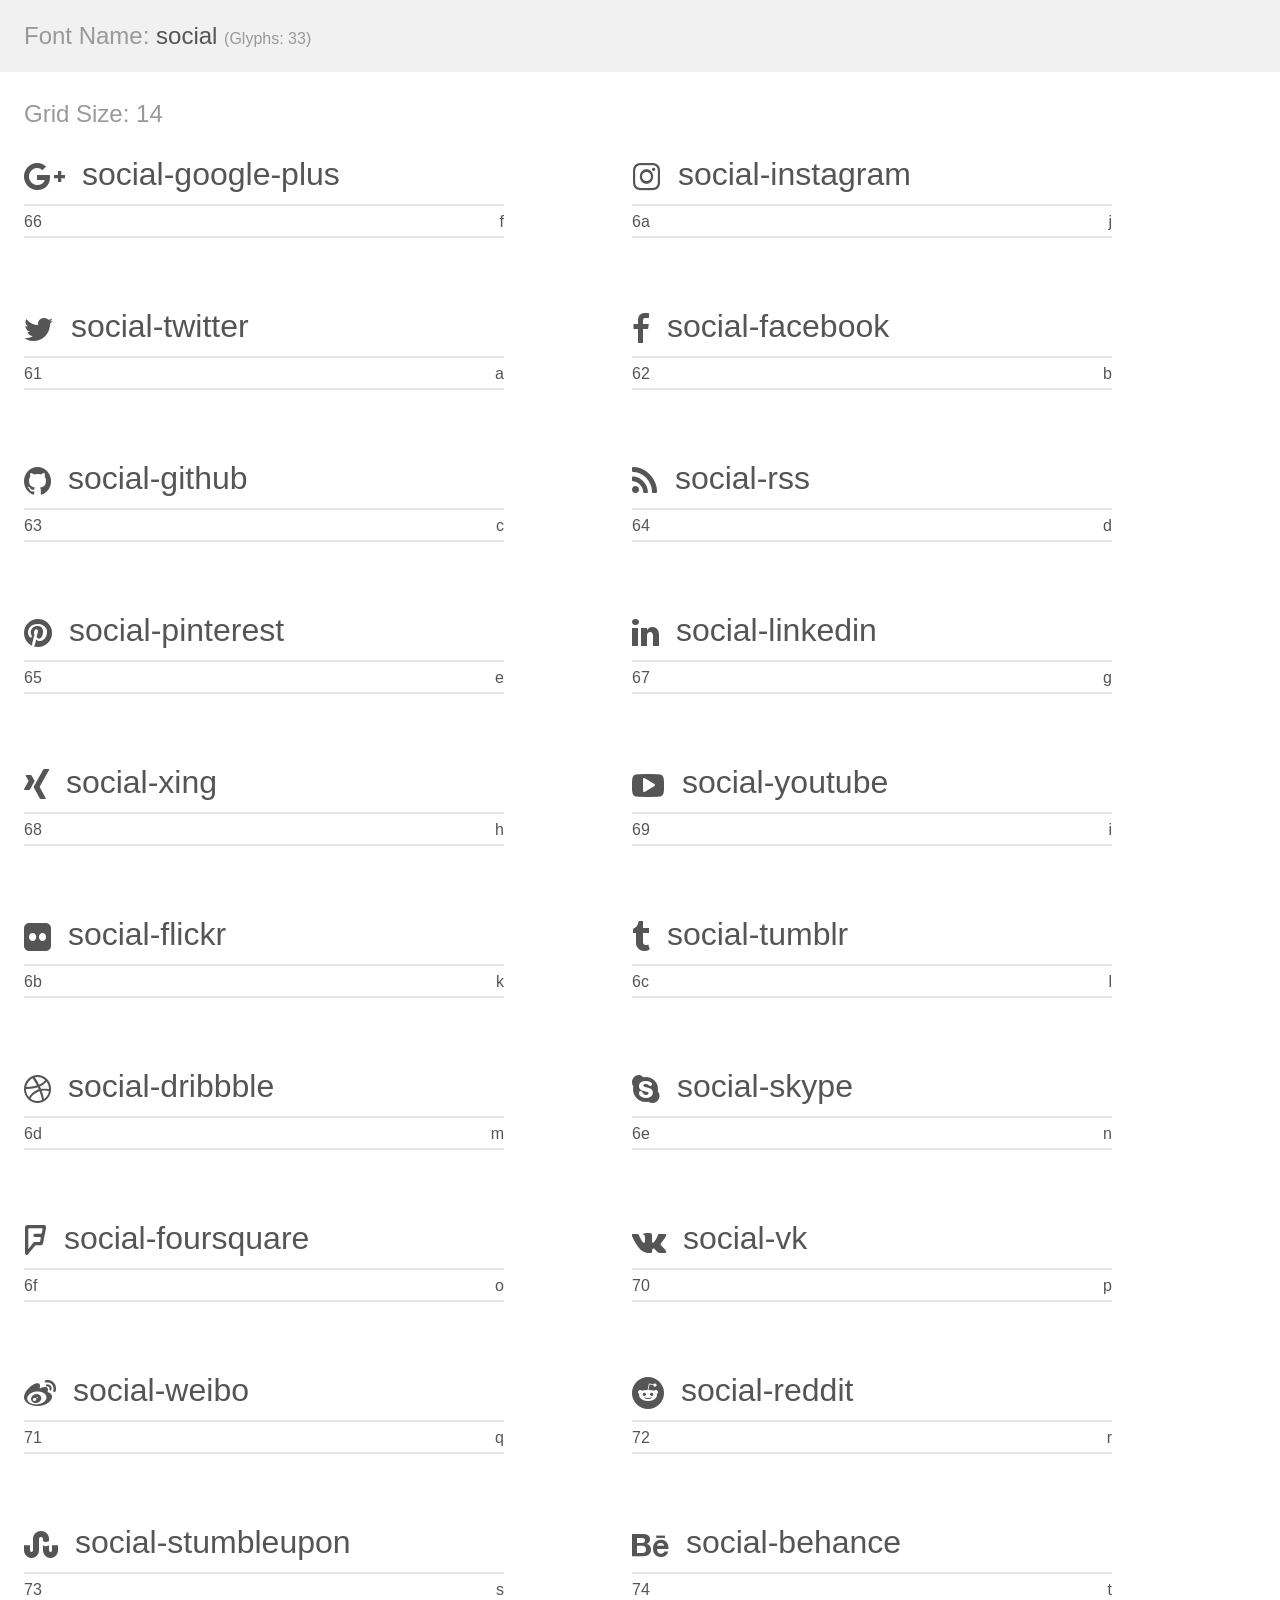
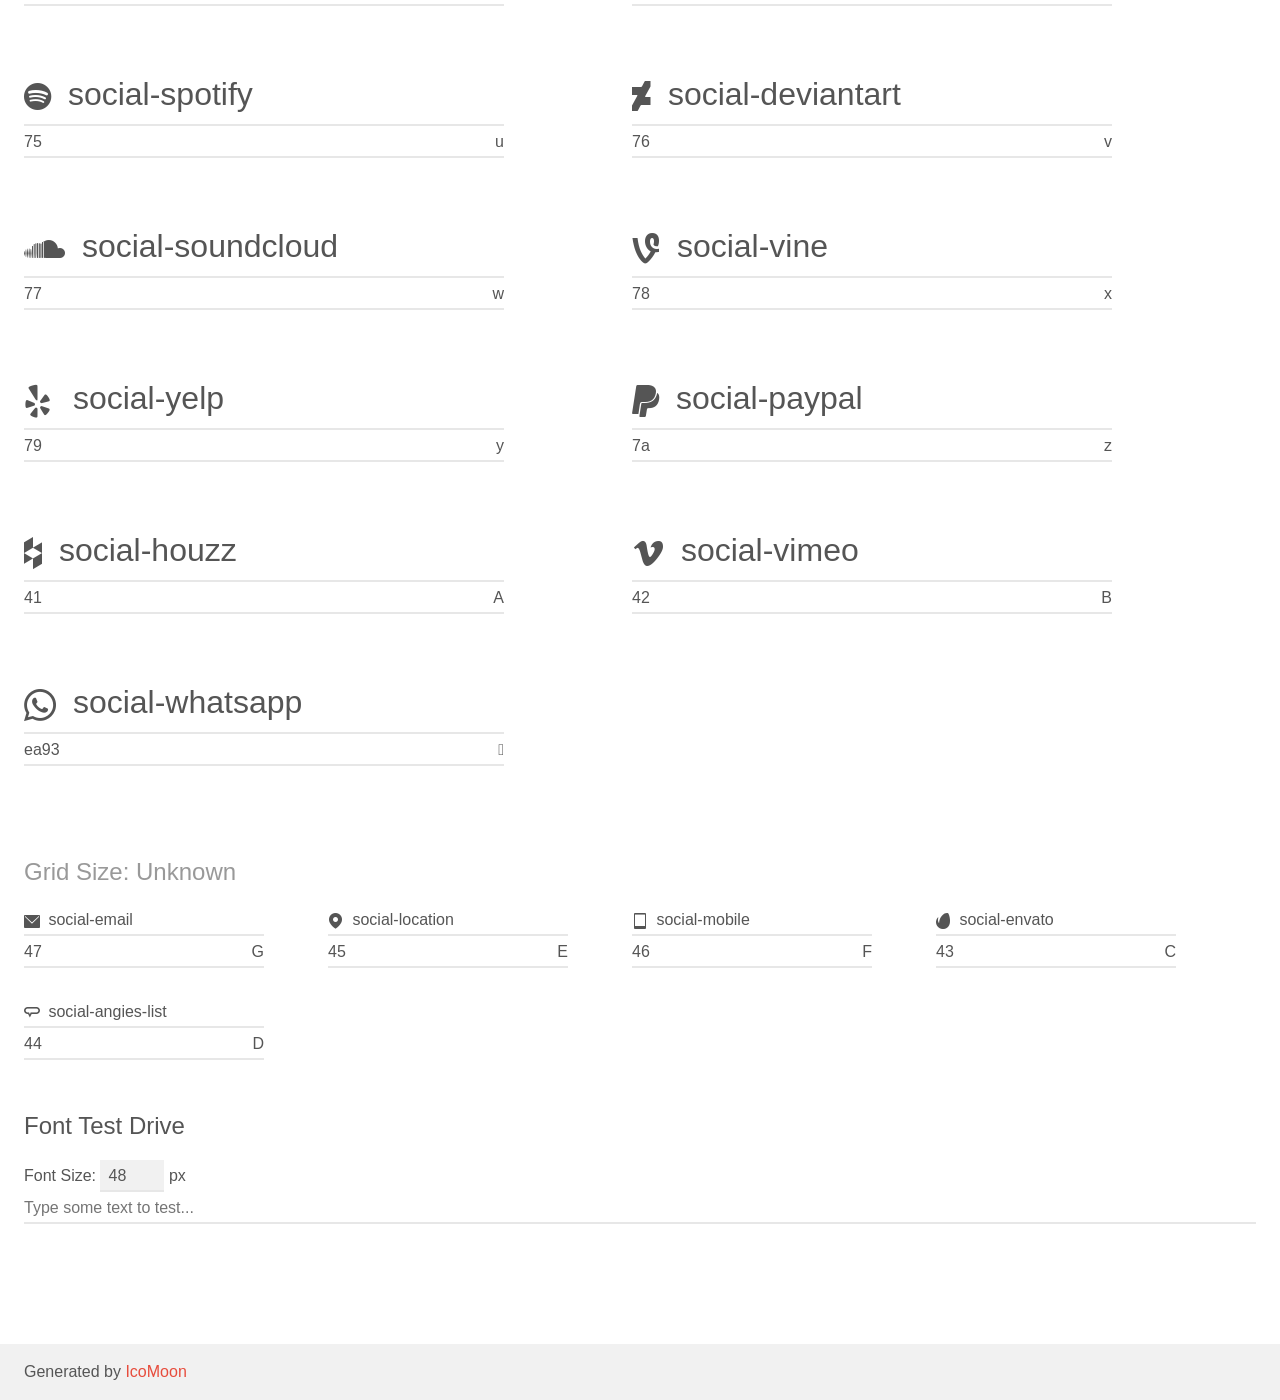
<file: fonts/social/demo.html>
<!doctype html>
<html>
<head>
    <meta charset="utf-8">
    <title>IcoMoon Demo</title>
    <meta name="description" content="An Icon Font Generated By IcoMoon.io">
    <meta name="viewport" content="width=device-width, initial-scale=1">
    <link rel="stylesheet" href="demo-files/demo.css">
    <link rel="stylesheet" href="style.css"></head>
<body>
    <div class="bgc1 clearfix">
        <h1 class="mhmm mvm"><span class="fgc1">Font Name:</span> social <small class="fgc1">(Glyphs:&nbsp;33)</small></h1>
    </div>
    <div class="clearfix mhl ptl">
        <h1 class="mvm mtn fgc1">Grid Size: 14</h1>
        <div class="glyph fs1">
            <div class="clearfix bshadow0 pbs">
                <span class="social-google-plus">
                
                </span>
                <span class="mls"> social-google-plus</span>
            </div>
            <fieldset class="fs0 size1of1 clearfix hidden-false">
                <input type="text" readonly value="66" class="unit size1of2" />
                <input type="text" maxlength="1" readonly value="&#x66;" class="unitRight size1of2 talign-right" />
            </fieldset>
            <div class="fs0 bshadow0 clearfix hidden-true">
                <span class="unit pvs fgc1">liga: </span>
                <input type="text" readonly value="" class="liga unitRight" />
            </div>
        </div>
        <div class="glyph fs1">
            <div class="clearfix bshadow0 pbs">
                <span class="social-instagram">
                
                </span>
                <span class="mls"> social-instagram</span>
            </div>
            <fieldset class="fs0 size1of1 clearfix hidden-false">
                <input type="text" readonly value="6a" class="unit size1of2" />
                <input type="text" maxlength="1" readonly value="&#x6a;" class="unitRight size1of2 talign-right" />
            </fieldset>
            <div class="fs0 bshadow0 clearfix hidden-true">
                <span class="unit pvs fgc1">liga: </span>
                <input type="text" readonly value="" class="liga unitRight" />
            </div>
        </div>
        <div class="glyph fs1">
            <div class="clearfix bshadow0 pbs">
                <span class="social-twitter">
                
                </span>
                <span class="mls"> social-twitter</span>
            </div>
            <fieldset class="fs0 size1of1 clearfix hidden-false">
                <input type="text" readonly value="61" class="unit size1of2" />
                <input type="text" maxlength="1" readonly value="&#x61;" class="unitRight size1of2 talign-right" />
            </fieldset>
            <div class="fs0 bshadow0 clearfix hidden-true">
                <span class="unit pvs fgc1">liga: </span>
                <input type="text" readonly value="" class="liga unitRight" />
            </div>
        </div>
        <div class="glyph fs1">
            <div class="clearfix bshadow0 pbs">
                <span class="social-facebook">
                
                </span>
                <span class="mls"> social-facebook</span>
            </div>
            <fieldset class="fs0 size1of1 clearfix hidden-false">
                <input type="text" readonly value="62" class="unit size1of2" />
                <input type="text" maxlength="1" readonly value="&#x62;" class="unitRight size1of2 talign-right" />
            </fieldset>
            <div class="fs0 bshadow0 clearfix hidden-true">
                <span class="unit pvs fgc1">liga: </span>
                <input type="text" readonly value="" class="liga unitRight" />
            </div>
        </div>
        <div class="glyph fs1">
            <div class="clearfix bshadow0 pbs">
                <span class="social-github">
                
                </span>
                <span class="mls"> social-github</span>
            </div>
            <fieldset class="fs0 size1of1 clearfix hidden-false">
                <input type="text" readonly value="63" class="unit size1of2" />
                <input type="text" maxlength="1" readonly value="&#x63;" class="unitRight size1of2 talign-right" />
            </fieldset>
            <div class="fs0 bshadow0 clearfix hidden-true">
                <span class="unit pvs fgc1">liga: </span>
                <input type="text" readonly value="" class="liga unitRight" />
            </div>
        </div>
        <div class="glyph fs1">
            <div class="clearfix bshadow0 pbs">
                <span class="social-rss">
                
                </span>
                <span class="mls"> social-rss</span>
            </div>
            <fieldset class="fs0 size1of1 clearfix hidden-false">
                <input type="text" readonly value="64" class="unit size1of2" />
                <input type="text" maxlength="1" readonly value="&#x64;" class="unitRight size1of2 talign-right" />
            </fieldset>
            <div class="fs0 bshadow0 clearfix hidden-true">
                <span class="unit pvs fgc1">liga: </span>
                <input type="text" readonly value="" class="liga unitRight" />
            </div>
        </div>
        <div class="glyph fs1">
            <div class="clearfix bshadow0 pbs">
                <span class="social-pinterest">
                
                </span>
                <span class="mls"> social-pinterest</span>
            </div>
            <fieldset class="fs0 size1of1 clearfix hidden-false">
                <input type="text" readonly value="65" class="unit size1of2" />
                <input type="text" maxlength="1" readonly value="&#x65;" class="unitRight size1of2 talign-right" />
            </fieldset>
            <div class="fs0 bshadow0 clearfix hidden-true">
                <span class="unit pvs fgc1">liga: </span>
                <input type="text" readonly value="" class="liga unitRight" />
            </div>
        </div>
        <div class="glyph fs1">
            <div class="clearfix bshadow0 pbs">
                <span class="social-linkedin">
                
                </span>
                <span class="mls"> social-linkedin</span>
            </div>
            <fieldset class="fs0 size1of1 clearfix hidden-false">
                <input type="text" readonly value="67" class="unit size1of2" />
                <input type="text" maxlength="1" readonly value="&#x67;" class="unitRight size1of2 talign-right" />
            </fieldset>
            <div class="fs0 bshadow0 clearfix hidden-true">
                <span class="unit pvs fgc1">liga: </span>
                <input type="text" readonly value="" class="liga unitRight" />
            </div>
        </div>
        <div class="glyph fs1">
            <div class="clearfix bshadow0 pbs">
                <span class="social-xing">
                
                </span>
                <span class="mls"> social-xing</span>
            </div>
            <fieldset class="fs0 size1of1 clearfix hidden-false">
                <input type="text" readonly value="68" class="unit size1of2" />
                <input type="text" maxlength="1" readonly value="&#x68;" class="unitRight size1of2 talign-right" />
            </fieldset>
            <div class="fs0 bshadow0 clearfix hidden-true">
                <span class="unit pvs fgc1">liga: </span>
                <input type="text" readonly value="" class="liga unitRight" />
            </div>
        </div>
        <div class="glyph fs1">
            <div class="clearfix bshadow0 pbs">
                <span class="social-youtube">
                
                </span>
                <span class="mls"> social-youtube</span>
            </div>
            <fieldset class="fs0 size1of1 clearfix hidden-false">
                <input type="text" readonly value="69" class="unit size1of2" />
                <input type="text" maxlength="1" readonly value="&#x69;" class="unitRight size1of2 talign-right" />
            </fieldset>
            <div class="fs0 bshadow0 clearfix hidden-true">
                <span class="unit pvs fgc1">liga: </span>
                <input type="text" readonly value="" class="liga unitRight" />
            </div>
        </div>
        <div class="glyph fs1">
            <div class="clearfix bshadow0 pbs">
                <span class="social-flickr">
                
                </span>
                <span class="mls"> social-flickr</span>
            </div>
            <fieldset class="fs0 size1of1 clearfix hidden-false">
                <input type="text" readonly value="6b" class="unit size1of2" />
                <input type="text" maxlength="1" readonly value="&#x6b;" class="unitRight size1of2 talign-right" />
            </fieldset>
            <div class="fs0 bshadow0 clearfix hidden-true">
                <span class="unit pvs fgc1">liga: </span>
                <input type="text" readonly value="" class="liga unitRight" />
            </div>
        </div>
        <div class="glyph fs1">
            <div class="clearfix bshadow0 pbs">
                <span class="social-tumblr">
                
                </span>
                <span class="mls"> social-tumblr</span>
            </div>
            <fieldset class="fs0 size1of1 clearfix hidden-false">
                <input type="text" readonly value="6c" class="unit size1of2" />
                <input type="text" maxlength="1" readonly value="&#x6c;" class="unitRight size1of2 talign-right" />
            </fieldset>
            <div class="fs0 bshadow0 clearfix hidden-true">
                <span class="unit pvs fgc1">liga: </span>
                <input type="text" readonly value="" class="liga unitRight" />
            </div>
        </div>
        <div class="glyph fs1">
            <div class="clearfix bshadow0 pbs">
                <span class="social-dribbble">
                
                </span>
                <span class="mls"> social-dribbble</span>
            </div>
            <fieldset class="fs0 size1of1 clearfix hidden-false">
                <input type="text" readonly value="6d" class="unit size1of2" />
                <input type="text" maxlength="1" readonly value="&#x6d;" class="unitRight size1of2 talign-right" />
            </fieldset>
            <div class="fs0 bshadow0 clearfix hidden-true">
                <span class="unit pvs fgc1">liga: </span>
                <input type="text" readonly value="" class="liga unitRight" />
            </div>
        </div>
        <div class="glyph fs1">
            <div class="clearfix bshadow0 pbs">
                <span class="social-skype">
                
                </span>
                <span class="mls"> social-skype</span>
            </div>
            <fieldset class="fs0 size1of1 clearfix hidden-false">
                <input type="text" readonly value="6e" class="unit size1of2" />
                <input type="text" maxlength="1" readonly value="&#x6e;" class="unitRight size1of2 talign-right" />
            </fieldset>
            <div class="fs0 bshadow0 clearfix hidden-true">
                <span class="unit pvs fgc1">liga: </span>
                <input type="text" readonly value="" class="liga unitRight" />
            </div>
        </div>
        <div class="glyph fs1">
            <div class="clearfix bshadow0 pbs">
                <span class="social-foursquare">
                
                </span>
                <span class="mls"> social-foursquare</span>
            </div>
            <fieldset class="fs0 size1of1 clearfix hidden-false">
                <input type="text" readonly value="6f" class="unit size1of2" />
                <input type="text" maxlength="1" readonly value="&#x6f;" class="unitRight size1of2 talign-right" />
            </fieldset>
            <div class="fs0 bshadow0 clearfix hidden-true">
                <span class="unit pvs fgc1">liga: </span>
                <input type="text" readonly value="" class="liga unitRight" />
            </div>
        </div>
        <div class="glyph fs1">
            <div class="clearfix bshadow0 pbs">
                <span class="social-vk">
                
                </span>
                <span class="mls"> social-vk</span>
            </div>
            <fieldset class="fs0 size1of1 clearfix hidden-false">
                <input type="text" readonly value="70" class="unit size1of2" />
                <input type="text" maxlength="1" readonly value="&#x70;" class="unitRight size1of2 talign-right" />
            </fieldset>
            <div class="fs0 bshadow0 clearfix hidden-true">
                <span class="unit pvs fgc1">liga: </span>
                <input type="text" readonly value="" class="liga unitRight" />
            </div>
        </div>
        <div class="glyph fs1">
            <div class="clearfix bshadow0 pbs">
                <span class="social-weibo">
                
                </span>
                <span class="mls"> social-weibo</span>
            </div>
            <fieldset class="fs0 size1of1 clearfix hidden-false">
                <input type="text" readonly value="71" class="unit size1of2" />
                <input type="text" maxlength="1" readonly value="&#x71;" class="unitRight size1of2 talign-right" />
            </fieldset>
            <div class="fs0 bshadow0 clearfix hidden-true">
                <span class="unit pvs fgc1">liga: </span>
                <input type="text" readonly value="" class="liga unitRight" />
            </div>
        </div>
        <div class="glyph fs1">
            <div class="clearfix bshadow0 pbs">
                <span class="social-reddit">
                
                </span>
                <span class="mls"> social-reddit</span>
            </div>
            <fieldset class="fs0 size1of1 clearfix hidden-false">
                <input type="text" readonly value="72" class="unit size1of2" />
                <input type="text" maxlength="1" readonly value="&#x72;" class="unitRight size1of2 talign-right" />
            </fieldset>
            <div class="fs0 bshadow0 clearfix hidden-true">
                <span class="unit pvs fgc1">liga: </span>
                <input type="text" readonly value="" class="liga unitRight" />
            </div>
        </div>
        <div class="glyph fs1">
            <div class="clearfix bshadow0 pbs">
                <span class="social-stumbleupon">
                
                </span>
                <span class="mls"> social-stumbleupon</span>
            </div>
            <fieldset class="fs0 size1of1 clearfix hidden-false">
                <input type="text" readonly value="73" class="unit size1of2" />
                <input type="text" maxlength="1" readonly value="&#x73;" class="unitRight size1of2 talign-right" />
            </fieldset>
            <div class="fs0 bshadow0 clearfix hidden-true">
                <span class="unit pvs fgc1">liga: </span>
                <input type="text" readonly value="" class="liga unitRight" />
            </div>
        </div>
        <div class="glyph fs1">
            <div class="clearfix bshadow0 pbs">
                <span class="social-behance">
                
                </span>
                <span class="mls"> social-behance</span>
            </div>
            <fieldset class="fs0 size1of1 clearfix hidden-false">
                <input type="text" readonly value="74" class="unit size1of2" />
                <input type="text" maxlength="1" readonly value="&#x74;" class="unitRight size1of2 talign-right" />
            </fieldset>
            <div class="fs0 bshadow0 clearfix hidden-true">
                <span class="unit pvs fgc1">liga: </span>
                <input type="text" readonly value="" class="liga unitRight" />
            </div>
        </div>
        <div class="glyph fs1">
            <div class="clearfix bshadow0 pbs">
                <span class="social-spotify">
                
                </span>
                <span class="mls"> social-spotify</span>
            </div>
            <fieldset class="fs0 size1of1 clearfix hidden-false">
                <input type="text" readonly value="75" class="unit size1of2" />
                <input type="text" maxlength="1" readonly value="&#x75;" class="unitRight size1of2 talign-right" />
            </fieldset>
            <div class="fs0 bshadow0 clearfix hidden-true">
                <span class="unit pvs fgc1">liga: </span>
                <input type="text" readonly value="" class="liga unitRight" />
            </div>
        </div>
        <div class="glyph fs1">
            <div class="clearfix bshadow0 pbs">
                <span class="social-deviantart">
                
                </span>
                <span class="mls"> social-deviantart</span>
            </div>
            <fieldset class="fs0 size1of1 clearfix hidden-false">
                <input type="text" readonly value="76" class="unit size1of2" />
                <input type="text" maxlength="1" readonly value="&#x76;" class="unitRight size1of2 talign-right" />
            </fieldset>
            <div class="fs0 bshadow0 clearfix hidden-true">
                <span class="unit pvs fgc1">liga: </span>
                <input type="text" readonly value="" class="liga unitRight" />
            </div>
        </div>
        <div class="glyph fs1">
            <div class="clearfix bshadow0 pbs">
                <span class="social-soundcloud">
                
                </span>
                <span class="mls"> social-soundcloud</span>
            </div>
            <fieldset class="fs0 size1of1 clearfix hidden-false">
                <input type="text" readonly value="77" class="unit size1of2" />
                <input type="text" maxlength="1" readonly value="&#x77;" class="unitRight size1of2 talign-right" />
            </fieldset>
            <div class="fs0 bshadow0 clearfix hidden-true">
                <span class="unit pvs fgc1">liga: </span>
                <input type="text" readonly value="" class="liga unitRight" />
            </div>
        </div>
        <div class="glyph fs1">
            <div class="clearfix bshadow0 pbs">
                <span class="social-vine">
                
                </span>
                <span class="mls"> social-vine</span>
            </div>
            <fieldset class="fs0 size1of1 clearfix hidden-false">
                <input type="text" readonly value="78" class="unit size1of2" />
                <input type="text" maxlength="1" readonly value="&#x78;" class="unitRight size1of2 talign-right" />
            </fieldset>
            <div class="fs0 bshadow0 clearfix hidden-true">
                <span class="unit pvs fgc1">liga: </span>
                <input type="text" readonly value="" class="liga unitRight" />
            </div>
        </div>
        <div class="glyph fs1">
            <div class="clearfix bshadow0 pbs">
                <span class="social-yelp">
                
                </span>
                <span class="mls"> social-yelp</span>
            </div>
            <fieldset class="fs0 size1of1 clearfix hidden-false">
                <input type="text" readonly value="79" class="unit size1of2" />
                <input type="text" maxlength="1" readonly value="&#x79;" class="unitRight size1of2 talign-right" />
            </fieldset>
            <div class="fs0 bshadow0 clearfix hidden-true">
                <span class="unit pvs fgc1">liga: </span>
                <input type="text" readonly value="" class="liga unitRight" />
            </div>
        </div>
        <div class="glyph fs1">
            <div class="clearfix bshadow0 pbs">
                <span class="social-paypal">
                
                </span>
                <span class="mls"> social-paypal</span>
            </div>
            <fieldset class="fs0 size1of1 clearfix hidden-false">
                <input type="text" readonly value="7a" class="unit size1of2" />
                <input type="text" maxlength="1" readonly value="&#x7a;" class="unitRight size1of2 talign-right" />
            </fieldset>
            <div class="fs0 bshadow0 clearfix hidden-true">
                <span class="unit pvs fgc1">liga: </span>
                <input type="text" readonly value="" class="liga unitRight" />
            </div>
        </div>
        <div class="glyph fs1">
            <div class="clearfix bshadow0 pbs">
                <span class="social-houzz">
                
                </span>
                <span class="mls"> social-houzz</span>
            </div>
            <fieldset class="fs0 size1of1 clearfix hidden-false">
                <input type="text" readonly value="41" class="unit size1of2" />
                <input type="text" maxlength="1" readonly value="&#x41;" class="unitRight size1of2 talign-right" />
            </fieldset>
            <div class="fs0 bshadow0 clearfix hidden-true">
                <span class="unit pvs fgc1">liga: </span>
                <input type="text" readonly value="" class="liga unitRight" />
            </div>
        </div>
        <div class="glyph fs1">
            <div class="clearfix bshadow0 pbs">
                <span class="social-vimeo">
                
                </span>
                <span class="mls"> social-vimeo</span>
            </div>
            <fieldset class="fs0 size1of1 clearfix hidden-false">
                <input type="text" readonly value="42" class="unit size1of2" />
                <input type="text" maxlength="1" readonly value="&#x42;" class="unitRight size1of2 talign-right" />
            </fieldset>
            <div class="fs0 bshadow0 clearfix hidden-true">
                <span class="unit pvs fgc1">liga: </span>
                <input type="text" readonly value="" class="liga unitRight" />
            </div>
        </div>
		<div class="glyph fs1">
            <div class="clearfix bshadow0 pbs">
                <span class="social-whatsapp">
                
                </span>
                <span class="mls"> social-whatsapp</span>
            </div>
            <fieldset class="fs0 size1of1 clearfix hidden-false">
                <input type="text" readonly value="ea93" class="unit size1of2" />
                <input type="text" maxlength="1" readonly value="&#xea93;" class="unitRight size1of2 talign-right" />
            </fieldset>
            <div class="fs0 bshadow0 clearfix hidden-true">
                <span class="unit pvs fgc1">liga: </span>
                <input type="text" readonly value="whatsapp, brand13" class="liga unitRight" />
            </div>
        </div>
  </div>
    <div class="clearfix mhl ptl">
        <h1 class="mvm mtn fgc1">Grid Size: Unknown</h1>
        <div class="glyph fs2">
            <div class="clearfix bshadow0 pbs">
                <span class="social-email">
                
                </span>
                <span class="mls"> social-email</span>
            </div>
            <fieldset class="fs0 size1of1 clearfix hidden-false">
                <input type="text" readonly value="47" class="unit size1of2" />
                <input type="text" maxlength="1" readonly value="&#x47;" class="unitRight size1of2 talign-right" />
            </fieldset>
            <div class="fs0 bshadow0 clearfix hidden-true">
                <span class="unit pvs fgc1">liga: </span>
                <input type="text" readonly value="" class="liga unitRight" />
            </div>
        </div>
        <div class="glyph fs2">
            <div class="clearfix bshadow0 pbs">
                <span class="social-location">
                
                </span>
                <span class="mls"> social-location</span>
            </div>
            <fieldset class="fs0 size1of1 clearfix hidden-false">
                <input type="text" readonly value="45" class="unit size1of2" />
                <input type="text" maxlength="1" readonly value="&#x45;" class="unitRight size1of2 talign-right" />
            </fieldset>
            <div class="fs0 bshadow0 clearfix hidden-true">
                <span class="unit pvs fgc1">liga: </span>
                <input type="text" readonly value="" class="liga unitRight" />
            </div>
        </div>
        <div class="glyph fs2">
            <div class="clearfix bshadow0 pbs">
                <span class="social-mobile">
                
                </span>
                <span class="mls"> social-mobile</span>
            </div>
            <fieldset class="fs0 size1of1 clearfix hidden-false">
                <input type="text" readonly value="46" class="unit size1of2" />
                <input type="text" maxlength="1" readonly value="&#x46;" class="unitRight size1of2 talign-right" />
            </fieldset>
            <div class="fs0 bshadow0 clearfix hidden-true">
                <span class="unit pvs fgc1">liga: </span>
                <input type="text" readonly value="" class="liga unitRight" />
            </div>
        </div>
        <div class="glyph fs2">
            <div class="clearfix bshadow0 pbs">
                <span class="social-envato">
                
                </span>
                <span class="mls"> social-envato</span>
            </div>
            <fieldset class="fs0 size1of1 clearfix hidden-false">
                <input type="text" readonly value="43" class="unit size1of2" />
                <input type="text" maxlength="1" readonly value="&#x43;" class="unitRight size1of2 talign-right" />
            </fieldset>
            <div class="fs0 bshadow0 clearfix hidden-true">
                <span class="unit pvs fgc1">liga: </span>
                <input type="text" readonly value="" class="liga unitRight" />
            </div>
        </div>
        <div class="glyph fs2">
            <div class="clearfix bshadow0 pbs">
                <span class="social-angies-list">
                
                </span>
                <span class="mls"> social-angies-list</span>
            </div>
            <fieldset class="fs0 size1of1 clearfix hidden-false">
                <input type="text" readonly value="44" class="unit size1of2" />
                <input type="text" maxlength="1" readonly value="&#x44;" class="unitRight size1of2 talign-right" />
            </fieldset>
            <div class="fs0 bshadow0 clearfix hidden-true">
                <span class="unit pvs fgc1">liga: </span>
                <input type="text" readonly value="" class="liga unitRight" />
            </div>
        </div>
  </div>

    <!--[if gt IE 8]><!-->
    <div class="mhl clearfix mbl">
        <h1>Font Test Drive</h1>
        <label>
            Font Size: <input id="fontSize" type="number" class="textbox0 mbm"
            min="8" value="48" />
            px
        </label>
        <input id="testText" type="text" class="phl size1of1 mvl"
        placeholder="Type some text to test..." value=""/>
        </label>
        <div id="testDrive" class="social-">&nbsp;
        </div>
    </div>
    <!--<![endif]-->
    <div class="bgc1 clearfix">
        <p class="mhl">Generated by <a href="https://icomoon.io/app">IcoMoon</a></p>
    </div>

    <script src="demo-files/demo.js"></script>
</body>
</html>
</file>
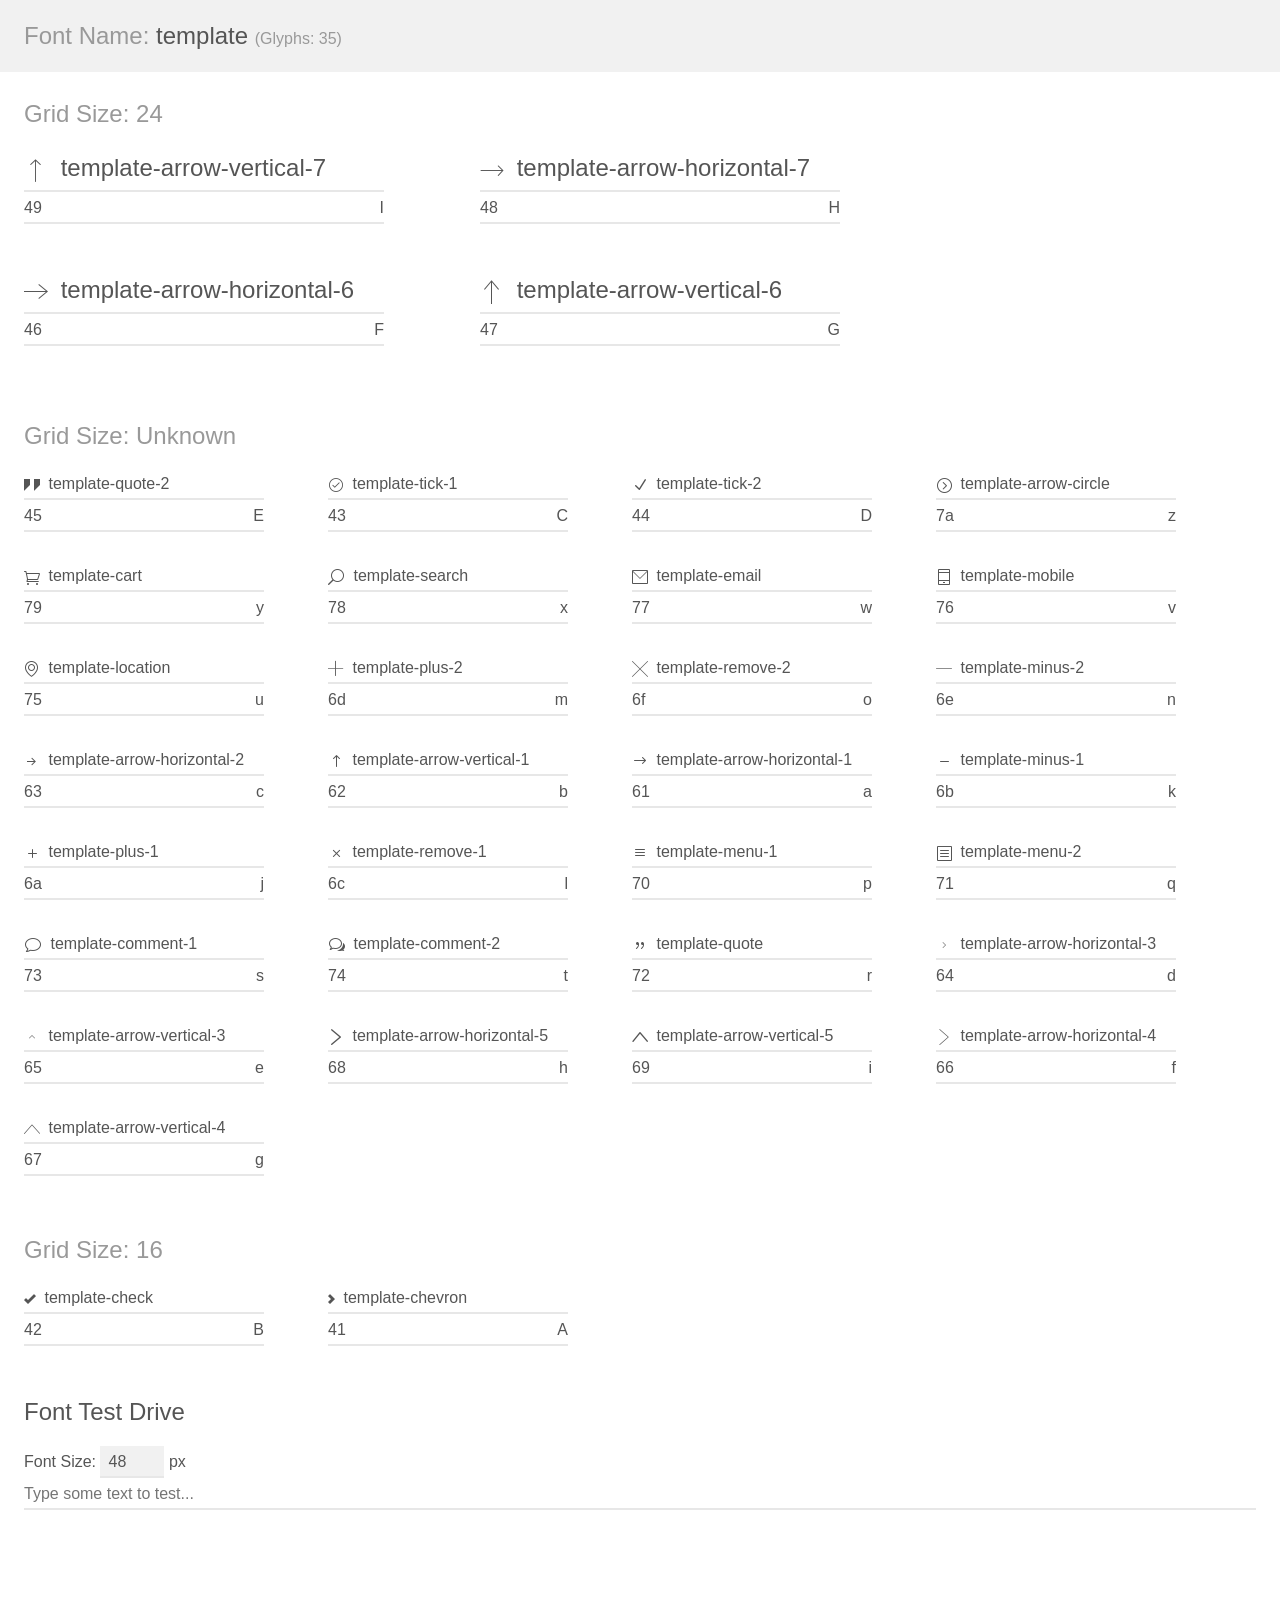
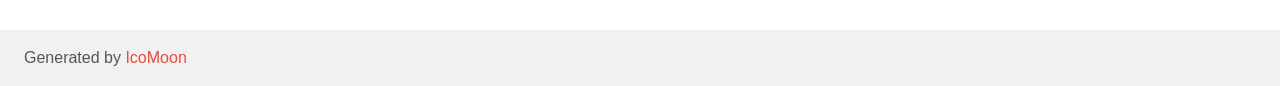
<file: fonts/template/demo.html>
<!doctype html>
<html>
<head>
    <meta charset="utf-8">
    <title>IcoMoon Demo</title>
    <meta name="description" content="An Icon Font Generated By IcoMoon.io">
    <meta name="viewport" content="width=device-width, initial-scale=1">
    <link rel="stylesheet" href="demo-files/demo.css">
    <link rel="stylesheet" href="style.css"></head>
<body>
    <div class="bgc1 clearfix">
        <h1 class="mhmm mvm"><span class="fgc1">Font Name:</span> template <small class="fgc1">(Glyphs:&nbsp;35)</small></h1>
    </div>
    <div class="clearfix mhl ptl">
        <h1 class="mvm mtn fgc1">Grid Size: 24</h1>
        <div class="glyph fs1">
            <div class="clearfix bshadow0 pbs">
                <span class="template-arrow-vertical-7">
                
                </span>
                <span class="mls"> template-arrow-vertical-7</span>
            </div>
            <fieldset class="fs0 size1of1 clearfix hidden-false">
                <input type="text" readonly value="49" class="unit size1of2" />
                <input type="text" maxlength="1" readonly value="&#x49;" class="unitRight size1of2 talign-right" />
            </fieldset>
            <div class="fs0 bshadow0 clearfix hidden-true">
                <span class="unit pvs fgc1">liga: </span>
                <input type="text" readonly value="" class="liga unitRight" />
            </div>
        </div>
        <div class="glyph fs1">
            <div class="clearfix bshadow0 pbs">
                <span class="template-arrow-horizontal-7">
                
                </span>
                <span class="mls"> template-arrow-horizontal-7</span>
            </div>
            <fieldset class="fs0 size1of1 clearfix hidden-false">
                <input type="text" readonly value="48" class="unit size1of2" />
                <input type="text" maxlength="1" readonly value="&#x48;" class="unitRight size1of2 talign-right" />
            </fieldset>
            <div class="fs0 bshadow0 clearfix hidden-true">
                <span class="unit pvs fgc1">liga: </span>
                <input type="text" readonly value="" class="liga unitRight" />
            </div>
        </div>
        <div class="glyph fs1">
            <div class="clearfix bshadow0 pbs">
                <span class="template-arrow-horizontal-6">
                
                </span>
                <span class="mls"> template-arrow-horizontal-6</span>
            </div>
            <fieldset class="fs0 size1of1 clearfix hidden-false">
                <input type="text" readonly value="46" class="unit size1of2" />
                <input type="text" maxlength="1" readonly value="&#x46;" class="unitRight size1of2 talign-right" />
            </fieldset>
            <div class="fs0 bshadow0 clearfix hidden-true">
                <span class="unit pvs fgc1">liga: </span>
                <input type="text" readonly value="" class="liga unitRight" />
            </div>
        </div>
        <div class="glyph fs1">
            <div class="clearfix bshadow0 pbs">
                <span class="template-arrow-vertical-6">
                
                </span>
                <span class="mls"> template-arrow-vertical-6</span>
            </div>
            <fieldset class="fs0 size1of1 clearfix hidden-false">
                <input type="text" readonly value="47" class="unit size1of2" />
                <input type="text" maxlength="1" readonly value="&#x47;" class="unitRight size1of2 talign-right" />
            </fieldset>
            <div class="fs0 bshadow0 clearfix hidden-true">
                <span class="unit pvs fgc1">liga: </span>
                <input type="text" readonly value="" class="liga unitRight" />
            </div>
        </div>
    </div>
    <div class="clearfix mhl ptl">
        <h1 class="mvm mtn fgc1">Grid Size: Unknown</h1>
        <div class="glyph fs2">
            <div class="clearfix bshadow0 pbs">
                <span class="template-quote-2">
                
                </span>
                <span class="mls"> template-quote-2</span>
            </div>
            <fieldset class="fs0 size1of1 clearfix hidden-false">
                <input type="text" readonly value="45" class="unit size1of2" />
                <input type="text" maxlength="1" readonly value="&#x45;" class="unitRight size1of2 talign-right" />
            </fieldset>
            <div class="fs0 bshadow0 clearfix hidden-true">
                <span class="unit pvs fgc1">liga: </span>
                <input type="text" readonly value="" class="liga unitRight" />
            </div>
        </div>
        <div class="glyph fs2">
            <div class="clearfix bshadow0 pbs">
                <span class="template-tick-1">
                
                </span>
                <span class="mls"> template-tick-1</span>
            </div>
            <fieldset class="fs0 size1of1 clearfix hidden-false">
                <input type="text" readonly value="43" class="unit size1of2" />
                <input type="text" maxlength="1" readonly value="&#x43;" class="unitRight size1of2 talign-right" />
            </fieldset>
            <div class="fs0 bshadow0 clearfix hidden-true">
                <span class="unit pvs fgc1">liga: </span>
                <input type="text" readonly value="" class="liga unitRight" />
            </div>
        </div>
        <div class="glyph fs2">
            <div class="clearfix bshadow0 pbs">
                <span class="template-tick-2">
                
                </span>
                <span class="mls"> template-tick-2</span>
            </div>
            <fieldset class="fs0 size1of1 clearfix hidden-false">
                <input type="text" readonly value="44" class="unit size1of2" />
                <input type="text" maxlength="1" readonly value="&#x44;" class="unitRight size1of2 talign-right" />
            </fieldset>
            <div class="fs0 bshadow0 clearfix hidden-true">
                <span class="unit pvs fgc1">liga: </span>
                <input type="text" readonly value="" class="liga unitRight" />
            </div>
        </div>
        <div class="glyph fs2">
            <div class="clearfix bshadow0 pbs">
                <span class="template-arrow-circle">
                
                </span>
                <span class="mls"> template-arrow-circle</span>
            </div>
            <fieldset class="fs0 size1of1 clearfix hidden-false">
                <input type="text" readonly value="7a" class="unit size1of2" />
                <input type="text" maxlength="1" readonly value="&#x7a;" class="unitRight size1of2 talign-right" />
            </fieldset>
            <div class="fs0 bshadow0 clearfix hidden-true">
                <span class="unit pvs fgc1">liga: </span>
                <input type="text" readonly value="" class="liga unitRight" />
            </div>
        </div>
        <div class="glyph fs2">
            <div class="clearfix bshadow0 pbs">
                <span class="template-cart">
                
                </span>
                <span class="mls"> template-cart</span>
            </div>
            <fieldset class="fs0 size1of1 clearfix hidden-false">
                <input type="text" readonly value="79" class="unit size1of2" />
                <input type="text" maxlength="1" readonly value="&#x79;" class="unitRight size1of2 talign-right" />
            </fieldset>
            <div class="fs0 bshadow0 clearfix hidden-true">
                <span class="unit pvs fgc1">liga: </span>
                <input type="text" readonly value="" class="liga unitRight" />
            </div>
        </div>
        <div class="glyph fs2">
            <div class="clearfix bshadow0 pbs">
                <span class="template-search">
                
                </span>
                <span class="mls"> template-search</span>
            </div>
            <fieldset class="fs0 size1of1 clearfix hidden-false">
                <input type="text" readonly value="78" class="unit size1of2" />
                <input type="text" maxlength="1" readonly value="&#x78;" class="unitRight size1of2 talign-right" />
            </fieldset>
            <div class="fs0 bshadow0 clearfix hidden-true">
                <span class="unit pvs fgc1">liga: </span>
                <input type="text" readonly value="" class="liga unitRight" />
            </div>
        </div>
        <div class="glyph fs2">
            <div class="clearfix bshadow0 pbs">
                <span class="template-email">
                
                </span>
                <span class="mls"> template-email</span>
            </div>
            <fieldset class="fs0 size1of1 clearfix hidden-false">
                <input type="text" readonly value="77" class="unit size1of2" />
                <input type="text" maxlength="1" readonly value="&#x77;" class="unitRight size1of2 talign-right" />
            </fieldset>
            <div class="fs0 bshadow0 clearfix hidden-true">
                <span class="unit pvs fgc1">liga: </span>
                <input type="text" readonly value="" class="liga unitRight" />
            </div>
        </div>
        <div class="glyph fs2">
            <div class="clearfix bshadow0 pbs">
                <span class="template-mobile">
                
                </span>
                <span class="mls"> template-mobile</span>
            </div>
            <fieldset class="fs0 size1of1 clearfix hidden-false">
                <input type="text" readonly value="76" class="unit size1of2" />
                <input type="text" maxlength="1" readonly value="&#x76;" class="unitRight size1of2 talign-right" />
            </fieldset>
            <div class="fs0 bshadow0 clearfix hidden-true">
                <span class="unit pvs fgc1">liga: </span>
                <input type="text" readonly value="" class="liga unitRight" />
            </div>
        </div>
        <div class="glyph fs2">
            <div class="clearfix bshadow0 pbs">
                <span class="template-location">
                
                </span>
                <span class="mls"> template-location</span>
            </div>
            <fieldset class="fs0 size1of1 clearfix hidden-false">
                <input type="text" readonly value="75" class="unit size1of2" />
                <input type="text" maxlength="1" readonly value="&#x75;" class="unitRight size1of2 talign-right" />
            </fieldset>
            <div class="fs0 bshadow0 clearfix hidden-true">
                <span class="unit pvs fgc1">liga: </span>
                <input type="text" readonly value="" class="liga unitRight" />
            </div>
        </div>
        <div class="glyph fs2">
            <div class="clearfix bshadow0 pbs">
                <span class="template-plus-2">
                
                </span>
                <span class="mls"> template-plus-2</span>
            </div>
            <fieldset class="fs0 size1of1 clearfix hidden-false">
                <input type="text" readonly value="6d" class="unit size1of2" />
                <input type="text" maxlength="1" readonly value="&#x6d;" class="unitRight size1of2 talign-right" />
            </fieldset>
            <div class="fs0 bshadow0 clearfix hidden-true">
                <span class="unit pvs fgc1">liga: </span>
                <input type="text" readonly value="" class="liga unitRight" />
            </div>
        </div>
        <div class="glyph fs2">
            <div class="clearfix bshadow0 pbs">
                <span class="template-remove-2">
                
                </span>
                <span class="mls"> template-remove-2</span>
            </div>
            <fieldset class="fs0 size1of1 clearfix hidden-false">
                <input type="text" readonly value="6f" class="unit size1of2" />
                <input type="text" maxlength="1" readonly value="&#x6f;" class="unitRight size1of2 talign-right" />
            </fieldset>
            <div class="fs0 bshadow0 clearfix hidden-true">
                <span class="unit pvs fgc1">liga: </span>
                <input type="text" readonly value="" class="liga unitRight" />
            </div>
        </div>
        <div class="glyph fs2">
            <div class="clearfix bshadow0 pbs">
                <span class="template-minus-2">
                
                </span>
                <span class="mls"> template-minus-2</span>
            </div>
            <fieldset class="fs0 size1of1 clearfix hidden-false">
                <input type="text" readonly value="6e" class="unit size1of2" />
                <input type="text" maxlength="1" readonly value="&#x6e;" class="unitRight size1of2 talign-right" />
            </fieldset>
            <div class="fs0 bshadow0 clearfix hidden-true">
                <span class="unit pvs fgc1">liga: </span>
                <input type="text" readonly value="" class="liga unitRight" />
            </div>
        </div>
        <div class="glyph fs2">
            <div class="clearfix bshadow0 pbs">
                <span class="template-arrow-horizontal-2">
                
                </span>
                <span class="mls"> template-arrow-horizontal-2</span>
            </div>
            <fieldset class="fs0 size1of1 clearfix hidden-false">
                <input type="text" readonly value="63" class="unit size1of2" />
                <input type="text" maxlength="1" readonly value="&#x63;" class="unitRight size1of2 talign-right" />
            </fieldset>
            <div class="fs0 bshadow0 clearfix hidden-true">
                <span class="unit pvs fgc1">liga: </span>
                <input type="text" readonly value="" class="liga unitRight" />
            </div>
        </div>
        <div class="glyph fs2">
            <div class="clearfix bshadow0 pbs">
                <span class="template-arrow-vertical-1">
                
                </span>
                <span class="mls"> template-arrow-vertical-1</span>
            </div>
            <fieldset class="fs0 size1of1 clearfix hidden-false">
                <input type="text" readonly value="62" class="unit size1of2" />
                <input type="text" maxlength="1" readonly value="&#x62;" class="unitRight size1of2 talign-right" />
            </fieldset>
            <div class="fs0 bshadow0 clearfix hidden-true">
                <span class="unit pvs fgc1">liga: </span>
                <input type="text" readonly value="" class="liga unitRight" />
            </div>
        </div>
        <div class="glyph fs2">
            <div class="clearfix bshadow0 pbs">
                <span class="template-arrow-horizontal-1">
                
                </span>
                <span class="mls"> template-arrow-horizontal-1</span>
            </div>
            <fieldset class="fs0 size1of1 clearfix hidden-false">
                <input type="text" readonly value="61" class="unit size1of2" />
                <input type="text" maxlength="1" readonly value="&#x61;" class="unitRight size1of2 talign-right" />
            </fieldset>
            <div class="fs0 bshadow0 clearfix hidden-true">
                <span class="unit pvs fgc1">liga: </span>
                <input type="text" readonly value="" class="liga unitRight" />
            </div>
        </div>
        <div class="glyph fs2">
            <div class="clearfix bshadow0 pbs">
                <span class="template-minus-1">
                
                </span>
                <span class="mls"> template-minus-1</span>
            </div>
            <fieldset class="fs0 size1of1 clearfix hidden-false">
                <input type="text" readonly value="6b" class="unit size1of2" />
                <input type="text" maxlength="1" readonly value="&#x6b;" class="unitRight size1of2 talign-right" />
            </fieldset>
            <div class="fs0 bshadow0 clearfix hidden-true">
                <span class="unit pvs fgc1">liga: </span>
                <input type="text" readonly value="" class="liga unitRight" />
            </div>
        </div>
        <div class="glyph fs2">
            <div class="clearfix bshadow0 pbs">
                <span class="template-plus-1">
                
                </span>
                <span class="mls"> template-plus-1</span>
            </div>
            <fieldset class="fs0 size1of1 clearfix hidden-false">
                <input type="text" readonly value="6a" class="unit size1of2" />
                <input type="text" maxlength="1" readonly value="&#x6a;" class="unitRight size1of2 talign-right" />
            </fieldset>
            <div class="fs0 bshadow0 clearfix hidden-true">
                <span class="unit pvs fgc1">liga: </span>
                <input type="text" readonly value="" class="liga unitRight" />
            </div>
        </div>
        <div class="glyph fs2">
            <div class="clearfix bshadow0 pbs">
                <span class="template-remove-1">
                
                </span>
                <span class="mls"> template-remove-1</span>
            </div>
            <fieldset class="fs0 size1of1 clearfix hidden-false">
                <input type="text" readonly value="6c" class="unit size1of2" />
                <input type="text" maxlength="1" readonly value="&#x6c;" class="unitRight size1of2 talign-right" />
            </fieldset>
            <div class="fs0 bshadow0 clearfix hidden-true">
                <span class="unit pvs fgc1">liga: </span>
                <input type="text" readonly value="" class="liga unitRight" />
            </div>
        </div>
        <div class="glyph fs2">
            <div class="clearfix bshadow0 pbs">
                <span class="template-menu-1">
                
                </span>
                <span class="mls"> template-menu-1</span>
            </div>
            <fieldset class="fs0 size1of1 clearfix hidden-false">
                <input type="text" readonly value="70" class="unit size1of2" />
                <input type="text" maxlength="1" readonly value="&#x70;" class="unitRight size1of2 talign-right" />
            </fieldset>
            <div class="fs0 bshadow0 clearfix hidden-true">
                <span class="unit pvs fgc1">liga: </span>
                <input type="text" readonly value="" class="liga unitRight" />
            </div>
        </div>
        <div class="glyph fs2">
            <div class="clearfix bshadow0 pbs">
                <span class="template-menu-2">
                
                </span>
                <span class="mls"> template-menu-2</span>
            </div>
            <fieldset class="fs0 size1of1 clearfix hidden-false">
                <input type="text" readonly value="71" class="unit size1of2" />
                <input type="text" maxlength="1" readonly value="&#x71;" class="unitRight size1of2 talign-right" />
            </fieldset>
            <div class="fs0 bshadow0 clearfix hidden-true">
                <span class="unit pvs fgc1">liga: </span>
                <input type="text" readonly value="" class="liga unitRight" />
            </div>
        </div>
        <div class="glyph fs2">
            <div class="clearfix bshadow0 pbs">
                <span class="template-comment-1">
                
                </span>
                <span class="mls"> template-comment-1</span>
            </div>
            <fieldset class="fs0 size1of1 clearfix hidden-false">
                <input type="text" readonly value="73" class="unit size1of2" />
                <input type="text" maxlength="1" readonly value="&#x73;" class="unitRight size1of2 talign-right" />
            </fieldset>
            <div class="fs0 bshadow0 clearfix hidden-true">
                <span class="unit pvs fgc1">liga: </span>
                <input type="text" readonly value="" class="liga unitRight" />
            </div>
        </div>
        <div class="glyph fs2">
            <div class="clearfix bshadow0 pbs">
                <span class="template-comment-2">
                
                </span>
                <span class="mls"> template-comment-2</span>
            </div>
            <fieldset class="fs0 size1of1 clearfix hidden-false">
                <input type="text" readonly value="74" class="unit size1of2" />
                <input type="text" maxlength="1" readonly value="&#x74;" class="unitRight size1of2 talign-right" />
            </fieldset>
            <div class="fs0 bshadow0 clearfix hidden-true">
                <span class="unit pvs fgc1">liga: </span>
                <input type="text" readonly value="" class="liga unitRight" />
            </div>
        </div>
        <div class="glyph fs2">
            <div class="clearfix bshadow0 pbs">
                <span class="template-quote">
                
                </span>
                <span class="mls"> template-quote</span>
            </div>
            <fieldset class="fs0 size1of1 clearfix hidden-false">
                <input type="text" readonly value="72" class="unit size1of2" />
                <input type="text" maxlength="1" readonly value="&#x72;" class="unitRight size1of2 talign-right" />
            </fieldset>
            <div class="fs0 bshadow0 clearfix hidden-true">
                <span class="unit pvs fgc1">liga: </span>
                <input type="text" readonly value="" class="liga unitRight" />
            </div>
        </div>
        <div class="glyph fs2">
            <div class="clearfix bshadow0 pbs">
                <span class="template-arrow-horizontal-3">
                
                </span>
                <span class="mls"> template-arrow-horizontal-3</span>
            </div>
            <fieldset class="fs0 size1of1 clearfix hidden-false">
                <input type="text" readonly value="64" class="unit size1of2" />
                <input type="text" maxlength="1" readonly value="&#x64;" class="unitRight size1of2 talign-right" />
            </fieldset>
            <div class="fs0 bshadow0 clearfix hidden-true">
                <span class="unit pvs fgc1">liga: </span>
                <input type="text" readonly value="" class="liga unitRight" />
            </div>
        </div>
        <div class="glyph fs2">
            <div class="clearfix bshadow0 pbs">
                <span class="template-arrow-vertical-3">
                
                </span>
                <span class="mls"> template-arrow-vertical-3</span>
            </div>
            <fieldset class="fs0 size1of1 clearfix hidden-false">
                <input type="text" readonly value="65" class="unit size1of2" />
                <input type="text" maxlength="1" readonly value="&#x65;" class="unitRight size1of2 talign-right" />
            </fieldset>
            <div class="fs0 bshadow0 clearfix hidden-true">
                <span class="unit pvs fgc1">liga: </span>
                <input type="text" readonly value="" class="liga unitRight" />
            </div>
        </div>
        <div class="glyph fs2">
            <div class="clearfix bshadow0 pbs">
                <span class="template-arrow-horizontal-5">
                
                </span>
                <span class="mls"> template-arrow-horizontal-5</span>
            </div>
            <fieldset class="fs0 size1of1 clearfix hidden-false">
                <input type="text" readonly value="68" class="unit size1of2" />
                <input type="text" maxlength="1" readonly value="&#x68;" class="unitRight size1of2 talign-right" />
            </fieldset>
            <div class="fs0 bshadow0 clearfix hidden-true">
                <span class="unit pvs fgc1">liga: </span>
                <input type="text" readonly value="" class="liga unitRight" />
            </div>
        </div>
        <div class="glyph fs2">
            <div class="clearfix bshadow0 pbs">
                <span class="template-arrow-vertical-5">
                
                </span>
                <span class="mls"> template-arrow-vertical-5</span>
            </div>
            <fieldset class="fs0 size1of1 clearfix hidden-false">
                <input type="text" readonly value="69" class="unit size1of2" />
                <input type="text" maxlength="1" readonly value="&#x69;" class="unitRight size1of2 talign-right" />
            </fieldset>
            <div class="fs0 bshadow0 clearfix hidden-true">
                <span class="unit pvs fgc1">liga: </span>
                <input type="text" readonly value="" class="liga unitRight" />
            </div>
        </div>
        <div class="glyph fs2">
            <div class="clearfix bshadow0 pbs">
                <span class="template-arrow-horizontal-4">
                
                </span>
                <span class="mls"> template-arrow-horizontal-4</span>
            </div>
            <fieldset class="fs0 size1of1 clearfix hidden-false">
                <input type="text" readonly value="66" class="unit size1of2" />
                <input type="text" maxlength="1" readonly value="&#x66;" class="unitRight size1of2 talign-right" />
            </fieldset>
            <div class="fs0 bshadow0 clearfix hidden-true">
                <span class="unit pvs fgc1">liga: </span>
                <input type="text" readonly value="" class="liga unitRight" />
            </div>
        </div>
        <div class="glyph fs2">
            <div class="clearfix bshadow0 pbs">
                <span class="template-arrow-vertical-4">
                
                </span>
                <span class="mls"> template-arrow-vertical-4</span>
            </div>
            <fieldset class="fs0 size1of1 clearfix hidden-false">
                <input type="text" readonly value="67" class="unit size1of2" />
                <input type="text" maxlength="1" readonly value="&#x67;" class="unitRight size1of2 talign-right" />
            </fieldset>
            <div class="fs0 bshadow0 clearfix hidden-true">
                <span class="unit pvs fgc1">liga: </span>
                <input type="text" readonly value="" class="liga unitRight" />
            </div>
        </div>
    </div>
    <div class="clearfix mhl ptl">
        <h1 class="mvm mtn fgc1">Grid Size: 16</h1>
        <div class="glyph fs3">
            <div class="clearfix bshadow0 pbs">
                <span class="template-check">
                
                </span>
                <span class="mls"> template-check</span>
            </div>
            <fieldset class="fs0 size1of1 clearfix hidden-false">
                <input type="text" readonly value="42" class="unit size1of2" />
                <input type="text" maxlength="1" readonly value="&#x42;" class="unitRight size1of2 talign-right" />
            </fieldset>
            <div class="fs0 bshadow0 clearfix hidden-true">
                <span class="unit pvs fgc1">liga: </span>
                <input type="text" readonly value="" class="liga unitRight" />
            </div>
        </div>
        <div class="glyph fs3">
            <div class="clearfix bshadow0 pbs">
                <span class="template-chevron">
                
                </span>
                <span class="mls"> template-chevron</span>
            </div>
            <fieldset class="fs0 size1of1 clearfix hidden-false">
                <input type="text" readonly value="41" class="unit size1of2" />
                <input type="text" maxlength="1" readonly value="&#x41;" class="unitRight size1of2 talign-right" />
            </fieldset>
            <div class="fs0 bshadow0 clearfix hidden-true">
                <span class="unit pvs fgc1">liga: </span>
                <input type="text" readonly value="" class="liga unitRight" />
            </div>
        </div>
    </div>

    <!--[if gt IE 8]><!-->
    <div class="mhl clearfix mbl">
        <h1>Font Test Drive</h1>
        <label>
            Font Size: <input id="fontSize" type="number" class="textbox0 mbm"
            min="8" value="48" />
            px
        </label>
        <input id="testText" type="text" class="phl size1of1 mvl"
        placeholder="Type some text to test..." value=""/>
        <div id="testDrive" class="template-">&nbsp;
        </div>
    </div>
    <!--<![endif]-->
    <div class="bgc1 clearfix">
        <p class="mhl">Generated by <a href="https://icomoon.io/app">IcoMoon</a></p>
    </div>

    <script src="demo-files/demo.js"></script>
</body>
</html>
</file>
<file: documentation/style/base.css>
/**************************************************************************/
    /* Base styles                                                            */
    /**************************************************************************/
    
    *,
    div.content .ui-widget
    {
        line-height:150%;
    }
    
    body
    {
        margin:0px;
        padding:0px;
        background:url('../image/background.png') 0px 0px repeat;
    }
    
    body,a,div.content .ui-widget
    {
        color:#444444;
        font:13px Tahoma;
    }
    
    a,
    div.content .ui-widget a
    {
        color:#1122CC;
        text-decoration:underline;
    }
	
	.ui-widget-content
	{
		background: #FFF;
		color: #222;
	}

    .clear-fix
    {
       clear:both;
    }

    .overflow-fix
    {
        height:100%;
        overflow:hidden;
    }
    
    .box-center
    {
        margin-left:auto !important;
        margin-right:auto !important;
    }
    
    a,
    a:hover
    {
        text-decoration:none;
    }
    
    .mp-top-0
    {
        margin-top:0px;
        padding-top:0px;
    }

    
    /**************************************************************************/
    /*	List                                                                  */
    /**************************************************************************/

    ul.no-list
    {
        margin:0px;
        padding:0px;
        list-style-type:none;		
    }
	
	ol ol
	{
		list-style-type: lower-alpha;
	}
    
    /**************************************************************************/
    /*	Layouts                                                               */
    /**************************************************************************/

        /**********************************************************************/
        /*	Layout 50x50                                                      */
        /**********************************************************************/
    
        .layout-50 {}

        .layout-50-left 
        { 
            clear:both;
            float:left; 
        }

        .layout-50-right 
        { 
            float:right; 
        }

        .layout-50-left,
        .layout-50-right 
        { 
            width:48%; 
        }
        
        /**********************************************************************/
        /*	Layout 60x40                                                      */
        /**********************************************************************/

        .layout-6040 {}

        .layout-6040-left 
        {
            width:58%; 
            clear:both;
            float:left; 
        }

        .layout-6040-right 
        { 
            width:38%;
            float:right; 
        }
        
        /**********************************************************************/
        /*	Layout 40x60                                                      */
        /**********************************************************************/
    
        .layout-4060 {}

        .layout-4060-left 
        {
            width:39%; 
            clear:both;
            float:left; 
        }

        .layout-4060-right 
        { 
            width:59%;
            float:right; 
        }
        
        /**********************************************************************/
        /*	Layout 70x30                                                      */
        /**********************************************************************/

        .layout-7030 {}

        .layout-7030-left 
        {
            width:69%; 
            clear:both;
            float:left; 
        }

        .layout-7030-right 
        { 
            width:29%;
            float:right; 
        }
        
        /**********************************************************************/
        /*	Layout 90x10                                                      */
        /**********************************************************************/

        .layout-9010 {}

        .layout-9010-left 
        {
            width:89%; 
            clear:both;
            float:left; 
        }

        .layout-9010-right 
        { 
            width:9%;
            float:right; 
        }
        
    /**************************************************************************/
    /*	Headers                                                               */
    /**************************************************************************/
    
    h1,h2,h3,h4,h5,h6
    {
        color:#444444;
        font-family:'Open Sans',Arial;
    }
    
    h1 { font-size: 22px; }
    h2 { font-size: 20px; }
    h3 { font-size: 18px; }
    h4 { font-size: 16px; }
    h5 { font-size: 14px; }
    h6 { font-size: 12px; }
    
    h1 
    {
        margin:0px;
        padding:0px;
        margin-bottom:20px;
    }
    
    h2,h3,h4,h5,h6
    {
        margin:0px;
        padding:0px;
        margin-bottom:10px;
    }
        
    /**************************************************************************/
    /*	Main                                                                  */
    /**************************************************************************/
    
    div.main
    {
        width:980px;
    }
    
    /**************************************************************************/
    /*	Header                                                                */
    /**************************************************************************/
    
    div.header
    {
        
    }
    
        a.header-logo
        {
            width:250px;
            height:130px;
            display:block;
            background-position:0px 0px;
            background-repeat:no-repeat;
            background-image:url('../image/logo.png');
        }
        
        ul.header-menu
        {
            float:right;
            margin-top:60px;
        }
        
            ul.header-menu li
            {
                float:left;
                margin-left:10px;
            }
            
                ul.header-menu li a
                {
                    width:40px;
                    height:40px;
                    display:block;
                    background-repeat:no-repeat;
                    background-position:0px 0px;
                }
                
                ul.header-menu li a.header-menu-contact-us 
                { 
                    width:130px;
                    height:28px;
                    color:#FFFFFF;
                    padding:12px 0px 0px 20px;
                    background-image:url('../image/contact_us.png'); 
                }
                
                ul.header-menu li a.header-menu-envato  { background-image:url('../image/envato.png');  }
                ul.header-menu li a.header-menu-twitter { background-image:url('../image/twitter.png'); }

    /**************************************************************************/
    /*	Content                                                               */
    /**************************************************************************/
    
    div.content
    {
        background:#F0F0F0;
    }
    
        div.content div.tabs
        {
            min-height:200px;
        }
    
        div.content .ui-tabs,
        div.content .ui-tabs-nav
        {
            padding:0px;
            border:none;
        }

        div.content .ui-corner-all,
        div.content .ui-tabs .ui-tabs-nav li
        {
            border-radius:0px;  
            -moz-border-radius:0px;
            -webkit-border-radius:0px;
        }
        
        div.content .ui-widget-header
        {
            background:#E2E2E2;
        }

        div.content .ui-tabs .ui-tabs-nav li
        {
            top:0px;
            margin:0px;
            border:none;
            background:#E2E2E2;
        }
        
            div.content .ui-tabs .ui-tabs-nav li a
            {
                color:#444444;
                font-size:17px;
                font-family:'Cuprum';
                text-decoration:none;
                padding:17px 15px 15px 15px;
                border-bottom:solid 1px #C7C7C7;
            }
        
        div.content .ui-tabs .ui-tabs-nav li.ui-tabs-active
        {
            padding:0px;
            background:#1271B4 !important;
        }
        
            div.content .ui-tabs .ui-tabs-nav li.ui-tabs-active a
            {
                cursor:default;
                text-shadow:none;
                color:#FFFFFF !important;   
                border-bottom:solid 1px #0D5E97;
            }
        
        div.content .ui-tabs .ui-tabs-nav li.ui-state-hover
        {
            background:#D5D5D5;
        }
    
    /**************************************************************************/
    /*	Footer                                                                */
    /**************************************************************************/   
    
    div.footer
    {
        margin-top:10px;
    }
    
        div.footer a
        {
            color:#999999;
            text-shadow:0px 1px 0px #1A1A1A;
        }
		
	/**************************************************************************/
    /*	Table                                                                 */
    /**************************************************************************/   
	
	table
	{
		width:100%;
		font-size:13px;
	}
	
	th
	{
		text-align:left;
		font-weight:bold; 
		padding:5px;
		background-color:white;	
		color: #222222;
	}
	
	td
	{
		padding:5px;
		background-color:white;
		color: #000000;
	}
        
    /**************************************************************************/
    /*	Others                                                                */
    /**************************************************************************/
    
    ul.documentation
    {
        margin-left:20px;
        padding-left:0px;
        list-style-type:square;
    }

    span.name
    {
        color:#666666;
    }

	pre.code
	{
		color:#7b7b7b;
		overflow-y:auto;
		margin:5px 0px 5px 0px;
		font:13px "Courier New";
		border:solid 1px #e1e5e9;
		line-height:19px !important;
		text-shadow:0px 1px 0px #FFFFFF;
		background-image:url('../image/code_background.png');	
	}
</file>
<file: fonts/features/demo-files/demo.css>
body {
  padding: 0;
  margin: 0;
  font-family: sans-serif;
  font-size: 1em;
  line-height: 1.5;
  color: #555;
  background: #fff;
}
h1 {
  font-size: 1.5em;
  font-weight: normal;
}
small {
  font-size: .66666667em;
}
a {
  color: #e74c3c;
  text-decoration: none;
}
a:hover, a:focus {
  box-shadow: 0 1px #e74c3c;
}
.bshadow0, input {
  box-shadow: inset 0 -2px #e7e7e7;
}
input:hover {
  box-shadow: inset 0 -2px #ccc;
}
input, fieldset {
  font-family: sans-serif;
  font-size: 1em;
  margin: 0;
  padding: 0;
  border: 0;
}
input {
  color: inherit;
  line-height: 1.5;
  height: 1.5em;
  padding: .25em 0;
}
input:focus {
  outline: none;
  box-shadow: inset 0 -2px #449fdb;
}
.glyph {
  font-size: 16px;
  width: 15em;
  padding-bottom: 1em;
  margin-right: 4em;
  margin-bottom: 1em;
  float: left;
  overflow: hidden;
}
.liga {
  width: 80%;
  width: calc(100% - 2.5em);
}
.talign-right {
  text-align: right;
}
.talign-center {
  text-align: center;
}
.bgc1 {
  background: #f1f1f1;
}
.fgc1 {
  color: #999;
}
.fgc0 {
  color: #000;
}
p {
  margin-top: 1em;
  margin-bottom: 1em;
}
.mvm {
  margin-top: .75em;
  margin-bottom: .75em;
}
.mtn {
  margin-top: 0;
}
.mtl, .mal {
  margin-top: 1.5em;
}
.mbl, .mal {
  margin-bottom: 1.5em;
}
.mal, .mhl {
  margin-left: 1.5em;
  margin-right: 1.5em;
}
.mhmm {
  margin-left: 1em;
  margin-right: 1em;
}
.mls {
  margin-left: .25em;
}
.ptl {
  padding-top: 1.5em;
}
.pbs, .pvs {
  padding-bottom: .25em;
}
.pvs, .pts {
  padding-top: .25em;
}
.unit {
  float: left;
}
.unitRight {
  float: right;
}
.size1of2 {
  width: 50%;
}
.size1of1 {
  width: 100%;
}
.clearfix:before, .clearfix:after {
  content: " ";
  display: table;
}
.clearfix:after {
  clear: both;
}
.hidden-true {
  display: none;
}
.textbox0 {
  width: 3em;
  background: #f1f1f1;
  padding: .25em .5em;
  line-height: 1.5;
  height: 1.5em;
}
#testDrive {
  display: block;
  padding-top: 24px;
  line-height: 1.5;
}
.fs0 {
  font-size: 16px;
}
.fs1 {
  font-size: 24px;
}
</file>
<file: fonts/features/style.css>
@font-face {
  font-family: 'features';
  src:  url('fonts/features.eot');
  src:  url('fonts/features.eot#iefix') format('embedded-opentype'),
    url('fonts/features.ttf') format('truetype'),
    url('fonts/features.woff') format('woff'),
    url('fonts/features.svg#features') format('svg');
  font-weight: normal;
  font-style: normal;
}

[class^="features-"]::before, [class*=" features-"]::before, .template-card_white::before, .template-card_green::before {
	/* use !important to prevent issues with browser extensions that change fonts */
	font-family: 'features';
	speak: none;
	font-style: normal;
	font-weight: normal;
	font-variant: normal;
	text-transform: none;
	vertical-align: middle;
	line-height: 1;
	direction: ltr;
	/* Better Font Rendering =========== */
	-webkit-font-smoothing: antialiased;
	-moz-osx-font-smoothing: grayscale;
}

.features-youtube::before {
  content: "\f040";
}
.features-arrows::before {
  content: "\f047";
}
.features-calendar-plus::before {
  content: "\f042";
}
.features-calendar-tick::before {
  content: "\f041";
}
.features-calendar-info::before,
.features-calendar::before {
  content: "\f043";
}
.features-stopwatch::before {
  content: "\f013";
}
.features-group-1::before {
  content: "\f021";
}
.features-group-2::before {
  content: "\f009";
}
.features-id-2::before,
.template-card_white::before,
.template-card_green::before {
  content: "\f097";
}
.features-id-3::before,
.features-hand::before {
  content: "\f098";
}
.features-coupon::before {
  content: "\f053";
}
.features-chart-2::before {
  content: "\f059";
}
.features-percent::before {
  content: "\f110";
}
.features-presentation::before {
  content: "\f109";
}
.features-shower::before {
  content: "\f107";
}
.features-bicycle::before {
  content: "\f108";
}
.features-lockers::before {
  content: "\f106";
}
.features-scale::before {
  content: "\f093";
}
.features-apple::before {
  content: "\f008";
}
.features-sneakers::before {
  content: "\f104";
}
.features-bar-graph::before {
  content: "\f063";
}
.features-soccer::before {
  content: "\f016";
}
.features-boxing::before {
  content: "\f020";
}
.features-cycling::before {
  content: "\f029";
}
.features-dumbbell-1::before {
  content: "\f027";
}
.features-dumbbell-2::before {
  content: "\f035";
}
.features-hand-grip::before {
  content: "\f025";
}
.features-hand-squeezer::before {
  content: "\f019";
}
.features-martial-art::before {
  content: "\f036";
}
.features-muscle::before {
  content: "\f028";
}
.features-pingpong::before {
  content: "\f062";
}
.features-drink::before {
  content: "\f015";
}
.features-protein::before {
  content: "\f034";
}
.features-gym-2::before {
  content: "\f049";
}
.features-squash::before {
  content: "\f037";
}
.features-tennis::before {
  content: "\f031";
}
.features-weightlifting::before {
  content: "\f076";
}
.features-play::before {
  content: "\f105";
}
.features-facebook::before {
  content: "\f000";
}
.features-paypal::before {
  content: "\f001";
}
.features-twitter::before {
  content: "\f002";
}
.features-list::before,
.features-note::before {
  content: "\f003";
}
.features-document-missing::before {
  content: "\f004";
}
.features-document::before {
  content: "\f005";
}
.features-science::before {
  content: "\f006";
}
.features-brain::before {
  content: "\f007";
}
.features-lab::before {
  content: "\f010";
}
.features-dna::before {
  content: "\f011";
}
.features-test-tube::before {
  content: "\f012";
}
.features-glasses::before {
  content: "\f017";
}
.features-heart-beat::before {
  content: "\f022";
}
.features-medical-bed::before {
  content: "\f023";
}
.features-first-aid::before {
  content: "\f024";
}
.features-medical-document::before {
  content: "\f026";
}
.features-pill::before {
  content: "\f030";
}
.features-medical-results::before {
  content: "\f032";
}
.features-pulse::before {
  content: "\f033";
}
.features-burns::before {
  content: "\f038";
}
.features-config::before {
  content: "\f039";
}
.features-leaf::before {
  content: "\f018";
}
.features-spa::before {
  content: "\f044";
}
.features-spa-bamboo::before {
  content: "\f045";
}
.features-spa-lotion::before {
  content: "\f046";
}
.features-gym-1::before {
  content: "\f048";
}
.features-signpost::before {
  content: "\f095";
}
.features-home::before {
  content: "\f050";
}
.features-location::before {
  content: "\f051";
}
.features-map::before {
  content: "\f052";
}
.features-app::before {
  content: "\f054";
}
.features-money::before {
  content: "\f055";
}
.features-credit-card::before {
  content: "\f056";
}
.features-wallet::before {
  content: "\f057";
}
.features-chart-1::before {
  content: "\f058";
}
.features-briefcase::before {
  content: "\f060";
}
.features-cart::before {
  content: "\f061";
}
.features-video::before {
  content: "\f064";
}
.features-speaker::before {
  content: "\f066";
}
.features-movie::before {
  content: "\f067";
}
.features-image::before {
  content: "\f068";
}
.features-gallery::before {
  content: "\f069";
}
.features-graph::before {
  content: "\f070";
}
.features-tags::before {
  content: "\f071";
}
.features-plus::before {
  content: "\f072";
}
.features-cross::before {
  content: "\f073";
}
.features-minus::before {
  content: "\f074";
}
.features-network::before {
  content: "\f075";
}
.features-time::before {
  content: "\f077";
}
.features-lock::before {
  content: "\f078";
}
.features-certificate::before {
  content: "\f079";
}
.features-heart::before {
  content: "\f080";
}
.features-address::before {
  content: "\f081";
}
.features-book::before {
  content: "\f082";
}
.features-box::before {
  content: "\f083";
}
.features-diary::before {
  content: "\f084";
}
.features-tablet::before {
  content: "\f085";
}
.features-battery::before {
  content: "\f086";
}
.features-mobile::before {
  content: "\f087";
}
.features-phone::before {
  content: "\f088";
}
.features-laptop::before {
  content: "\f089";
}
.features-screen::before {
  content: "\f090";
}
.features-keyboard::before {
  content: "\f091";
}
.features-chat::before {
  content: "\f092";
}
.features-people::before {
  content: "\f094";
}
.features-id-1::before {
  content: "\f096";
}
.features-email::before {
  content: "\f014";
}
.features-clock::before {
  content: "\f065";
}
.features-lifeline::before {
  content: "\f099";
}
.features-tick::before {
  content: "\f100";
}
.features-pen::before {
  content: "\f101";
}
.features-pin::before {
  content: "\f102";
}
.features-printer::before {
  content: "\f103";
}
</file>
<file: fonts/social/demo-files/demo.css>
body {
    padding: 0;
    margin: 0;
    font-family: sans-serif;
    font-size: 1em;
    line-height: 1.5;
    color: #555;
    background: #fff;
}
h1 {
    font-size: 1.5em;
    font-weight: normal;
}
small {
    font-size: .66666667em;
}
a {
    color: #e74c3c;
    text-decoration: none;
}
a:hover, a:focus {
    box-shadow: 0 1px #e74c3c;
}
.bshadow0, input {
    box-shadow: inset 0 -2px #e7e7e7;
}
input:hover {
    box-shadow: inset 0 -2px #ccc;
}
input, fieldset {
    font-family: sans-serif;
    font-size: 1em;
    margin: 0;
    padding: 0;
    border: 0;
}
input {
    color: inherit;
    line-height: 1.5;
    height: 1.5em;
    padding: .25em 0;
}
input:focus {
    outline: none;
    box-shadow: inset 0 -2px #449fdb;
}
.glyph {
    font-size: 16px;
    width: 15em;
    padding-bottom: 1em;
    margin-right: 4em;
    margin-bottom: 1em;
    float: left;
    overflow: hidden;
}
.liga {
    width: 80%;
    width: calc(100% - 2.5em);
}
.talign-right {
    text-align: right;
}
.talign-center {
    text-align: center;
}
.bgc1 {
    background: #f1f1f1;
}
.fgc1 {
    color: #999;
}
.fgc0 {
    color: #000;
}
p {
    margin-top: 1em;
    margin-bottom: 1em;
}
.mvm {
    margin-top: .75em;
    margin-bottom: .75em;
}
.mtn {
    margin-top: 0;
}
.mtl, .mal {
    margin-top: 1.5em;
}
.mbl, .mal {
    margin-bottom: 1.5em;
}
.mal, .mhl {
    margin-left: 1.5em;
    margin-right: 1.5em;
}
.mhmm {
    margin-left: 1em;
    margin-right: 1em;
}
.mls {
    margin-left: .25em;
}
.ptl {
    padding-top: 1.5em;
}
.pbs, .pvs {
    padding-bottom: .25em;
}
.pvs, .pts {
    padding-top: .25em;
}
.unit {
    float: left;
}
.unitRight {
    float: right;
}
.size1of2 {
    width: 50%;
}
.size1of1 {
    width: 100%;
}
.clearfix:before, .clearfix:after {
    content: " ";
    display: table;
}
.clearfix:after {
    clear: both;
}
.hidden-true {
    display: none;
}
.textbox0 {
    width: 3em;
    background: #f1f1f1;
    padding: .25em .5em;
    line-height: 1.5;
    height: 1.5em;
}
#testDrive {
    display: block;
    padding-top: 24px;
    line-height: 1.5;
}
.fs0 {
    font-size: 16px;
}
.fs1 {
    font-size: 32px;
}
.fs2 {
    font-size: 16px;
}
</file>
<file: fonts/social/style.css>
@font-face {
    font-family: 'social';
    src:    url('fonts/social.eot');
    src:    url('fonts/social.eot#iefix') format('embedded-opentype'),
        url('fonts/social.ttf') format('truetype'),
        url('fonts/social.woff') format('woff'),
        url('fonts/social.svg#social') format('svg');
    font-weight: normal;
    font-style: normal;
}

[class^="social-"]::before, [class*=" social-"]::before, .template-facebook::before, .template-twitter::before, .template-google::before, .template-skype::before, .template-instagram::before, .template-linkedin::before, .template-mail::before, .template-pinterest::before, .template-reddit::before, .template-stumbleupon::before, .template-tumblr::before {
    /* use !important to prevent issues with browser extensions that change fonts */
    font-family: 'social';
    speak: none;
    font-style: normal;
    font-weight: normal;
    font-variant: normal;
    text-transform: none;
	vertical-align: middle;
    line-height: 1;
	direction: ltr;
    /* Better Font Rendering =========== */
    -webkit-font-smoothing: antialiased;
    -moz-osx-font-smoothing: grayscale;
}

.social-google-plus::before,
.template-google::before  {
    content: "\66";
}
.social-instagram::before,
.template-instagram::before {
    content: "\6a";
}
.social-twitter::before,
.template-twitter::before {
    content: "\61";
}
.social-facebook::before,
.template-facebook::before {
    content: "\62";
}
.social-github::before {
    content: "\63";
}
.social-rss::before {
    content: "\64";
}
.social-pinterest::before,
.template-pinterest::before {
    content: "\65";
}
.social-linkedin::before,
.template-linkedin::before {
    content: "\67";
}
.social-xing::before {
    content: "\68";
}
.social-youtube::before {
    content: "\69";
}
.social-flickr::before {
    content: "\6b";
}
.social-tumblr::before,
.template-tumblr::before {
    content: "\6c";
}
.social-dribbble::before {
    content: "\6d";
}
.social-skype::before,
.template-skype::before {
    content: "\6e";
}
.social-foursquare::before {
    content: "\6f";
}
.social-vk::before {
    content: "\70";
}
.social-weibo::before {
    content: "\71";
}
.social-reddit::before,
.template-reddit::before {
    content: "\72";
}
.social-stumbleupon::before,
.template-stumbleupon::before {
    content: "\73";
}
.social-behance::before {
    content: "\74";
}
.social-spotify::before {
    content: "\75";
}
.social-deviantart::before {
    content: "\76";
}
.social-soundcloud::before {
    content: "\77";
}
.social-vine::before {
    content: "\78";
}
.social-yelp::before {
    content: "\79";
}
.social-paypal::before {
    content: "\7a";
}
.social-houzz::before {
    content: "\41";
}
.social-vimeo::before {
    content: "\42";
}
.social-email::before,
.template-mail::before {
    content: "\47";
}
.social-location::before {
    content: "\45";
}
.social-mobile::before {
    content: "\46";
}
.social-envato::before {
    content: "\43";
}
.social-angies-list::before {
    content: "\44";
}
.social-whatsapp::before {
  content: "\ea93";
}
</file>
<file: fonts/template/demo-files/demo.css>
body {
  padding: 0;
  margin: 0;
  font-family: sans-serif;
  font-size: 1em;
  line-height: 1.5;
  color: #555;
  background: #fff;
}
h1 {
  font-size: 1.5em;
  font-weight: normal;
}
small {
  font-size: .66666667em;
}
a {
  color: #e74c3c;
  text-decoration: none;
}
a:hover, a:focus {
  box-shadow: 0 1px #e74c3c;
}
.bshadow0, input {
  box-shadow: inset 0 -2px #e7e7e7;
}
input:hover {
  box-shadow: inset 0 -2px #ccc;
}
input, fieldset {
  font-family: sans-serif;
  font-size: 1em;
  margin: 0;
  padding: 0;
  border: 0;
}
input {
  color: inherit;
  line-height: 1.5;
  height: 1.5em;
  padding: .25em 0;
}
input:focus {
  outline: none;
  box-shadow: inset 0 -2px #449fdb;
}
.glyph {
  font-size: 16px;
  width: 15em;
  padding-bottom: 1em;
  margin-right: 4em;
  margin-bottom: 1em;
  float: left;
  overflow: hidden;
}
.liga {
  width: 80%;
  width: calc(100% - 2.5em);
}
.talign-right {
  text-align: right;
}
.talign-center {
  text-align: center;
}
.bgc1 {
  background: #f1f1f1;
}
.fgc1 {
  color: #999;
}
.fgc0 {
  color: #000;
}
p {
  margin-top: 1em;
  margin-bottom: 1em;
}
.mvm {
  margin-top: .75em;
  margin-bottom: .75em;
}
.mtn {
  margin-top: 0;
}
.mtl, .mal {
  margin-top: 1.5em;
}
.mbl, .mal {
  margin-bottom: 1.5em;
}
.mal, .mhl {
  margin-left: 1.5em;
  margin-right: 1.5em;
}
.mhmm {
  margin-left: 1em;
  margin-right: 1em;
}
.mls {
  margin-left: .25em;
}
.ptl {
  padding-top: 1.5em;
}
.pbs, .pvs {
  padding-bottom: .25em;
}
.pvs, .pts {
  padding-top: .25em;
}
.unit {
  float: left;
}
.unitRight {
  float: right;
}
.size1of2 {
  width: 50%;
}
.size1of1 {
  width: 100%;
}
.clearfix:before, .clearfix:after {
  content: " ";
  display: table;
}
.clearfix:after {
  clear: both;
}
.hidden-true {
  display: none;
}
.textbox0 {
  width: 3em;
  background: #f1f1f1;
  padding: .25em .5em;
  line-height: 1.5;
  height: 1.5em;
}
#testDrive {
  display: block;
  padding-top: 24px;
  line-height: 1.5;
}
.fs0 {
  font-size: 16px;
}
.fs1 {
  font-size: 24px;
}
.fs2 {
  font-size: 16px;
}
.fs3 {
  font-size: 16px;
}
</file>
<file: fonts/template/style.css>
@font-face {
  font-family: 'template';
  src:  url('fonts/template.eot');
  src:  url('fonts/template.eot#iefix') format('embedded-opentype'),
    url('fonts/template.ttf') format('truetype'),
    url('fonts/template.woff') format('woff'),
    url('fonts/template.svg#template-gb') format('svg');
  font-weight: normal;
  font-style: normal;
}

[class^="template-"]::before, [class*=" template-"]::before,
[class^="template-"]::after, [class*=" template-"]::after {
  /* use !important to prevent issues with browser extensions that change fonts */
  font-family: 'template';
  speak: none;
  font-style: normal;
  font-weight: normal;
  font-variant: normal;
  text-transform: none;
  vertical-align: middle;
  line-height: 1;
  direction: ltr;
  /* Better Font Rendering =========== */
  -webkit-font-smoothing: antialiased;
  -moz-osx-font-smoothing: grayscale;
}

.template-arrow-vertical-7::before {
  content: "\49";
}
.template-arrow-horizontal-7::before,
.template-clock_green::before {
  content: "\48";
}
.template-arrow-horizontal-7-after::after {
  content: "\48";
}
.template-arrow-horizontal-6::before {
  content: "\46";
}
.template-arrow-vertical-6::before {
  content: "\47";
}
.template-quote-2::before {
  content: "\45";
}
.template-tick-1::before {
  content: "\43";
}
.template-tick-2::before {
  content: "\44";
}
.template-arrow-circle::before {
  content: "\7a";
}
.template-cart::before {
  content: "\79";
}
.template-search::before {
  content: "\78";
}
.template-email::before {
  content: "\77";
}
.template-mobile::before {
  content: "\76";
}
.template-location::before {
  content: "\75";
}
.template-plus-2::before {
  content: "\6d";
}
.template-plus-2-after::after {
  content: "\6d";
}
.template-remove-2::before {
  content: "\6f";
}
.template-minus-2::before {
  content: "\6e";
}
.template-arrow-horizontal-2::before {
  content: "\63";
}
.template-arrow-vertical-1::before {
  content: "\62";
}
.template-arrow-horizontal-1::before {
  content: "\61";
}
.template-arrow-horizontal-1-after::after {
  content: "\61";
}
.template-minus-1::before {
  content: "\6b";
}
.template-plus-1::before {
  content: "\6a";
}
.template-remove-1::before {
  content: "\6c";
}
.template-menu-1::before {
  content: "\70";
}
.template-menu-2::before {
  content: "\71";
}
.template-comment-1::before {
  content: "\73";
}
.template-comment-2::before {
  content: "\74";
}
.template-quote::before {
  content: "\72";
}
.template-arrow-horizontal-3::before {
  content: "\64";
}
.template-arrow-vertical-3::before {
  content: "\65";
}
.template-arrow-horizontal-5::before {
  content: "\68";
}
.template-arrow-vertical-5::before {
  content: "\69";
}
.template-arrow-horizontal-4::before {
  content: "\66";
}
.template-arrow-vertical-4::before {
  content: "\67";
}
.template-arrow-vertical-4-after::after {
  content: "\67";
}
.template-check::before {
  content: "\42";
}
.template-chevron::before {
  content: "\41";
}
</file>
